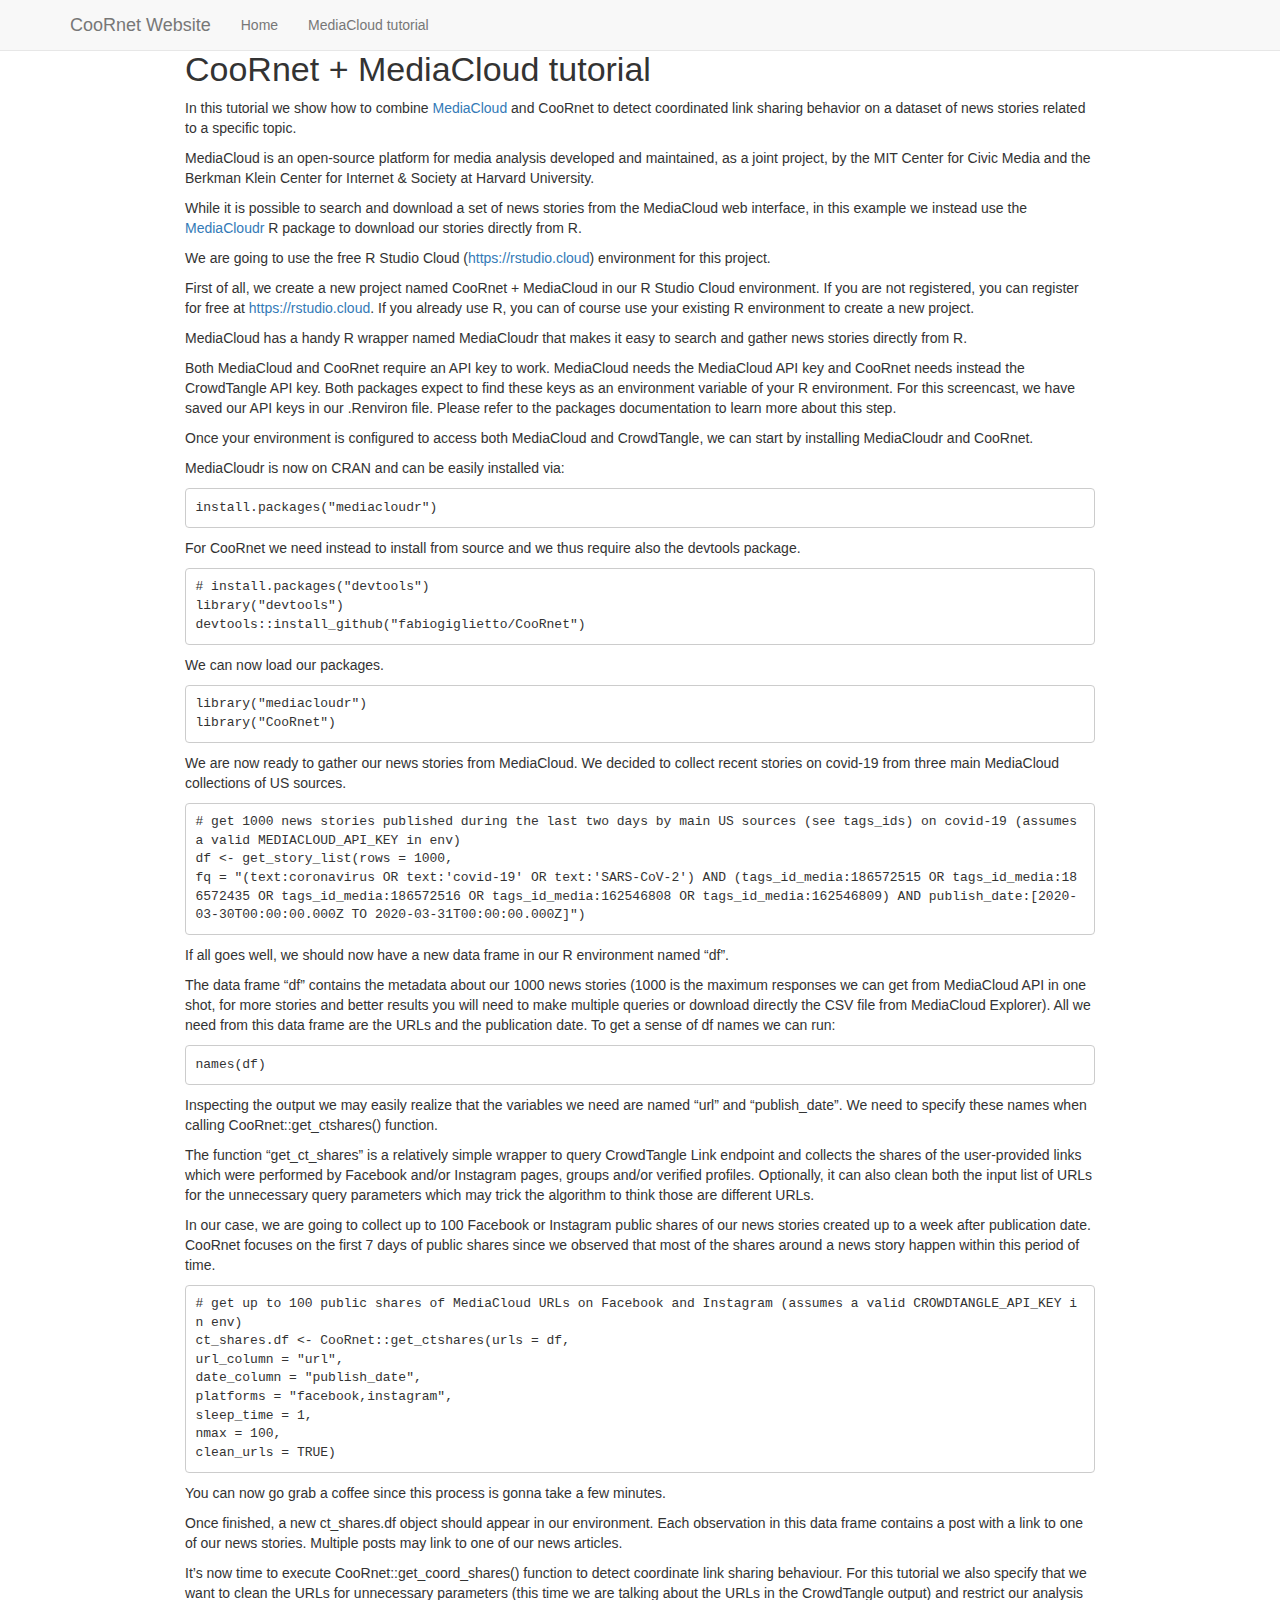
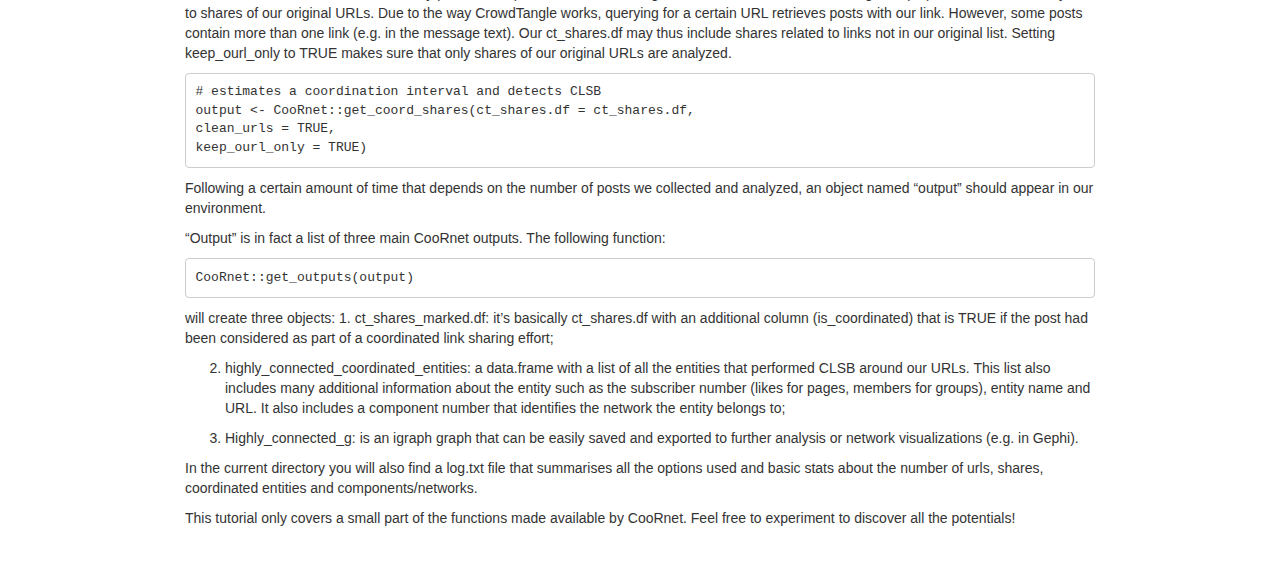
<file: TUTORIAL.html>
<!DOCTYPE html>

<html xmlns="http://www.w3.org/1999/xhtml">

<head>

<meta charset="utf-8" />
<meta http-equiv="Content-Type" content="text/html; charset=utf-8" />
<meta name="generator" content="pandoc" />




<title>TUTORIAL.utf8.md</title>

<script src="site_libs/jquery-1.11.3/jquery.min.js"></script>
<meta name="viewport" content="width=device-width, initial-scale=1" />
<link href="site_libs/bootstrap-3.3.5/css/bootstrap.min.css" rel="stylesheet" />
<script src="site_libs/bootstrap-3.3.5/js/bootstrap.min.js"></script>
<script src="site_libs/bootstrap-3.3.5/shim/html5shiv.min.js"></script>
<script src="site_libs/bootstrap-3.3.5/shim/respond.min.js"></script>
<script src="site_libs/navigation-1.1/tabsets.js"></script>
<link href="site_libs/highlightjs-9.12.0/default.css" rel="stylesheet" />
<script src="site_libs/highlightjs-9.12.0/highlight.js"></script>

<style type="text/css">code{white-space: pre;}</style>
<style type="text/css">
  pre:not([class]) {
    background-color: white;
  }
</style>
<script type="text/javascript">
if (window.hljs) {
  hljs.configure({languages: []});
  hljs.initHighlightingOnLoad();
  if (document.readyState && document.readyState === "complete") {
    window.setTimeout(function() { hljs.initHighlighting(); }, 0);
  }
}
</script>



<style type="text/css">
h1 {
  font-size: 34px;
}
h1.title {
  font-size: 38px;
}
h2 {
  font-size: 30px;
}
h3 {
  font-size: 24px;
}
h4 {
  font-size: 18px;
}
h5 {
  font-size: 16px;
}
h6 {
  font-size: 12px;
}
.table th:not([align]) {
  text-align: left;
}
</style>




<style type = "text/css">
.main-container {
  max-width: 940px;
  margin-left: auto;
  margin-right: auto;
}
code {
  color: inherit;
  background-color: rgba(0, 0, 0, 0.04);
}
img {
  max-width:100%;
  height: auto;
}
.tabbed-pane {
  padding-top: 12px;
}
.html-widget {
  margin-bottom: 20px;
}
button.code-folding-btn:focus {
  outline: none;
}
summary {
  display: list-item;
}
</style>


<style type="text/css">
/* padding for bootstrap navbar */
body {
  padding-top: 51px;
  padding-bottom: 40px;
}
/* offset scroll position for anchor links (for fixed navbar)  */
.section h1 {
  padding-top: 56px;
  margin-top: -56px;
}
.section h2 {
  padding-top: 56px;
  margin-top: -56px;
}
.section h3 {
  padding-top: 56px;
  margin-top: -56px;
}
.section h4 {
  padding-top: 56px;
  margin-top: -56px;
}
.section h5 {
  padding-top: 56px;
  margin-top: -56px;
}
.section h6 {
  padding-top: 56px;
  margin-top: -56px;
}
.dropdown-submenu {
  position: relative;
}
.dropdown-submenu>.dropdown-menu {
  top: 0;
  left: 100%;
  margin-top: -6px;
  margin-left: -1px;
  border-radius: 0 6px 6px 6px;
}
.dropdown-submenu:hover>.dropdown-menu {
  display: block;
}
.dropdown-submenu>a:after {
  display: block;
  content: " ";
  float: right;
  width: 0;
  height: 0;
  border-color: transparent;
  border-style: solid;
  border-width: 5px 0 5px 5px;
  border-left-color: #cccccc;
  margin-top: 5px;
  margin-right: -10px;
}
.dropdown-submenu:hover>a:after {
  border-left-color: #ffffff;
}
.dropdown-submenu.pull-left {
  float: none;
}
.dropdown-submenu.pull-left>.dropdown-menu {
  left: -100%;
  margin-left: 10px;
  border-radius: 6px 0 6px 6px;
}
</style>

<script>
// manage active state of menu based on current page
$(document).ready(function () {
  // active menu anchor
  href = window.location.pathname
  href = href.substr(href.lastIndexOf('/') + 1)
  if (href === "")
    href = "index.html";
  var menuAnchor = $('a[href="' + href + '"]');

  // mark it active
  menuAnchor.parent().addClass('active');

  // if it's got a parent navbar menu mark it active as well
  menuAnchor.closest('li.dropdown').addClass('active');
});
</script>

<!-- tabsets -->

<style type="text/css">
.tabset-dropdown > .nav-tabs {
  display: inline-table;
  max-height: 500px;
  min-height: 44px;
  overflow-y: auto;
  background: white;
  border: 1px solid #ddd;
  border-radius: 4px;
}

.tabset-dropdown > .nav-tabs > li.active:before {
  content: "";
  font-family: 'Glyphicons Halflings';
  display: inline-block;
  padding: 10px;
  border-right: 1px solid #ddd;
}

.tabset-dropdown > .nav-tabs.nav-tabs-open > li.active:before {
  content: "&#xe258;";
  border: none;
}

.tabset-dropdown > .nav-tabs.nav-tabs-open:before {
  content: "";
  font-family: 'Glyphicons Halflings';
  display: inline-block;
  padding: 10px;
  border-right: 1px solid #ddd;
}

.tabset-dropdown > .nav-tabs > li.active {
  display: block;
}

.tabset-dropdown > .nav-tabs > li > a,
.tabset-dropdown > .nav-tabs > li > a:focus,
.tabset-dropdown > .nav-tabs > li > a:hover {
  border: none;
  display: inline-block;
  border-radius: 4px;
}

.tabset-dropdown > .nav-tabs.nav-tabs-open > li {
  display: block;
  float: none;
}

.tabset-dropdown > .nav-tabs > li {
  display: none;
}
</style>

<script>
$(document).ready(function () {
  window.buildTabsets("TOC");
});

$(document).ready(function () {
  $('.tabset-dropdown > .nav-tabs > li').click(function () {
    $(this).parent().toggleClass('nav-tabs-open')
  });
});
</script>

<!-- code folding -->




</head>

<body>


<div class="container-fluid main-container">




<div class="navbar navbar-default  navbar-fixed-top" role="navigation">
  <div class="container">
    <div class="navbar-header">
      <button type="button" class="navbar-toggle collapsed" data-toggle="collapse" data-target="#navbar">
        <span class="icon-bar"></span>
        <span class="icon-bar"></span>
        <span class="icon-bar"></span>
      </button>
      <a class="navbar-brand" href="index.html">CooRnet Website</a>
    </div>
    <div id="navbar" class="navbar-collapse collapse">
      <ul class="nav navbar-nav">
        <li>
  <a href="index.html">Home</a>
</li>
<li>
  <a href="tutorial.html">MediaCloud tutorial</a>
</li>
      </ul>
      <ul class="nav navbar-nav navbar-right">
        
      </ul>
    </div><!--/.nav-collapse -->
  </div><!--/.container -->
</div><!--/.navbar -->

<div class="fluid-row" id="header">




</div>


<div id="coornet-mediacloud-tutorial" class="section level1">
<h1>CooRnet + MediaCloud tutorial</h1>
<p>In this tutorial we show how to combine <a href="https://mediacloud.org/">MediaCloud</a> and CooRnet to detect coordinated link sharing behavior on a dataset of news stories related to a specific topic.</p>
<p>MediaCloud is an open-source platform for media analysis developed and maintained, as a joint project, by the MIT Center for Civic Media and the Berkman Klein Center for Internet &amp; Society at Harvard University.</p>
<p>While it is possible to search and download a set of news stories from the MediaCloud web interface, in this example we instead use the <a href="https://github.com/jandix/mediacloudr">MediaCloudr</a> R package to download our stories directly from R.</p>
<p>We are going to use the free R Studio Cloud (<a href="https://rstudio.cloud">https://rstudio.cloud</a>) environment for this project.</p>
<p>First of all, we create a new project named CooRnet + MediaCloud in our R Studio Cloud environment. If you are not registered, you can register for free at <a href="https://rstudio.cloud">https://rstudio.cloud</a>. If you already use R, you can of course use your existing R environment to create a new project.</p>
<p>MediaCloud has a handy R wrapper named MediaCloudr that makes it easy to search and gather news stories directly from R.</p>
<p>Both MediaCloud and CooRnet require an API key to work. MediaCloud needs the MediaCloud API key and CooRnet needs instead the CrowdTangle API key. Both packages expect to find these keys as an environment variable of your R environment. For this screencast, we have saved our API keys in our .Renviron file. Please refer to the packages documentation to learn more about this step.</p>
<p>Once your environment is configured to access both MediaCloud and CrowdTangle, we can start by installing MediaCloudr and CooRnet.</p>
<p>MediaCloudr is now on CRAN and can be easily installed via:</p>
<pre><code>install.packages(&quot;mediacloudr&quot;)</code></pre>
<p>For CooRnet we need instead to install from source and we thus require also the devtools package.</p>
<pre><code># install.packages(&quot;devtools&quot;)
library(&quot;devtools&quot;)
devtools::install_github(&quot;fabiogiglietto/CooRnet&quot;)</code></pre>
<p>We can now load our packages.</p>
<pre><code>library(&quot;mediacloudr&quot;)
library(&quot;CooRnet&quot;)</code></pre>
<p>We are now ready to gather our news stories from MediaCloud. We decided to collect recent stories on covid-19 from three main MediaCloud collections of US sources.</p>
<pre><code># get 1000 news stories published during the last two days by main US sources (see tags_ids) on covid-19 (assumes a valid MEDIACLOUD_API_KEY in env)
df &lt;- get_story_list(rows = 1000,
fq = &quot;(text:coronavirus OR text:&#39;covid-19&#39; OR text:&#39;SARS-CoV-2&#39;) AND (tags_id_media:186572515 OR tags_id_media:186572435 OR tags_id_media:186572516 OR tags_id_media:162546808 OR tags_id_media:162546809) AND publish_date:[2020-03-30T00:00:00.000Z TO 2020-03-31T00:00:00.000Z]&quot;)</code></pre>
<p>If all goes well, we should now have a new data frame in our R environment named “df”.</p>
<p>The data frame “df” contains the metadata about our 1000 news stories (1000 is the maximum responses we can get from MediaCloud API in one shot, for more stories and better results you will need to make multiple queries or download directly the CSV file from MediaCloud Explorer). All we need from this data frame are the URLs and the publication date. To get a sense of df names we can run:</p>
<pre><code>names(df)</code></pre>
<p>Inspecting the output we may easily realize that the variables we need are named “url” and “publish_date”. We need to specify these names when calling CooRnet::get_ctshares() function.</p>
<p>The function “get_ct_shares” is a relatively simple wrapper to query CrowdTangle Link endpoint and collects the shares of the user-provided links which were performed by Facebook and/or Instagram pages, groups and/or verified profiles. Optionally, it can also clean both the input list of URLs for the unnecessary query parameters which may trick the algorithm to think those are different URLs.</p>
<p>In our case, we are going to collect up to 100 Facebook or Instagram public shares of our news stories created up to a week after publication date. CooRnet focuses on the first 7 days of public shares since we observed that most of the shares around a news story happen within this period of time.</p>
<pre><code># get up to 100 public shares of MediaCloud URLs on Facebook and Instagram (assumes a valid CROWDTANGLE_API_KEY in env)
ct_shares.df &lt;- CooRnet::get_ctshares(urls = df,
url_column = &quot;url&quot;,
date_column = &quot;publish_date&quot;,
platforms = &quot;facebook,instagram&quot;,
sleep_time = 1,
nmax = 100,
clean_urls = TRUE)</code></pre>
<p>You can now go grab a coffee since this process is gonna take a few minutes.</p>
<p>Once finished, a new ct_shares.df object should appear in our environment. Each observation in this data frame contains a post with a link to one of our news stories. Multiple posts may link to one of our news articles.</p>
<p>It’s now time to execute CooRnet::get_coord_shares() function to detect coordinate link sharing behaviour. For this tutorial we also specify that we want to clean the URLs for unnecessary parameters (this time we are talking about the URLs in the CrowdTangle output) and restrict our analysis to shares of our original URLs. Due to the way CrowdTangle works, querying for a certain URL retrieves posts with our link. However, some posts contain more than one link (e.g. in the message text). Our ct_shares.df may thus include shares related to links not in our original list. Setting keep_ourl_only to TRUE makes sure that only shares of our original URLs are analyzed.</p>
<pre><code># estimates a coordination interval and detects CLSB
output &lt;- CooRnet::get_coord_shares(ct_shares.df = ct_shares.df,
clean_urls = TRUE,
keep_ourl_only = TRUE)</code></pre>
<p>Following a certain amount of time that depends on the number of posts we collected and analyzed, an object named “output” should appear in our environment.</p>
<p>“Output” is in fact a list of three main CooRnet outputs. The following function:</p>
<pre><code>CooRnet::get_outputs(output)</code></pre>
<p>will create three objects: 1. ct_shares_marked.df: it’s basically ct_shares.df with an additional column (is_coordinated) that is TRUE if the post had been considered as part of a coordinated link sharing effort;</p>
<ol start="2" style="list-style-type: decimal">
<li><p>highly_connected_coordinated_entities: a data.frame with a list of all the entities that performed CLSB around our URLs. This list also includes many additional information about the entity such as the subscriber number (likes for pages, members for groups), entity name and URL. It also includes a component number that identifies the network the entity belongs to;</p></li>
<li><p>Highly_connected_g: is an igraph graph that can be easily saved and exported to further analysis or network visualizations (e.g. in Gephi).</p></li>
</ol>
<p>In the current directory you will also find a log.txt file that summarises all the options used and basic stats about the number of urls, shares, coordinated entities and components/networks.</p>
<p>This tutorial only covers a small part of the functions made available by CooRnet. Feel free to experiment to discover all the potentials!</p>
</div>




</div>

<script>

// add bootstrap table styles to pandoc tables
function bootstrapStylePandocTables() {
  $('tr.header').parent('thead').parent('table').addClass('table table-condensed');
}
$(document).ready(function () {
  bootstrapStylePandocTables();
});


</script>

<!-- dynamically load mathjax for compatibility with self-contained -->
<script>
  (function () {
    var script = document.createElement("script");
    script.type = "text/javascript";
    script.src  = "https://mathjax.rstudio.com/latest/MathJax.js?config=TeX-AMS-MML_HTMLorMML";
    document.getElementsByTagName("head")[0].appendChild(script);
  })();
</script>

</body>
</html>
</file>
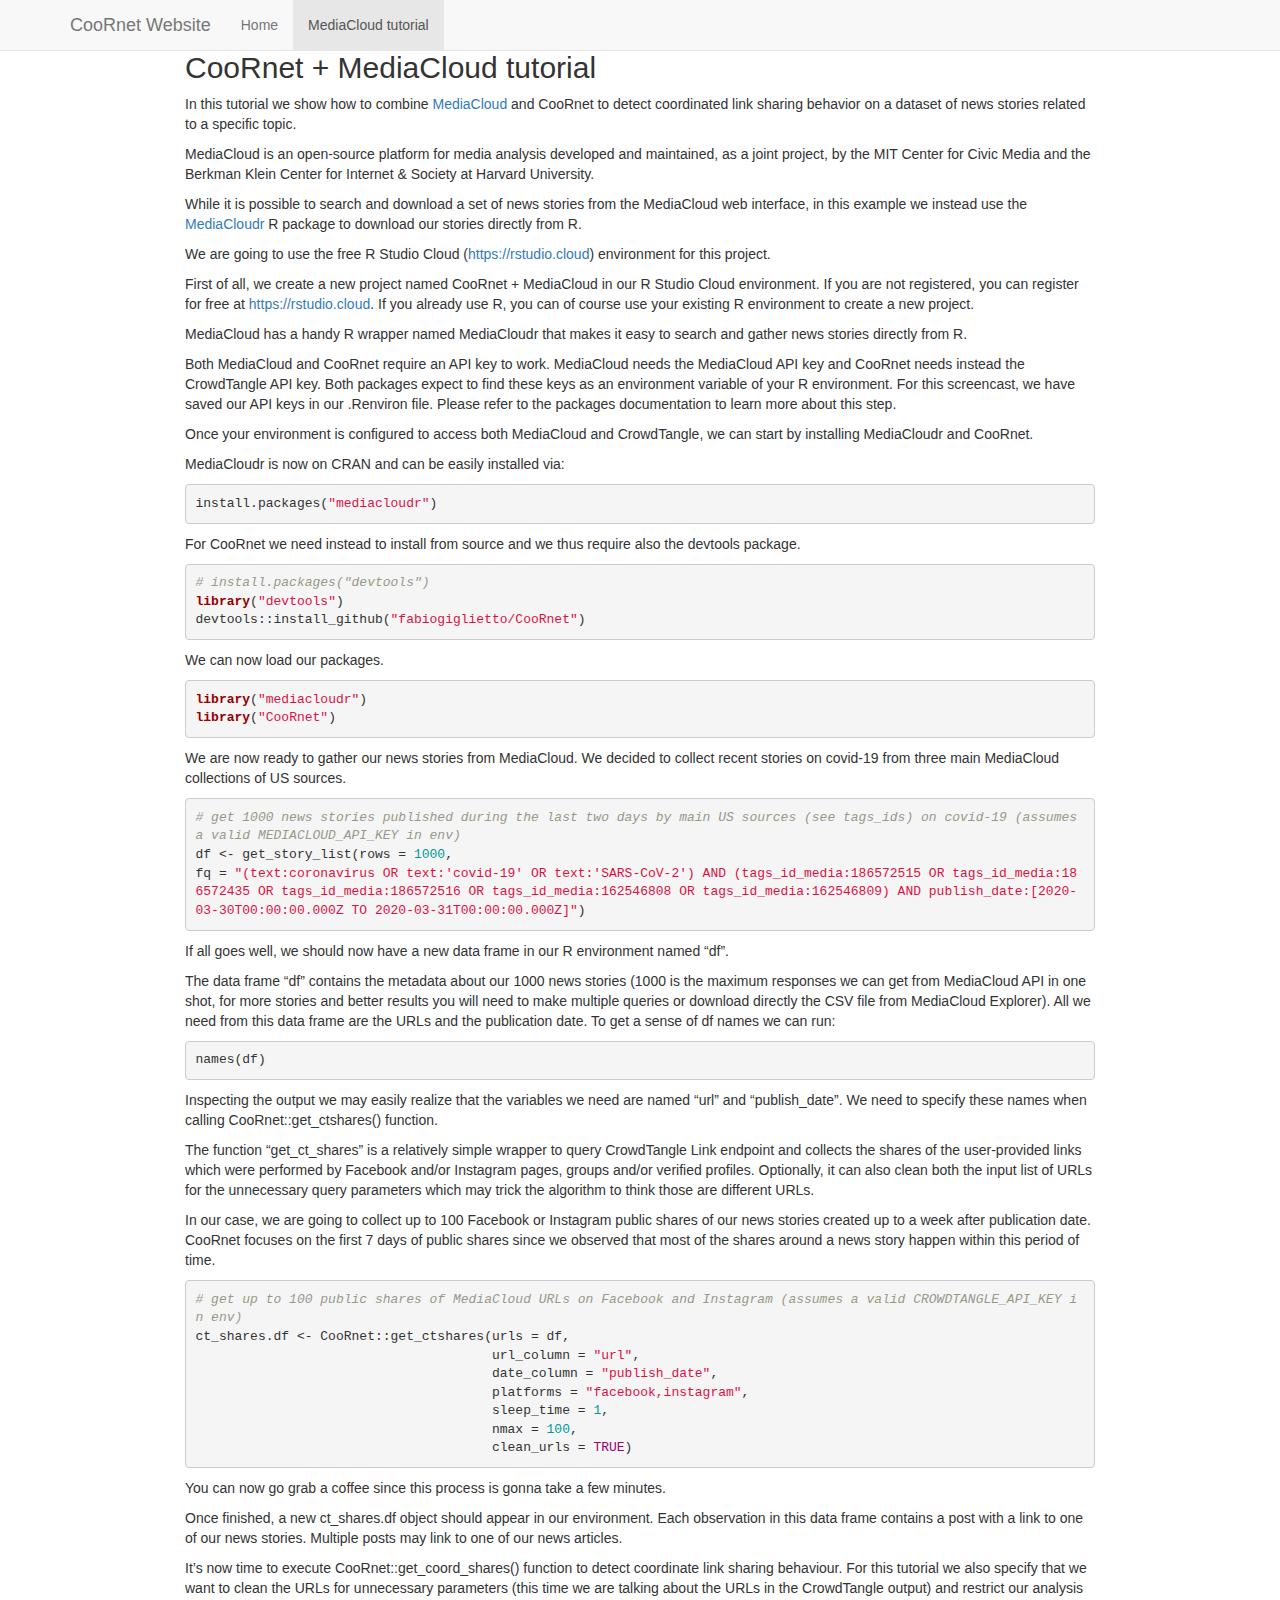
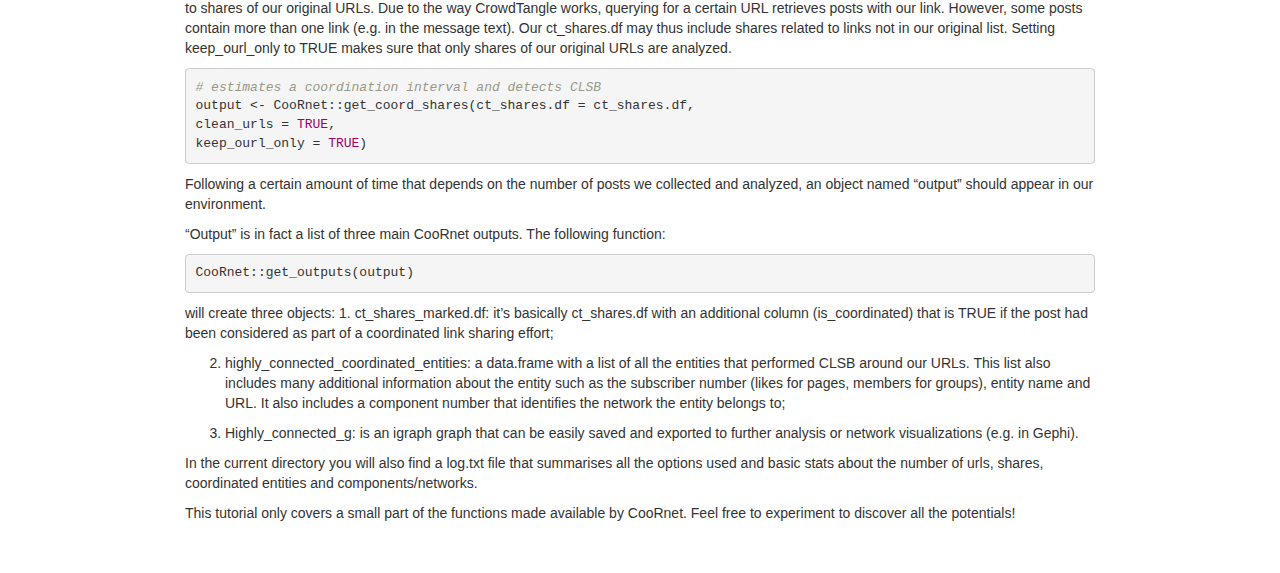
<file: tutorial.html>
<!DOCTYPE html>

<html xmlns="http://www.w3.org/1999/xhtml">

<head>

<meta charset="utf-8" />
<meta http-equiv="Content-Type" content="text/html; charset=utf-8" />
<meta name="generator" content="pandoc" />




<title>tutorial.utf8.md</title>

<script src="site_libs/jquery-1.11.3/jquery.min.js"></script>
<meta name="viewport" content="width=device-width, initial-scale=1" />
<link href="site_libs/bootstrap-3.3.5/css/bootstrap.min.css" rel="stylesheet" />
<script src="site_libs/bootstrap-3.3.5/js/bootstrap.min.js"></script>
<script src="site_libs/bootstrap-3.3.5/shim/html5shiv.min.js"></script>
<script src="site_libs/bootstrap-3.3.5/shim/respond.min.js"></script>
<script src="site_libs/navigation-1.1/tabsets.js"></script>
<link href="site_libs/highlightjs-9.12.0/default.css" rel="stylesheet" />
<script src="site_libs/highlightjs-9.12.0/highlight.js"></script>

<style type="text/css">code{white-space: pre;}</style>
<style type="text/css">
  pre:not([class]) {
    background-color: white;
  }
</style>
<script type="text/javascript">
if (window.hljs) {
  hljs.configure({languages: []});
  hljs.initHighlightingOnLoad();
  if (document.readyState && document.readyState === "complete") {
    window.setTimeout(function() { hljs.initHighlighting(); }, 0);
  }
}
</script>



<style type="text/css">
h1 {
  font-size: 34px;
}
h1.title {
  font-size: 38px;
}
h2 {
  font-size: 30px;
}
h3 {
  font-size: 24px;
}
h4 {
  font-size: 18px;
}
h5 {
  font-size: 16px;
}
h6 {
  font-size: 12px;
}
.table th:not([align]) {
  text-align: left;
}
</style>




<style type = "text/css">
.main-container {
  max-width: 940px;
  margin-left: auto;
  margin-right: auto;
}
code {
  color: inherit;
  background-color: rgba(0, 0, 0, 0.04);
}
img {
  max-width:100%;
  height: auto;
}
.tabbed-pane {
  padding-top: 12px;
}
.html-widget {
  margin-bottom: 20px;
}
button.code-folding-btn:focus {
  outline: none;
}
summary {
  display: list-item;
}
</style>


<style type="text/css">
/* padding for bootstrap navbar */
body {
  padding-top: 51px;
  padding-bottom: 40px;
}
/* offset scroll position for anchor links (for fixed navbar)  */
.section h1 {
  padding-top: 56px;
  margin-top: -56px;
}
.section h2 {
  padding-top: 56px;
  margin-top: -56px;
}
.section h3 {
  padding-top: 56px;
  margin-top: -56px;
}
.section h4 {
  padding-top: 56px;
  margin-top: -56px;
}
.section h5 {
  padding-top: 56px;
  margin-top: -56px;
}
.section h6 {
  padding-top: 56px;
  margin-top: -56px;
}
.dropdown-submenu {
  position: relative;
}
.dropdown-submenu>.dropdown-menu {
  top: 0;
  left: 100%;
  margin-top: -6px;
  margin-left: -1px;
  border-radius: 0 6px 6px 6px;
}
.dropdown-submenu:hover>.dropdown-menu {
  display: block;
}
.dropdown-submenu>a:after {
  display: block;
  content: " ";
  float: right;
  width: 0;
  height: 0;
  border-color: transparent;
  border-style: solid;
  border-width: 5px 0 5px 5px;
  border-left-color: #cccccc;
  margin-top: 5px;
  margin-right: -10px;
}
.dropdown-submenu:hover>a:after {
  border-left-color: #ffffff;
}
.dropdown-submenu.pull-left {
  float: none;
}
.dropdown-submenu.pull-left>.dropdown-menu {
  left: -100%;
  margin-left: 10px;
  border-radius: 6px 0 6px 6px;
}
</style>

<script>
// manage active state of menu based on current page
$(document).ready(function () {
  // active menu anchor
  href = window.location.pathname
  href = href.substr(href.lastIndexOf('/') + 1)
  if (href === "")
    href = "index.html";
  var menuAnchor = $('a[href="' + href + '"]');

  // mark it active
  menuAnchor.parent().addClass('active');

  // if it's got a parent navbar menu mark it active as well
  menuAnchor.closest('li.dropdown').addClass('active');
});
</script>

<!-- tabsets -->

<style type="text/css">
.tabset-dropdown > .nav-tabs {
  display: inline-table;
  max-height: 500px;
  min-height: 44px;
  overflow-y: auto;
  background: white;
  border: 1px solid #ddd;
  border-radius: 4px;
}

.tabset-dropdown > .nav-tabs > li.active:before {
  content: "";
  font-family: 'Glyphicons Halflings';
  display: inline-block;
  padding: 10px;
  border-right: 1px solid #ddd;
}

.tabset-dropdown > .nav-tabs.nav-tabs-open > li.active:before {
  content: "&#xe258;";
  border: none;
}

.tabset-dropdown > .nav-tabs.nav-tabs-open:before {
  content: "";
  font-family: 'Glyphicons Halflings';
  display: inline-block;
  padding: 10px;
  border-right: 1px solid #ddd;
}

.tabset-dropdown > .nav-tabs > li.active {
  display: block;
}

.tabset-dropdown > .nav-tabs > li > a,
.tabset-dropdown > .nav-tabs > li > a:focus,
.tabset-dropdown > .nav-tabs > li > a:hover {
  border: none;
  display: inline-block;
  border-radius: 4px;
}

.tabset-dropdown > .nav-tabs.nav-tabs-open > li {
  display: block;
  float: none;
}

.tabset-dropdown > .nav-tabs > li {
  display: none;
}
</style>

<script>
$(document).ready(function () {
  window.buildTabsets("TOC");
});

$(document).ready(function () {
  $('.tabset-dropdown > .nav-tabs > li').click(function () {
    $(this).parent().toggleClass('nav-tabs-open')
  });
});
</script>

<!-- code folding -->




</head>

<body>


<div class="container-fluid main-container">




<div class="navbar navbar-default  navbar-fixed-top" role="navigation">
  <div class="container">
    <div class="navbar-header">
      <button type="button" class="navbar-toggle collapsed" data-toggle="collapse" data-target="#navbar">
        <span class="icon-bar"></span>
        <span class="icon-bar"></span>
        <span class="icon-bar"></span>
      </button>
      <a class="navbar-brand" href="index.html">CooRnet Website</a>
    </div>
    <div id="navbar" class="navbar-collapse collapse">
      <ul class="nav navbar-nav">
        <li>
  <a href="index.html">Home</a>
</li>
<li>
  <a href="tutorial.html">MediaCloud tutorial</a>
</li>
      </ul>
      <ul class="nav navbar-nav navbar-right">
        
      </ul>
    </div><!--/.nav-collapse -->
  </div><!--/.container -->
</div><!--/.navbar -->

<div class="fluid-row" id="header">




</div>


<div id="coornet-mediacloud-tutorial" class="section level2">
<h2>CooRnet + MediaCloud tutorial</h2>
<p>In this tutorial we show how to combine <a href="https://mediacloud.org/">MediaCloud</a> and CooRnet to detect coordinated link sharing behavior on a dataset of news stories related to a specific topic.</p>
<p>MediaCloud is an open-source platform for media analysis developed and maintained, as a joint project, by the MIT Center for Civic Media and the Berkman Klein Center for Internet &amp; Society at Harvard University.</p>
<p>While it is possible to search and download a set of news stories from the MediaCloud web interface, in this example we instead use the <a href="https://github.com/jandix/mediacloudr">MediaCloudr</a> R package to download our stories directly from R.</p>
<p>We are going to use the free R Studio Cloud (<a href="https://rstudio.cloud">https://rstudio.cloud</a>) environment for this project.</p>
<p>First of all, we create a new project named CooRnet + MediaCloud in our R Studio Cloud environment. If you are not registered, you can register for free at <a href="https://rstudio.cloud">https://rstudio.cloud</a>. If you already use R, you can of course use your existing R environment to create a new project.</p>
<p>MediaCloud has a handy R wrapper named MediaCloudr that makes it easy to search and gather news stories directly from R.</p>
<p>Both MediaCloud and CooRnet require an API key to work. MediaCloud needs the MediaCloud API key and CooRnet needs instead the CrowdTangle API key. Both packages expect to find these keys as an environment variable of your R environment. For this screencast, we have saved our API keys in our .Renviron file. Please refer to the packages documentation to learn more about this step.</p>
<p>Once your environment is configured to access both MediaCloud and CrowdTangle, we can start by installing MediaCloudr and CooRnet.</p>
<p>MediaCloudr is now on CRAN and can be easily installed via:</p>
<pre class="r"><code>install.packages(&quot;mediacloudr&quot;)</code></pre>
<p>For CooRnet we need instead to install from source and we thus require also the devtools package.</p>
<pre class="r"><code># install.packages(&quot;devtools&quot;)
library(&quot;devtools&quot;)
devtools::install_github(&quot;fabiogiglietto/CooRnet&quot;)</code></pre>
<p>We can now load our packages.</p>
<pre class="r"><code>library(&quot;mediacloudr&quot;)
library(&quot;CooRnet&quot;)</code></pre>
<p>We are now ready to gather our news stories from MediaCloud. We decided to collect recent stories on covid-19 from three main MediaCloud collections of US sources.</p>
<pre class="r"><code># get 1000 news stories published during the last two days by main US sources (see tags_ids) on covid-19 (assumes a valid MEDIACLOUD_API_KEY in env)
df &lt;- get_story_list(rows = 1000,
fq = &quot;(text:coronavirus OR text:&#39;covid-19&#39; OR text:&#39;SARS-CoV-2&#39;) AND (tags_id_media:186572515 OR tags_id_media:186572435 OR tags_id_media:186572516 OR tags_id_media:162546808 OR tags_id_media:162546809) AND publish_date:[2020-03-30T00:00:00.000Z TO 2020-03-31T00:00:00.000Z]&quot;)</code></pre>
<p>If all goes well, we should now have a new data frame in our R environment named “df”.</p>
<p>The data frame “df” contains the metadata about our 1000 news stories (1000 is the maximum responses we can get from MediaCloud API in one shot, for more stories and better results you will need to make multiple queries or download directly the CSV file from MediaCloud Explorer). All we need from this data frame are the URLs and the publication date. To get a sense of df names we can run:</p>
<pre class="r"><code>names(df)</code></pre>
<p>Inspecting the output we may easily realize that the variables we need are named “url” and “publish_date”. We need to specify these names when calling CooRnet::get_ctshares() function.</p>
<p>The function “get_ct_shares” is a relatively simple wrapper to query CrowdTangle Link endpoint and collects the shares of the user-provided links which were performed by Facebook and/or Instagram pages, groups and/or verified profiles. Optionally, it can also clean both the input list of URLs for the unnecessary query parameters which may trick the algorithm to think those are different URLs.</p>
<p>In our case, we are going to collect up to 100 Facebook or Instagram public shares of our news stories created up to a week after publication date. CooRnet focuses on the first 7 days of public shares since we observed that most of the shares around a news story happen within this period of time.</p>
<pre class="r"><code># get up to 100 public shares of MediaCloud URLs on Facebook and Instagram (assumes a valid CROWDTANGLE_API_KEY in env)
ct_shares.df &lt;- CooRnet::get_ctshares(urls = df,
                                      url_column = &quot;url&quot;,
                                      date_column = &quot;publish_date&quot;,
                                      platforms = &quot;facebook,instagram&quot;,
                                      sleep_time = 1,
                                      nmax = 100,
                                      clean_urls = TRUE)</code></pre>
<p>You can now go grab a coffee since this process is gonna take a few minutes.</p>
<p>Once finished, a new ct_shares.df object should appear in our environment. Each observation in this data frame contains a post with a link to one of our news stories. Multiple posts may link to one of our news articles.</p>
<p>It’s now time to execute CooRnet::get_coord_shares() function to detect coordinate link sharing behaviour. For this tutorial we also specify that we want to clean the URLs for unnecessary parameters (this time we are talking about the URLs in the CrowdTangle output) and restrict our analysis to shares of our original URLs. Due to the way CrowdTangle works, querying for a certain URL retrieves posts with our link. However, some posts contain more than one link (e.g. in the message text). Our ct_shares.df may thus include shares related to links not in our original list. Setting keep_ourl_only to TRUE makes sure that only shares of our original URLs are analyzed.</p>
<pre class="r"><code># estimates a coordination interval and detects CLSB
output &lt;- CooRnet::get_coord_shares(ct_shares.df = ct_shares.df,
clean_urls = TRUE,
keep_ourl_only = TRUE)</code></pre>
<p>Following a certain amount of time that depends on the number of posts we collected and analyzed, an object named “output” should appear in our environment.</p>
<p>“Output” is in fact a list of three main CooRnet outputs. The following function:</p>
<pre class="r"><code>CooRnet::get_outputs(output)</code></pre>
<p>will create three objects: 1. ct_shares_marked.df: it’s basically ct_shares.df with an additional column (is_coordinated) that is TRUE if the post had been considered as part of a coordinated link sharing effort;</p>
<ol start="2" style="list-style-type: decimal">
<li><p>highly_connected_coordinated_entities: a data.frame with a list of all the entities that performed CLSB around our URLs. This list also includes many additional information about the entity such as the subscriber number (likes for pages, members for groups), entity name and URL. It also includes a component number that identifies the network the entity belongs to;</p></li>
<li><p>Highly_connected_g: is an igraph graph that can be easily saved and exported to further analysis or network visualizations (e.g. in Gephi).</p></li>
</ol>
<p>In the current directory you will also find a log.txt file that summarises all the options used and basic stats about the number of urls, shares, coordinated entities and components/networks.</p>
<p>This tutorial only covers a small part of the functions made available by CooRnet. Feel free to experiment to discover all the potentials!</p>
</div>




</div>

<script>

// add bootstrap table styles to pandoc tables
function bootstrapStylePandocTables() {
  $('tr.header').parent('thead').parent('table').addClass('table table-condensed');
}
$(document).ready(function () {
  bootstrapStylePandocTables();
});


</script>

<!-- dynamically load mathjax for compatibility with self-contained -->
<script>
  (function () {
    var script = document.createElement("script");
    script.type = "text/javascript";
    script.src  = "https://mathjax.rstudio.com/latest/MathJax.js?config=TeX-AMS-MML_HTMLorMML";
    document.getElementsByTagName("head")[0].appendChild(script);
  })();
</script>

</body>
</html>
</file>
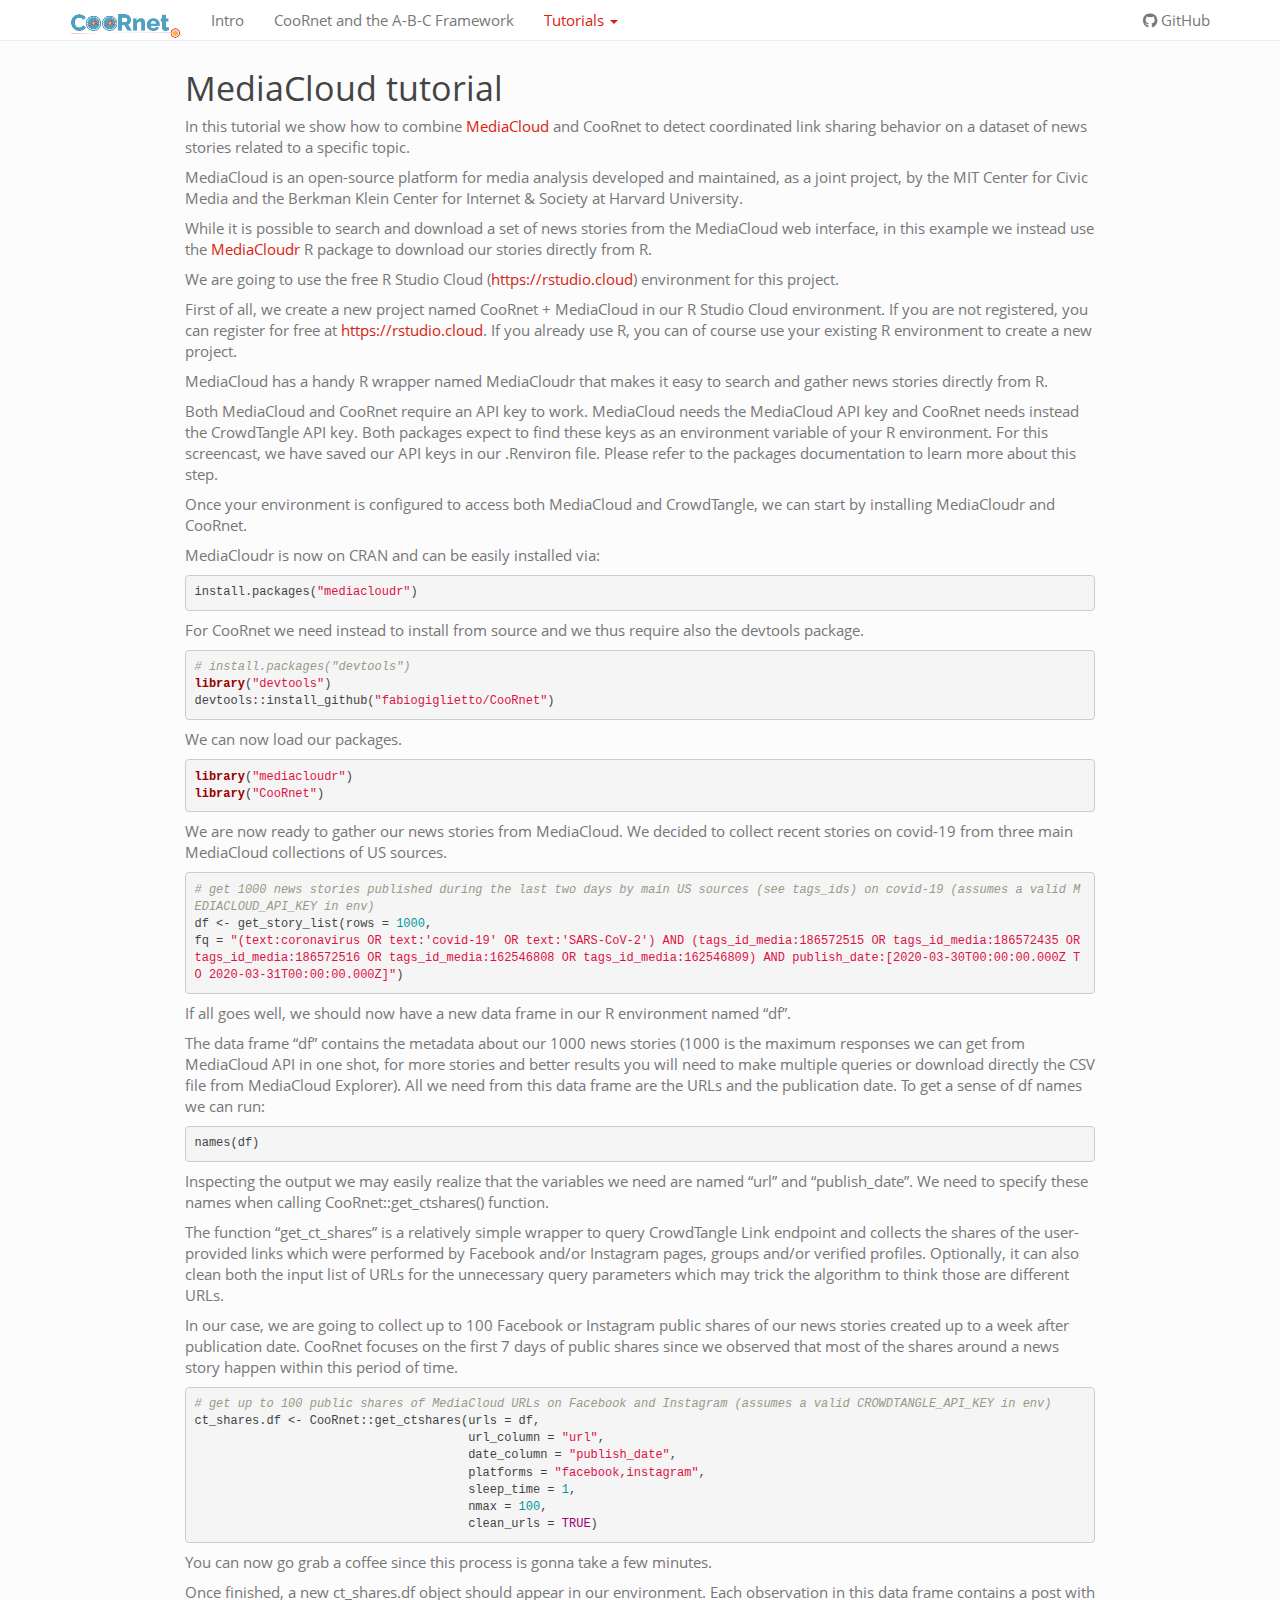
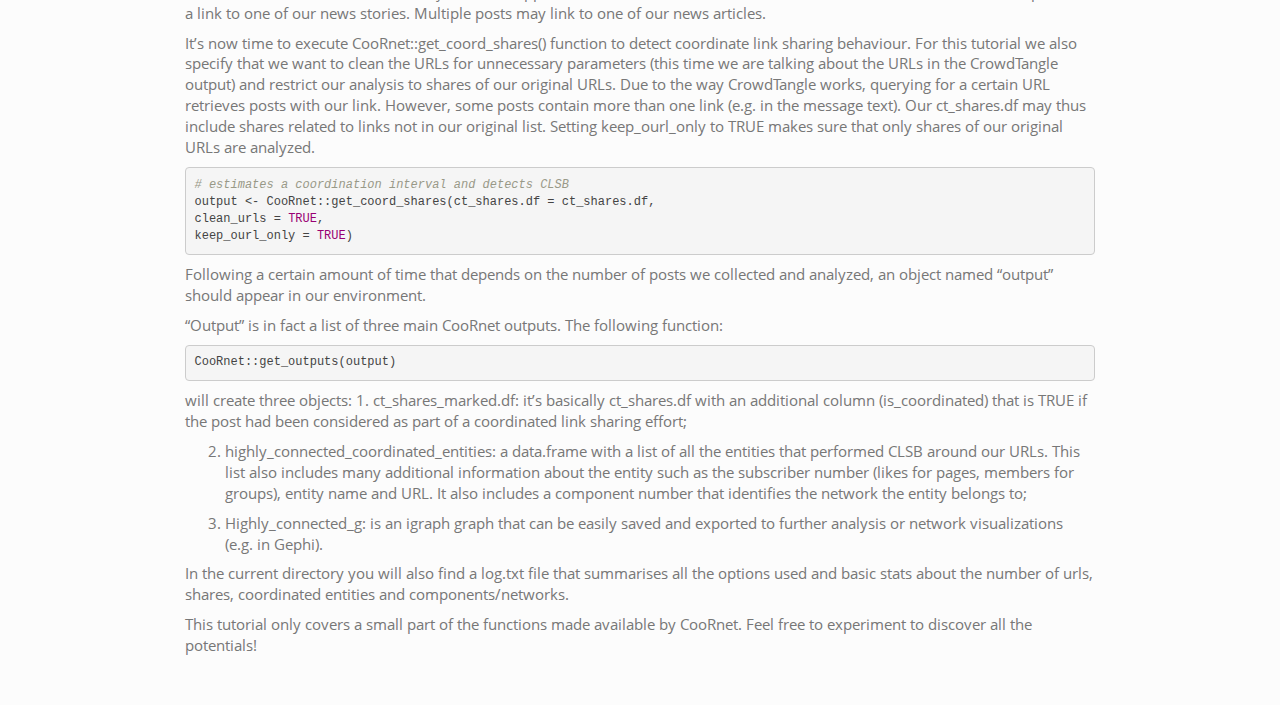
<file: tutorial00.html>
<!DOCTYPE html>

<html>

<head>

<meta charset="utf-8" />
<meta name="generator" content="pandoc" />
<meta http-equiv="X-UA-Compatible" content="IE=EDGE" />


<meta name="author" content="Fabio Giglietto" />


<title>MediaCloud tutorial</title>

<script src="site_libs/header-attrs-2.18/header-attrs.js"></script>
<script src="site_libs/jquery-3.6.0/jquery-3.6.0.min.js"></script>
<meta name="viewport" content="width=device-width, initial-scale=1" />
<link href="site_libs/bootstrap-3.3.5/css/simplex.min.css" rel="stylesheet" />
<script src="site_libs/bootstrap-3.3.5/js/bootstrap.min.js"></script>
<script src="site_libs/bootstrap-3.3.5/shim/html5shiv.min.js"></script>
<script src="site_libs/bootstrap-3.3.5/shim/respond.min.js"></script>
<style>h1 {font-size: 34px;}
       h1.title {font-size: 38px;}
       h2 {font-size: 30px;}
       h3 {font-size: 24px;}
       h4 {font-size: 18px;}
       h5 {font-size: 16px;}
       h6 {font-size: 12px;}
       code {color: inherit; background-color: rgba(0, 0, 0, 0.04);}
       pre:not([class]) { background-color: white }</style>
<script src="site_libs/navigation-1.1/tabsets.js"></script>
<link href="site_libs/highlightjs-9.12.0/default.css" rel="stylesheet" />
<script src="site_libs/highlightjs-9.12.0/highlight.js"></script>
<link href="site_libs/font-awesome-5.1.0/css/all.css" rel="stylesheet" />
<link href="site_libs/font-awesome-5.1.0/css/v4-shims.css" rel="stylesheet" />

<style type="text/css">
  code{white-space: pre-wrap;}
  span.smallcaps{font-variant: small-caps;}
  span.underline{text-decoration: underline;}
  div.column{display: inline-block; vertical-align: top; width: 50%;}
  div.hanging-indent{margin-left: 1.5em; text-indent: -1.5em;}
  ul.task-list{list-style: none;}
    </style>

<style type="text/css">code{white-space: pre;}</style>
<script type="text/javascript">
if (window.hljs) {
  hljs.configure({languages: []});
  hljs.initHighlightingOnLoad();
  if (document.readyState && document.readyState === "complete") {
    window.setTimeout(function() { hljs.initHighlighting(); }, 0);
  }
}
</script>






<link rel="stylesheet" href="style.css" type="text/css" />



<style type = "text/css">
.main-container {
  max-width: 940px;
  margin-left: auto;
  margin-right: auto;
}
img {
  max-width:100%;
}
.tabbed-pane {
  padding-top: 12px;
}
.html-widget {
  margin-bottom: 20px;
}
button.code-folding-btn:focus {
  outline: none;
}
summary {
  display: list-item;
}
details > summary > p:only-child {
  display: inline;
}
pre code {
  padding: 0;
}
</style>


<style type="text/css">
.dropdown-submenu {
  position: relative;
}
.dropdown-submenu>.dropdown-menu {
  top: 0;
  left: 100%;
  margin-top: -6px;
  margin-left: -1px;
  border-radius: 0 6px 6px 6px;
}
.dropdown-submenu:hover>.dropdown-menu {
  display: block;
}
.dropdown-submenu>a:after {
  display: block;
  content: " ";
  float: right;
  width: 0;
  height: 0;
  border-color: transparent;
  border-style: solid;
  border-width: 5px 0 5px 5px;
  border-left-color: #cccccc;
  margin-top: 5px;
  margin-right: -10px;
}
.dropdown-submenu:hover>a:after {
  border-left-color: #adb5bd;
}
.dropdown-submenu.pull-left {
  float: none;
}
.dropdown-submenu.pull-left>.dropdown-menu {
  left: -100%;
  margin-left: 10px;
  border-radius: 6px 0 6px 6px;
}
</style>

<script type="text/javascript">
// manage active state of menu based on current page
$(document).ready(function () {
  // active menu anchor
  href = window.location.pathname
  href = href.substr(href.lastIndexOf('/') + 1)
  if (href === "")
    href = "index.html";
  var menuAnchor = $('a[href="' + href + '"]');

  // mark the anchor link active (and if it's in a dropdown, also mark that active)
  var dropdown = menuAnchor.closest('li.dropdown');
  if (window.bootstrap) { // Bootstrap 4+
    menuAnchor.addClass('active');
    dropdown.find('> .dropdown-toggle').addClass('active');
  } else { // Bootstrap 3
    menuAnchor.parent().addClass('active');
    dropdown.addClass('active');
  }

  // Navbar adjustments
  var navHeight = $(".navbar").first().height() + 15;
  var style = document.createElement('style');
  var pt = "padding-top: " + navHeight + "px; ";
  var mt = "margin-top: -" + navHeight + "px; ";
  var css = "";
  // offset scroll position for anchor links (for fixed navbar)
  for (var i = 1; i <= 6; i++) {
    css += ".section h" + i + "{ " + pt + mt + "}\n";
  }
  style.innerHTML = "body {" + pt + "padding-bottom: 40px; }\n" + css;
  document.head.appendChild(style);
});
</script>

<!-- tabsets -->

<style type="text/css">
.tabset-dropdown > .nav-tabs {
  display: inline-table;
  max-height: 500px;
  min-height: 44px;
  overflow-y: auto;
  border: 1px solid #ddd;
  border-radius: 4px;
}

.tabset-dropdown > .nav-tabs > li.active:before, .tabset-dropdown > .nav-tabs.nav-tabs-open:before {
  content: "\e259";
  font-family: 'Glyphicons Halflings';
  display: inline-block;
  padding: 10px;
  border-right: 1px solid #ddd;
}

.tabset-dropdown > .nav-tabs.nav-tabs-open > li.active:before {
  content: "\e258";
  font-family: 'Glyphicons Halflings';
  border: none;
}

.tabset-dropdown > .nav-tabs > li.active {
  display: block;
}

.tabset-dropdown > .nav-tabs > li > a,
.tabset-dropdown > .nav-tabs > li > a:focus,
.tabset-dropdown > .nav-tabs > li > a:hover {
  border: none;
  display: inline-block;
  border-radius: 4px;
  background-color: transparent;
}

.tabset-dropdown > .nav-tabs.nav-tabs-open > li {
  display: block;
  float: none;
}

.tabset-dropdown > .nav-tabs > li {
  display: none;
}
</style>

<!-- code folding -->




</head>

<body>


<div class="container-fluid main-container">




<div class="navbar navbar-default  navbar-fixed-top" role="navigation">
  <div class="container">
    <div class="navbar-header">
      <button type="button" class="navbar-toggle collapsed" data-toggle="collapse" data-bs-toggle="collapse" data-target="#navbar" data-bs-target="#navbar">
        <span class="icon-bar"></span>
        <span class="icon-bar"></span>
        <span class="icon-bar"></span>
      </button>
      <a class="navbar-brand" href="index.html"><img id='coornet-logo' src='logo_small.png'/></a>
    </div>
    <div id="navbar" class="navbar-collapse collapse">
      <ul class="nav navbar-nav">
        <li>
  <a href="index.html">Intro</a>
</li>
<li>
  <a href="abc.html">CooRnet and the A-B-C Framework</a>
</li>
<li class="dropdown">
  <a href="#" class="dropdown-toggle" data-toggle="dropdown" role="button" data-bs-toggle="dropdown" aria-expanded="false">
    Tutorials
     
    <span class="caret"></span>
  </a>
  <ul class="dropdown-menu" role="menu">
    <li>
      <a href="tutorial00.html">MediaCloud</a>
    </li>
    <li>
      <a href="tutorial01.html">CT Historical tutorial</a>
    </li>
    <li>
      <a href="tutorial_websci22.html">WebSci 2022 tutorial</a>
    </li>
    <li>
      <a href="https://github.com/fabiogiglietto/CooRnet_at_DMI_WS_2023">DMI Winter School 2023</a>
    </li>
  </ul>
</li>
      </ul>
      <ul class="nav navbar-nav navbar-right">
        <li>
  <a href="https://github.com/fabiogiglietto/CooRnet/">
    <span class="fa fa-github"></span>
     
    GitHub
  </a>
</li>
      </ul>
    </div><!--/.nav-collapse -->
  </div><!--/.container -->
</div><!--/.navbar -->

<div id="header">




</div>


<div style="margin-top:15px;">
<div id="mediacloud-tutorial" class="section level1">
<h1>MediaCloud tutorial</h1>
<p>In this tutorial we show how to combine <a
href="https://mediacloud.org/">MediaCloud</a> and CooRnet to detect
coordinated link sharing behavior on a dataset of news stories related
to a specific topic.</p>
<p>MediaCloud is an open-source platform for media analysis developed
and maintained, as a joint project, by the MIT Center for Civic Media
and the Berkman Klein Center for Internet &amp; Society at Harvard
University.</p>
<p>While it is possible to search and download a set of news stories
from the MediaCloud web interface, in this example we instead use the <a
href="https://github.com/jandix/mediacloudr">MediaCloudr</a> R package
to download our stories directly from R.</p>
<p>We are going to use the free R Studio Cloud (<a
href="https://rstudio.cloud">https://rstudio.cloud</a>) environment for
this project.</p>
<p>First of all, we create a new project named CooRnet + MediaCloud in
our R Studio Cloud environment. If you are not registered, you can
register for free at <a
href="https://rstudio.cloud">https://rstudio.cloud</a>. If you already
use R, you can of course use your existing R environment to create a new
project.</p>
<p>MediaCloud has a handy R wrapper named MediaCloudr that makes it easy
to search and gather news stories directly from R.</p>
<p>Both MediaCloud and CooRnet require an API key to work. MediaCloud
needs the MediaCloud API key and CooRnet needs instead the CrowdTangle
API key. Both packages expect to find these keys as an environment
variable of your R environment. For this screencast, we have saved our
API keys in our .Renviron file. Please refer to the packages
documentation to learn more about this step.</p>
<p>Once your environment is configured to access both MediaCloud and
CrowdTangle, we can start by installing MediaCloudr and CooRnet.</p>
<p>MediaCloudr is now on CRAN and can be easily installed via:</p>
<pre class="r"><code>install.packages(&quot;mediacloudr&quot;)</code></pre>
<p>For CooRnet we need instead to install from source and we thus
require also the devtools package.</p>
<pre class="r"><code># install.packages(&quot;devtools&quot;)
library(&quot;devtools&quot;)
devtools::install_github(&quot;fabiogiglietto/CooRnet&quot;)</code></pre>
<p>We can now load our packages.</p>
<pre class="r"><code>library(&quot;mediacloudr&quot;)
library(&quot;CooRnet&quot;)</code></pre>
<p>We are now ready to gather our news stories from MediaCloud. We
decided to collect recent stories on covid-19 from three main MediaCloud
collections of US sources.</p>
<pre class="r"><code># get 1000 news stories published during the last two days by main US sources (see tags_ids) on covid-19 (assumes a valid MEDIACLOUD_API_KEY in env)
df &lt;- get_story_list(rows = 1000,
fq = &quot;(text:coronavirus OR text:&#39;covid-19&#39; OR text:&#39;SARS-CoV-2&#39;) AND (tags_id_media:186572515 OR tags_id_media:186572435 OR tags_id_media:186572516 OR tags_id_media:162546808 OR tags_id_media:162546809) AND publish_date:[2020-03-30T00:00:00.000Z TO 2020-03-31T00:00:00.000Z]&quot;)</code></pre>
<p>If all goes well, we should now have a new data frame in our R
environment named “df”.</p>
<p>The data frame “df” contains the metadata about our 1000 news stories
(1000 is the maximum responses we can get from MediaCloud API in one
shot, for more stories and better results you will need to make multiple
queries or download directly the CSV file from MediaCloud Explorer). All
we need from this data frame are the URLs and the publication date. To
get a sense of df names we can run:</p>
<pre class="r"><code>names(df)</code></pre>
<p>Inspecting the output we may easily realize that the variables we
need are named “url” and “publish_date”. We need to specify these names
when calling CooRnet::get_ctshares() function.</p>
<p>The function “get_ct_shares” is a relatively simple wrapper to query
CrowdTangle Link endpoint and collects the shares of the user-provided
links which were performed by Facebook and/or Instagram pages, groups
and/or verified profiles. Optionally, it can also clean both the input
list of URLs for the unnecessary query parameters which may trick the
algorithm to think those are different URLs.</p>
<p>In our case, we are going to collect up to 100 Facebook or Instagram
public shares of our news stories created up to a week after publication
date. CooRnet focuses on the first 7 days of public shares since we
observed that most of the shares around a news story happen within this
period of time.</p>
<pre class="r"><code># get up to 100 public shares of MediaCloud URLs on Facebook and Instagram (assumes a valid CROWDTANGLE_API_KEY in env)
ct_shares.df &lt;- CooRnet::get_ctshares(urls = df,
                                      url_column = &quot;url&quot;,
                                      date_column = &quot;publish_date&quot;,
                                      platforms = &quot;facebook,instagram&quot;,
                                      sleep_time = 1,
                                      nmax = 100,
                                      clean_urls = TRUE)</code></pre>
<p>You can now go grab a coffee since this process is gonna take a few
minutes.</p>
<p>Once finished, a new ct_shares.df object should appear in our
environment. Each observation in this data frame contains a post with a
link to one of our news stories. Multiple posts may link to one of our
news articles.</p>
<p>It’s now time to execute CooRnet::get_coord_shares() function to
detect coordinate link sharing behaviour. For this tutorial we also
specify that we want to clean the URLs for unnecessary parameters (this
time we are talking about the URLs in the CrowdTangle output) and
restrict our analysis to shares of our original URLs. Due to the way
CrowdTangle works, querying for a certain URL retrieves posts with our
link. However, some posts contain more than one link (e.g. in the
message text). Our ct_shares.df may thus include shares related to links
not in our original list. Setting keep_ourl_only to TRUE makes sure that
only shares of our original URLs are analyzed.</p>
<pre class="r"><code># estimates a coordination interval and detects CLSB
output &lt;- CooRnet::get_coord_shares(ct_shares.df = ct_shares.df,
clean_urls = TRUE,
keep_ourl_only = TRUE)</code></pre>
<p>Following a certain amount of time that depends on the number of
posts we collected and analyzed, an object named “output” should appear
in our environment.</p>
<p>“Output” is in fact a list of three main CooRnet outputs. The
following function:</p>
<pre class="r"><code>CooRnet::get_outputs(output)</code></pre>
<p>will create three objects: 1. ct_shares_marked.df: it’s basically
ct_shares.df with an additional column (is_coordinated) that is TRUE if
the post had been considered as part of a coordinated link sharing
effort;</p>
<ol start="2" style="list-style-type: decimal">
<li><p>highly_connected_coordinated_entities: a data.frame with a list
of all the entities that performed CLSB around our URLs. This list also
includes many additional information about the entity such as the
subscriber number (likes for pages, members for groups), entity name and
URL. It also includes a component number that identifies the network the
entity belongs to;</p></li>
<li><p>Highly_connected_g: is an igraph graph that can be easily saved
and exported to further analysis or network visualizations (e.g. in
Gephi).</p></li>
</ol>
<p>In the current directory you will also find a log.txt file that
summarises all the options used and basic stats about the number of
urls, shares, coordinated entities and components/networks.</p>
<p>This tutorial only covers a small part of the functions made
available by CooRnet. Feel free to experiment to discover all the
potentials!</p>
</div>




</div>

<script>

// add bootstrap table styles to pandoc tables
function bootstrapStylePandocTables() {
  $('tr.odd').parent('tbody').parent('table').addClass('table table-condensed');
}
$(document).ready(function () {
  bootstrapStylePandocTables();
});


</script>

<!-- tabsets -->

<script>
$(document).ready(function () {
  window.buildTabsets("TOC");
});

$(document).ready(function () {
  $('.tabset-dropdown > .nav-tabs > li').click(function () {
    $(this).parent().toggleClass('nav-tabs-open');
  });
});
</script>

<!-- code folding -->


<!-- dynamically load mathjax for compatibility with self-contained -->
<script>
  (function () {
    var script = document.createElement("script");
    script.type = "text/javascript";
    script.src  = "https://mathjax.rstudio.com/latest/MathJax.js?config=TeX-AMS-MML_HTMLorMML";
    document.getElementsByTagName("head")[0].appendChild(script);
  })();
</script>

</body>
</html>
</file>
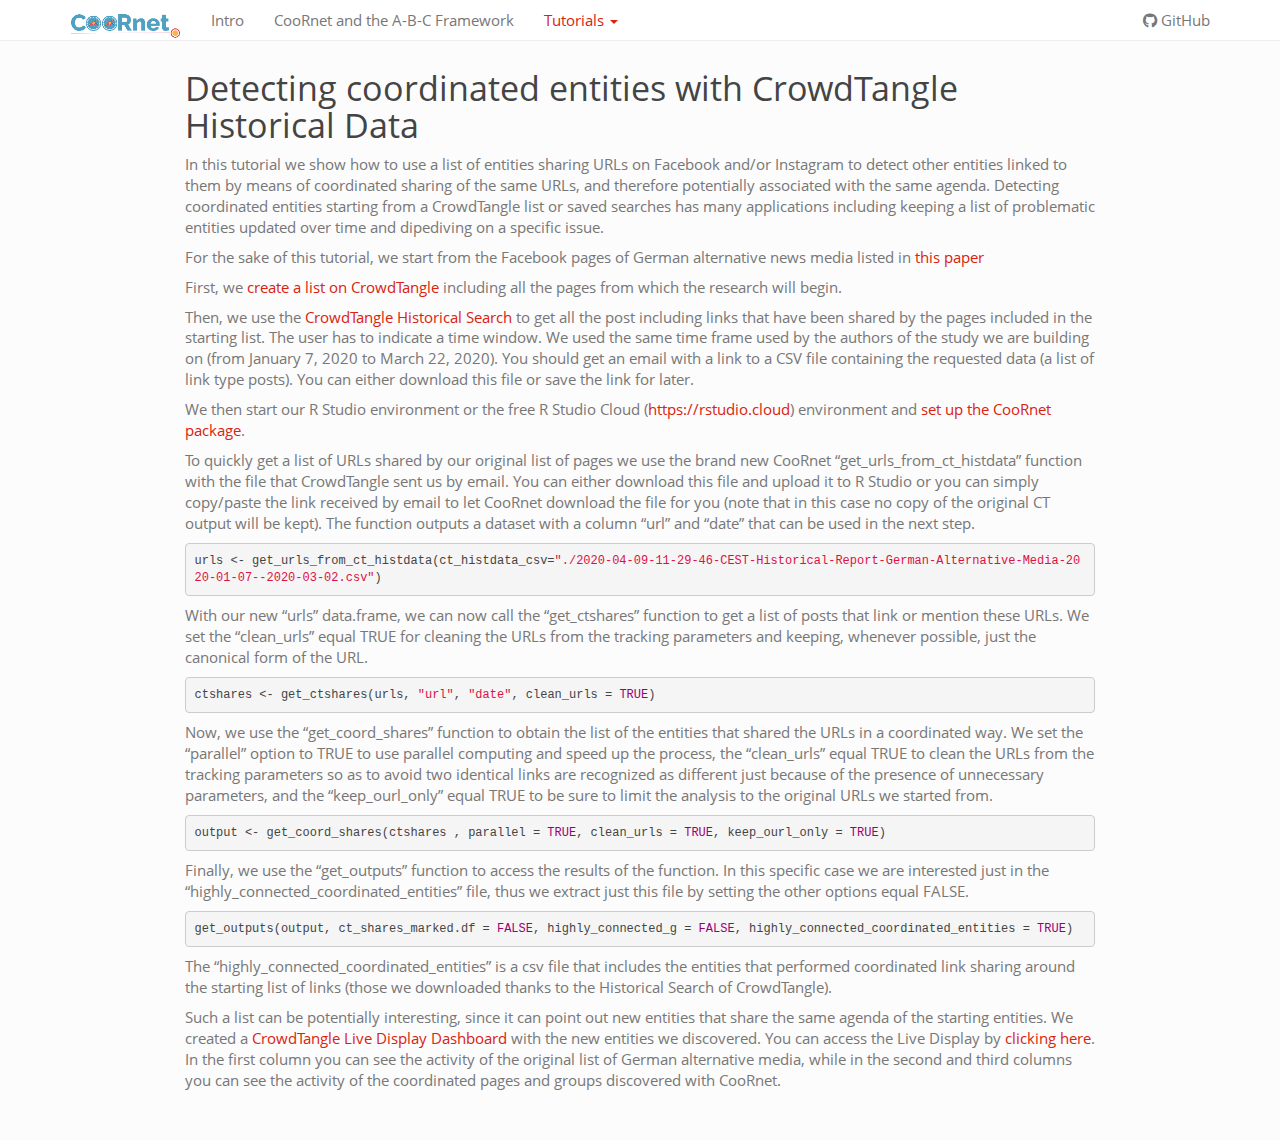
<file: tutorial01.html>
<!DOCTYPE html>

<html>

<head>

<meta charset="utf-8" />
<meta name="generator" content="pandoc" />
<meta http-equiv="X-UA-Compatible" content="IE=EDGE" />


<meta name="author" content="Nicola Righetti" />


<title>Tutorial CrowdTangle Historical Data</title>

<script src="site_libs/header-attrs-2.18/header-attrs.js"></script>
<script src="site_libs/jquery-3.6.0/jquery-3.6.0.min.js"></script>
<meta name="viewport" content="width=device-width, initial-scale=1" />
<link href="site_libs/bootstrap-3.3.5/css/simplex.min.css" rel="stylesheet" />
<script src="site_libs/bootstrap-3.3.5/js/bootstrap.min.js"></script>
<script src="site_libs/bootstrap-3.3.5/shim/html5shiv.min.js"></script>
<script src="site_libs/bootstrap-3.3.5/shim/respond.min.js"></script>
<style>h1 {font-size: 34px;}
       h1.title {font-size: 38px;}
       h2 {font-size: 30px;}
       h3 {font-size: 24px;}
       h4 {font-size: 18px;}
       h5 {font-size: 16px;}
       h6 {font-size: 12px;}
       code {color: inherit; background-color: rgba(0, 0, 0, 0.04);}
       pre:not([class]) { background-color: white }</style>
<script src="site_libs/navigation-1.1/tabsets.js"></script>
<link href="site_libs/highlightjs-9.12.0/default.css" rel="stylesheet" />
<script src="site_libs/highlightjs-9.12.0/highlight.js"></script>
<link href="site_libs/font-awesome-5.1.0/css/all.css" rel="stylesheet" />
<link href="site_libs/font-awesome-5.1.0/css/v4-shims.css" rel="stylesheet" />

<style type="text/css">
  code{white-space: pre-wrap;}
  span.smallcaps{font-variant: small-caps;}
  span.underline{text-decoration: underline;}
  div.column{display: inline-block; vertical-align: top; width: 50%;}
  div.hanging-indent{margin-left: 1.5em; text-indent: -1.5em;}
  ul.task-list{list-style: none;}
    </style>

<style type="text/css">code{white-space: pre;}</style>
<script type="text/javascript">
if (window.hljs) {
  hljs.configure({languages: []});
  hljs.initHighlightingOnLoad();
  if (document.readyState && document.readyState === "complete") {
    window.setTimeout(function() { hljs.initHighlighting(); }, 0);
  }
}
</script>






<link rel="stylesheet" href="style.css" type="text/css" />



<style type = "text/css">
.main-container {
  max-width: 940px;
  margin-left: auto;
  margin-right: auto;
}
img {
  max-width:100%;
}
.tabbed-pane {
  padding-top: 12px;
}
.html-widget {
  margin-bottom: 20px;
}
button.code-folding-btn:focus {
  outline: none;
}
summary {
  display: list-item;
}
details > summary > p:only-child {
  display: inline;
}
pre code {
  padding: 0;
}
</style>


<style type="text/css">
.dropdown-submenu {
  position: relative;
}
.dropdown-submenu>.dropdown-menu {
  top: 0;
  left: 100%;
  margin-top: -6px;
  margin-left: -1px;
  border-radius: 0 6px 6px 6px;
}
.dropdown-submenu:hover>.dropdown-menu {
  display: block;
}
.dropdown-submenu>a:after {
  display: block;
  content: " ";
  float: right;
  width: 0;
  height: 0;
  border-color: transparent;
  border-style: solid;
  border-width: 5px 0 5px 5px;
  border-left-color: #cccccc;
  margin-top: 5px;
  margin-right: -10px;
}
.dropdown-submenu:hover>a:after {
  border-left-color: #adb5bd;
}
.dropdown-submenu.pull-left {
  float: none;
}
.dropdown-submenu.pull-left>.dropdown-menu {
  left: -100%;
  margin-left: 10px;
  border-radius: 6px 0 6px 6px;
}
</style>

<script type="text/javascript">
// manage active state of menu based on current page
$(document).ready(function () {
  // active menu anchor
  href = window.location.pathname
  href = href.substr(href.lastIndexOf('/') + 1)
  if (href === "")
    href = "index.html";
  var menuAnchor = $('a[href="' + href + '"]');

  // mark the anchor link active (and if it's in a dropdown, also mark that active)
  var dropdown = menuAnchor.closest('li.dropdown');
  if (window.bootstrap) { // Bootstrap 4+
    menuAnchor.addClass('active');
    dropdown.find('> .dropdown-toggle').addClass('active');
  } else { // Bootstrap 3
    menuAnchor.parent().addClass('active');
    dropdown.addClass('active');
  }

  // Navbar adjustments
  var navHeight = $(".navbar").first().height() + 15;
  var style = document.createElement('style');
  var pt = "padding-top: " + navHeight + "px; ";
  var mt = "margin-top: -" + navHeight + "px; ";
  var css = "";
  // offset scroll position for anchor links (for fixed navbar)
  for (var i = 1; i <= 6; i++) {
    css += ".section h" + i + "{ " + pt + mt + "}\n";
  }
  style.innerHTML = "body {" + pt + "padding-bottom: 40px; }\n" + css;
  document.head.appendChild(style);
});
</script>

<!-- tabsets -->

<style type="text/css">
.tabset-dropdown > .nav-tabs {
  display: inline-table;
  max-height: 500px;
  min-height: 44px;
  overflow-y: auto;
  border: 1px solid #ddd;
  border-radius: 4px;
}

.tabset-dropdown > .nav-tabs > li.active:before, .tabset-dropdown > .nav-tabs.nav-tabs-open:before {
  content: "\e259";
  font-family: 'Glyphicons Halflings';
  display: inline-block;
  padding: 10px;
  border-right: 1px solid #ddd;
}

.tabset-dropdown > .nav-tabs.nav-tabs-open > li.active:before {
  content: "\e258";
  font-family: 'Glyphicons Halflings';
  border: none;
}

.tabset-dropdown > .nav-tabs > li.active {
  display: block;
}

.tabset-dropdown > .nav-tabs > li > a,
.tabset-dropdown > .nav-tabs > li > a:focus,
.tabset-dropdown > .nav-tabs > li > a:hover {
  border: none;
  display: inline-block;
  border-radius: 4px;
  background-color: transparent;
}

.tabset-dropdown > .nav-tabs.nav-tabs-open > li {
  display: block;
  float: none;
}

.tabset-dropdown > .nav-tabs > li {
  display: none;
}
</style>

<!-- code folding -->




</head>

<body>


<div class="container-fluid main-container">




<div class="navbar navbar-default  navbar-fixed-top" role="navigation">
  <div class="container">
    <div class="navbar-header">
      <button type="button" class="navbar-toggle collapsed" data-toggle="collapse" data-bs-toggle="collapse" data-target="#navbar" data-bs-target="#navbar">
        <span class="icon-bar"></span>
        <span class="icon-bar"></span>
        <span class="icon-bar"></span>
      </button>
      <a class="navbar-brand" href="index.html"><img id='coornet-logo' src='logo_small.png'/></a>
    </div>
    <div id="navbar" class="navbar-collapse collapse">
      <ul class="nav navbar-nav">
        <li>
  <a href="index.html">Intro</a>
</li>
<li>
  <a href="abc.html">CooRnet and the A-B-C Framework</a>
</li>
<li class="dropdown">
  <a href="#" class="dropdown-toggle" data-toggle="dropdown" role="button" data-bs-toggle="dropdown" aria-expanded="false">
    Tutorials
     
    <span class="caret"></span>
  </a>
  <ul class="dropdown-menu" role="menu">
    <li>
      <a href="tutorial00.html">MediaCloud</a>
    </li>
    <li>
      <a href="tutorial01.html">CT Historical tutorial</a>
    </li>
    <li>
      <a href="tutorial_websci22.html">WebSci 2022 tutorial</a>
    </li>
    <li>
      <a href="https://github.com/fabiogiglietto/CooRnet_at_DMI_WS_2023">DMI Winter School 2023</a>
    </li>
  </ul>
</li>
      </ul>
      <ul class="nav navbar-nav navbar-right">
        <li>
  <a href="https://github.com/fabiogiglietto/CooRnet/">
    <span class="fa fa-github"></span>
     
    GitHub
  </a>
</li>
      </ul>
    </div><!--/.nav-collapse -->
  </div><!--/.container -->
</div><!--/.navbar -->

<div id="header">




</div>


<div style="margin-top:15px;">
<div
id="detecting-coordinated-entities-with-crowdtangle-historical-data"
class="section level1">
<h1>Detecting coordinated entities with CrowdTangle Historical Data</h1>
<p>In this tutorial we show how to use a list of entities sharing URLs
on Facebook and/or Instagram to detect other entities linked to them by
means of coordinated sharing of the same URLs, and therefore potentially
associated with the same agenda. Detecting coordinated entities starting
from a CrowdTangle list or saved searches has many applications
including keeping a list of problematic entities updated over time and
dipediving on a specific issue.</p>
<p>For the sake of this tutorial, we start from the Facebook pages of
German alternative news media listed in <a
href="https://arxiv.org/abs/2004.02566?fbclid=IwAR1oxVcJnngUsMnhihK7nlanh1MAcnxlDTc1pp32mVe5ZgBkPBsf_9aVNfg">this
paper</a></p>
<p>First, we <a
href="https://help.crowdtangle.com/en/articles/1140912-what-is-a-list">create
a list on CrowdTangle</a> including all the pages from which the
research will begin.</p>
<p>Then, we use the <a
href="https://help.crowdtangle.com/en/articles/1194215-using-crowdtangle-s-historical-data">CrowdTangle
Historical Search</a> to get all the post including links that have been
shared by the pages included in the starting list. The user has to
indicate a time window. We used the same time frame used by the authors
of the study we are building on (from January 7, 2020 to March 22,
2020). You should get an email with a link to a CSV file containing the
requested data (a list of link type posts). You can either download this
file or save the link for later.</p>
<p>We then start our R Studio environment or the free R Studio Cloud (<a
href="https://rstudio.cloud">https://rstudio.cloud</a>) environment and
<a href="http://coornet.org/">set up the CooRnet package</a>.</p>
<p>To quickly get a list of URLs shared by our original list of pages we
use the brand new CooRnet “get_urls_from_ct_histdata” function with the
file that CrowdTangle sent us by email. You can either download this
file and upload it to R Studio or you can simply copy/paste the link
received by email to let CooRnet download the file for you (note that in
this case no copy of the original CT output will be kept). The function
outputs a dataset with a column “url” and “date” that can be used in the
next step.</p>
<pre class="r"><code>urls &lt;- get_urls_from_ct_histdata(ct_histdata_csv=&quot;./2020-04-09-11-29-46-CEST-Historical-Report-German-Alternative-Media-2020-01-07--2020-03-02.csv&quot;)</code></pre>
<p>With our new “urls” data.frame, we can now call the “get_ctshares”
function to get a list of posts that link or mention these URLs. We set
the “clean_urls” equal TRUE for cleaning the URLs from the tracking
parameters and keeping, whenever possible, just the canonical form of
the URL.</p>
<pre class="r"><code>ctshares &lt;- get_ctshares(urls, &quot;url&quot;, &quot;date&quot;, clean_urls = TRUE)</code></pre>
<p>Now, we use the “get_coord_shares” function to obtain the list of the
entities that shared the URLs in a coordinated way. We set the
“parallel” option to TRUE to use parallel computing and speed up the
process, the “clean_urls” equal TRUE to clean the URLs from the tracking
parameters so as to avoid two identical links are recognized as
different just because of the presence of unnecessary parameters, and
the “keep_ourl_only” equal TRUE to be sure to limit the analysis to the
original URLs we started from.</p>
<pre class="r"><code>output &lt;- get_coord_shares(ctshares , parallel = TRUE, clean_urls = TRUE, keep_ourl_only = TRUE)</code></pre>
<p>Finally, we use the “get_outputs” function to access the results of
the function. In this specific case we are interested just in the
“highly_connected_coordinated_entities” file, thus we extract just this
file by setting the other options equal FALSE.</p>
<pre class="r"><code>get_outputs(output, ct_shares_marked.df = FALSE, highly_connected_g = FALSE, highly_connected_coordinated_entities = TRUE)</code></pre>
<p>The “highly_connected_coordinated_entities” is a csv file that
includes the entities that performed coordinated link sharing around the
starting list of links (those we downloaded thanks to the Historical
Search of CrowdTangle).</p>
<p>Such a list can be potentially interesting, since it can point out
new entities that share the same agenda of the starting entities. We
created a <a
href="https://www.crowdtangle.com/resources/livedisplays">CrowdTangle
Live Display Dashboard</a> with the new entities we discovered. You can
access the Live Display by <a
href="https://apps.crowdtangle.com/mine2018/boards/germancoordinatedentities?fbclid=IwAR2F7BDsAzuSzHaxkGill9k_kG59sNzoexnO9AK1UXZOzP1x_CvvZVpFPCA">clicking
here</a>. In the first column you can see the activity of the original
list of German alternative media, while in the second and third columns
you can see the activity of the coordinated pages and groups discovered
with CooRnet.</p>
</div>




</div>

<script>

// add bootstrap table styles to pandoc tables
function bootstrapStylePandocTables() {
  $('tr.odd').parent('tbody').parent('table').addClass('table table-condensed');
}
$(document).ready(function () {
  bootstrapStylePandocTables();
});


</script>

<!-- tabsets -->

<script>
$(document).ready(function () {
  window.buildTabsets("TOC");
});

$(document).ready(function () {
  $('.tabset-dropdown > .nav-tabs > li').click(function () {
    $(this).parent().toggleClass('nav-tabs-open');
  });
});
</script>

<!-- code folding -->


<!-- dynamically load mathjax for compatibility with self-contained -->
<script>
  (function () {
    var script = document.createElement("script");
    script.type = "text/javascript";
    script.src  = "https://mathjax.rstudio.com/latest/MathJax.js?config=TeX-AMS-MML_HTMLorMML";
    document.getElementsByTagName("head")[0].appendChild(script);
  })();
</script>

</body>
</html>
</file>
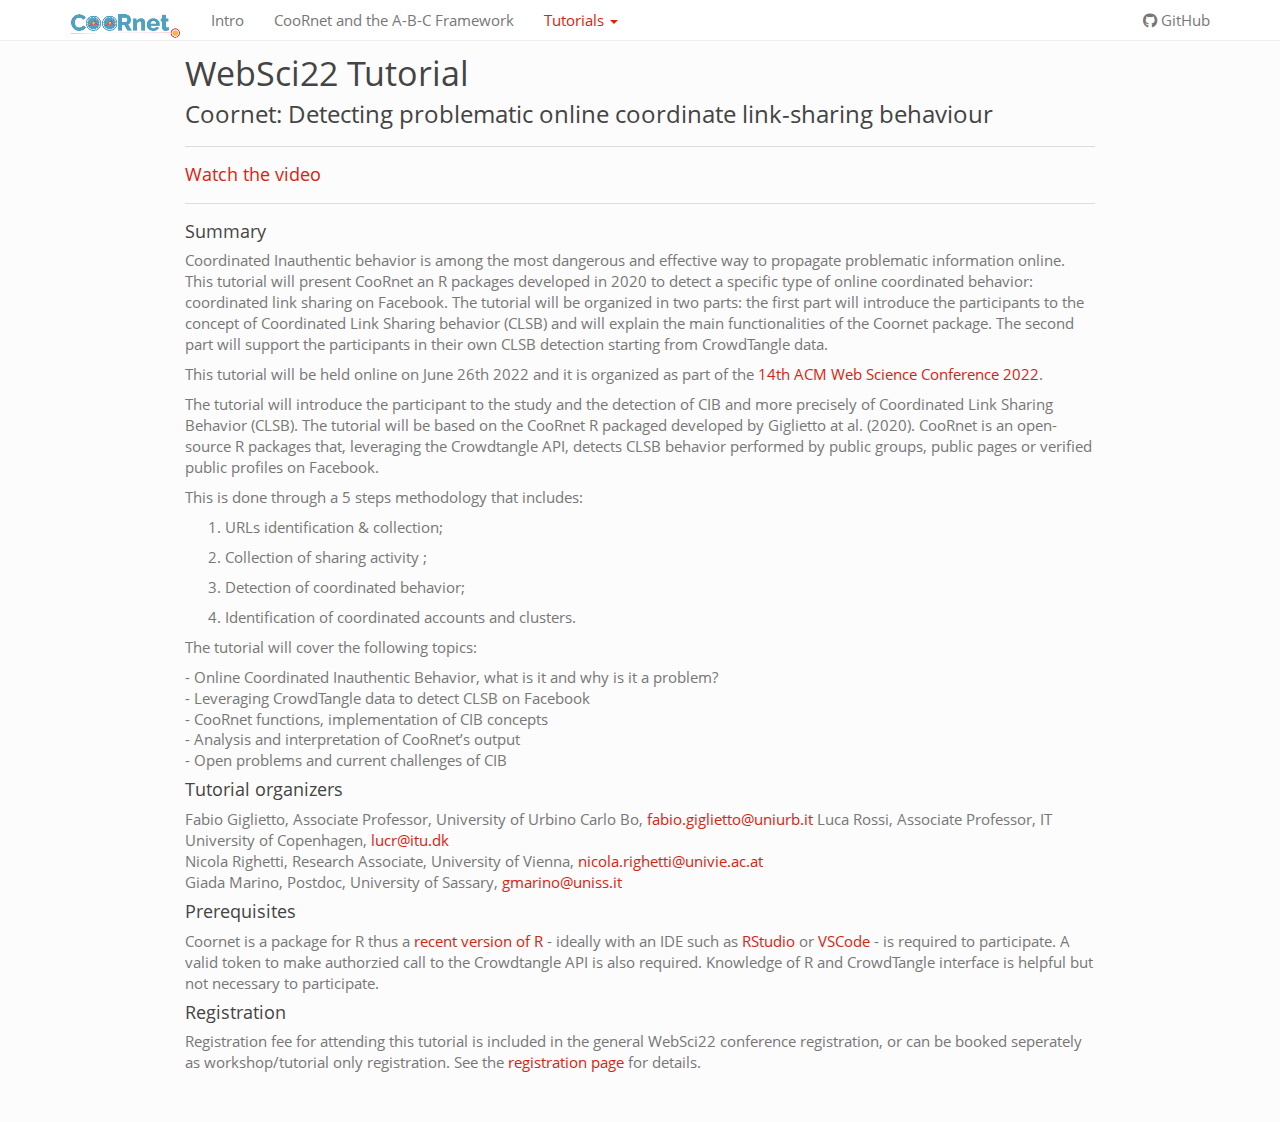
<file: tutorial_websci22.html>
<!DOCTYPE html>

<html>

<head>

<meta charset="utf-8" />
<meta name="generator" content="pandoc" />
<meta http-equiv="X-UA-Compatible" content="IE=EDGE" />


<meta name="author" content="Luca Rossi" />


<title>CoorNet Tutoria <span class="citation">@WebSci2022</span></title>

<script src="site_libs/header-attrs-2.18/header-attrs.js"></script>
<script src="site_libs/jquery-3.6.0/jquery-3.6.0.min.js"></script>
<meta name="viewport" content="width=device-width, initial-scale=1" />
<link href="site_libs/bootstrap-3.3.5/css/simplex.min.css" rel="stylesheet" />
<script src="site_libs/bootstrap-3.3.5/js/bootstrap.min.js"></script>
<script src="site_libs/bootstrap-3.3.5/shim/html5shiv.min.js"></script>
<script src="site_libs/bootstrap-3.3.5/shim/respond.min.js"></script>
<style>h1 {font-size: 34px;}
       h1.title {font-size: 38px;}
       h2 {font-size: 30px;}
       h3 {font-size: 24px;}
       h4 {font-size: 18px;}
       h5 {font-size: 16px;}
       h6 {font-size: 12px;}
       code {color: inherit; background-color: rgba(0, 0, 0, 0.04);}
       pre:not([class]) { background-color: white }</style>
<script src="site_libs/navigation-1.1/tabsets.js"></script>
<link href="site_libs/highlightjs-9.12.0/default.css" rel="stylesheet" />
<script src="site_libs/highlightjs-9.12.0/highlight.js"></script>
<link href="site_libs/font-awesome-5.1.0/css/all.css" rel="stylesheet" />
<link href="site_libs/font-awesome-5.1.0/css/v4-shims.css" rel="stylesheet" />

<style type="text/css">
  code{white-space: pre-wrap;}
  span.smallcaps{font-variant: small-caps;}
  span.underline{text-decoration: underline;}
  div.column{display: inline-block; vertical-align: top; width: 50%;}
  div.hanging-indent{margin-left: 1.5em; text-indent: -1.5em;}
  ul.task-list{list-style: none;}
    </style>

<style type="text/css">code{white-space: pre;}</style>
<script type="text/javascript">
if (window.hljs) {
  hljs.configure({languages: []});
  hljs.initHighlightingOnLoad();
  if (document.readyState && document.readyState === "complete") {
    window.setTimeout(function() { hljs.initHighlighting(); }, 0);
  }
}
</script>






<link rel="stylesheet" href="style.css" type="text/css" />



<style type = "text/css">
.main-container {
  max-width: 940px;
  margin-left: auto;
  margin-right: auto;
}
img {
  max-width:100%;
}
.tabbed-pane {
  padding-top: 12px;
}
.html-widget {
  margin-bottom: 20px;
}
button.code-folding-btn:focus {
  outline: none;
}
summary {
  display: list-item;
}
details > summary > p:only-child {
  display: inline;
}
pre code {
  padding: 0;
}
</style>


<style type="text/css">
.dropdown-submenu {
  position: relative;
}
.dropdown-submenu>.dropdown-menu {
  top: 0;
  left: 100%;
  margin-top: -6px;
  margin-left: -1px;
  border-radius: 0 6px 6px 6px;
}
.dropdown-submenu:hover>.dropdown-menu {
  display: block;
}
.dropdown-submenu>a:after {
  display: block;
  content: " ";
  float: right;
  width: 0;
  height: 0;
  border-color: transparent;
  border-style: solid;
  border-width: 5px 0 5px 5px;
  border-left-color: #cccccc;
  margin-top: 5px;
  margin-right: -10px;
}
.dropdown-submenu:hover>a:after {
  border-left-color: #adb5bd;
}
.dropdown-submenu.pull-left {
  float: none;
}
.dropdown-submenu.pull-left>.dropdown-menu {
  left: -100%;
  margin-left: 10px;
  border-radius: 6px 0 6px 6px;
}
</style>

<script type="text/javascript">
// manage active state of menu based on current page
$(document).ready(function () {
  // active menu anchor
  href = window.location.pathname
  href = href.substr(href.lastIndexOf('/') + 1)
  if (href === "")
    href = "index.html";
  var menuAnchor = $('a[href="' + href + '"]');

  // mark the anchor link active (and if it's in a dropdown, also mark that active)
  var dropdown = menuAnchor.closest('li.dropdown');
  if (window.bootstrap) { // Bootstrap 4+
    menuAnchor.addClass('active');
    dropdown.find('> .dropdown-toggle').addClass('active');
  } else { // Bootstrap 3
    menuAnchor.parent().addClass('active');
    dropdown.addClass('active');
  }

  // Navbar adjustments
  var navHeight = $(".navbar").first().height() + 15;
  var style = document.createElement('style');
  var pt = "padding-top: " + navHeight + "px; ";
  var mt = "margin-top: -" + navHeight + "px; ";
  var css = "";
  // offset scroll position for anchor links (for fixed navbar)
  for (var i = 1; i <= 6; i++) {
    css += ".section h" + i + "{ " + pt + mt + "}\n";
  }
  style.innerHTML = "body {" + pt + "padding-bottom: 40px; }\n" + css;
  document.head.appendChild(style);
});
</script>

<!-- tabsets -->

<style type="text/css">
.tabset-dropdown > .nav-tabs {
  display: inline-table;
  max-height: 500px;
  min-height: 44px;
  overflow-y: auto;
  border: 1px solid #ddd;
  border-radius: 4px;
}

.tabset-dropdown > .nav-tabs > li.active:before, .tabset-dropdown > .nav-tabs.nav-tabs-open:before {
  content: "\e259";
  font-family: 'Glyphicons Halflings';
  display: inline-block;
  padding: 10px;
  border-right: 1px solid #ddd;
}

.tabset-dropdown > .nav-tabs.nav-tabs-open > li.active:before {
  content: "\e258";
  font-family: 'Glyphicons Halflings';
  border: none;
}

.tabset-dropdown > .nav-tabs > li.active {
  display: block;
}

.tabset-dropdown > .nav-tabs > li > a,
.tabset-dropdown > .nav-tabs > li > a:focus,
.tabset-dropdown > .nav-tabs > li > a:hover {
  border: none;
  display: inline-block;
  border-radius: 4px;
  background-color: transparent;
}

.tabset-dropdown > .nav-tabs.nav-tabs-open > li {
  display: block;
  float: none;
}

.tabset-dropdown > .nav-tabs > li {
  display: none;
}
</style>

<!-- code folding -->




</head>

<body>


<div class="container-fluid main-container">




<div class="navbar navbar-default  navbar-fixed-top" role="navigation">
  <div class="container">
    <div class="navbar-header">
      <button type="button" class="navbar-toggle collapsed" data-toggle="collapse" data-bs-toggle="collapse" data-target="#navbar" data-bs-target="#navbar">
        <span class="icon-bar"></span>
        <span class="icon-bar"></span>
        <span class="icon-bar"></span>
      </button>
      <a class="navbar-brand" href="index.html"><img id='coornet-logo' src='logo_small.png'/></a>
    </div>
    <div id="navbar" class="navbar-collapse collapse">
      <ul class="nav navbar-nav">
        <li>
  <a href="index.html">Intro</a>
</li>
<li>
  <a href="abc.html">CooRnet and the A-B-C Framework</a>
</li>
<li class="dropdown">
  <a href="#" class="dropdown-toggle" data-toggle="dropdown" role="button" data-bs-toggle="dropdown" aria-expanded="false">
    Tutorials
     
    <span class="caret"></span>
  </a>
  <ul class="dropdown-menu" role="menu">
    <li>
      <a href="tutorial00.html">MediaCloud</a>
    </li>
    <li>
      <a href="tutorial01.html">CT Historical tutorial</a>
    </li>
    <li>
      <a href="tutorial_websci22.html">WebSci 2022 tutorial</a>
    </li>
    <li>
      <a href="https://github.com/fabiogiglietto/CooRnet_at_DMI_WS_2023">DMI Winter School 2023</a>
    </li>
  </ul>
</li>
      </ul>
      <ul class="nav navbar-nav navbar-right">
        <li>
  <a href="https://github.com/fabiogiglietto/CooRnet/">
    <span class="fa fa-github"></span>
     
    GitHub
  </a>
</li>
      </ul>
    </div><!--/.nav-collapse -->
  </div><!--/.container -->
</div><!--/.navbar -->

<div id="header">




</div>


<div id="websci22-tutorial" class="section level1">
<h1>WebSci22 Tutorial</h1>
<div
id="coornet-detecting-problematic-online-coordinate-link-sharing-behaviour"
class="section level3">
<h3>Coornet: Detecting problematic online coordinate link-sharing
behaviour</h3>
<hr />
<div id="watch-the-video" class="section level4">
<h4><a href="https://www.youtube.com/watch?v=uezja4iL6yM"
title="Link to YouTube video recording of the tutorial session">Watch
the video</a></h4>
<hr />
</div>
<div id="summary" class="section level4">
<h4>Summary</h4>
<p>Coordinated Inauthentic behavior is among the most dangerous and
effective way to propagate problematic information online. This tutorial
will present CooRnet an R packages developed in 2020 to detect a
specific type of online coordinated behavior: coordinated link sharing
on Facebook. The tutorial will be organized in two parts: the first part
will introduce the participants to the concept of Coordinated Link
Sharing behavior (CLSB) and will explain the main functionalities of the
Coornet package. The second part will support the participants in their
own CLSB detection starting from CrowdTangle data.</p>
<p>This tutorial will be held online on June 26th 2022 and it is
organized as part of the <a href="https://websci22.webscience.org/">14th
ACM Web Science Conference 2022</a>.</p>
<p>The tutorial will introduce the participant to the study and the
detection of CIB and more precisely of Coordinated Link Sharing Behavior
(CLSB). The tutorial will be based on the CooRnet R packaged developed
by Giglietto at al. (2020). CooRnet is an open-source R packages that,
leveraging the Crowdtangle API, detects CLSB behavior performed by
public groups, public pages or verified public profiles on Facebook.</p>
<p>This is done through a 5 steps methodology that includes:</p>
<ol style="list-style-type: decimal">
<li><p>URLs identification &amp; collection;</p></li>
<li><p>Collection of sharing activity ;</p></li>
<li><p>Detection of coordinated behavior;</p></li>
<li><p>Identification of coordinated accounts and clusters.</p></li>
</ol>
<p>The tutorial will cover the following topics:</p>
<p>- Online Coordinated Inauthentic Behavior, what is it and why is it a
problem?<br />
- Leveraging CrowdTangle data to detect CLSB on Facebook<br />
- CooRnet functions, implementation of CIB concepts<br />
- Analysis and interpretation of CooRnet’s output<br />
- Open problems and current challenges of CIB</p>
</div>
<div id="tutorial-organizers" class="section level4">
<h4>Tutorial organizers</h4>
<p>Fabio Giglietto, Associate Professor, University of Urbino Carlo Bo,
<a href="mailto:fabio.giglietto@uniurb.it">fabio.giglietto@uniurb.it</a>
Luca Rossi, Associate Professor, IT University of Copenhagen, <a
href="mailto:lucr@itu.dk">lucr@itu.dk</a><br />
Nicola Righetti, Research Associate, University of Vienna, <a
href="mailto:nicola.righetti@univie.ac.at">nicola.righetti@univie.ac.at</a><br />
Giada Marino, Postdoc, University of Sassary, <a
href="mailto:gmarino@uniss.it">gmarino@uniss.it</a></p>
</div>
<div id="prerequisites" class="section level4">
<h4>Prerequisites</h4>
<p>Coornet is a package for R thus a <a
href="https://cran.r-project.org/bin/">recent version of R</a> - ideally
with an IDE such as <a
href="https://www.rstudio.com/products/rstudio/download/">RStudio</a> or
<a href="https://code.visualstudio.com/download">VSCode</a> - is
required to participate. A valid token to make authorzied call to the
Crowdtangle API is also required. Knowledge of R and CrowdTangle
interface is helpful but not necessary to participate.</p>
</div>
<div id="registration" class="section level4">
<h4>Registration</h4>
<p>Registration fee for attending this tutorial is included in the
general WebSci22 conference registration, or can be booked seperately as
workshop/tutorial only registration. See the <a
href="https://websci22.webscience.org/registration/">registration
page</a> for details.</p>
</div>
</div>
</div>




</div>

<script>

// add bootstrap table styles to pandoc tables
function bootstrapStylePandocTables() {
  $('tr.odd').parent('tbody').parent('table').addClass('table table-condensed');
}
$(document).ready(function () {
  bootstrapStylePandocTables();
});


</script>

<!-- tabsets -->

<script>
$(document).ready(function () {
  window.buildTabsets("TOC");
});

$(document).ready(function () {
  $('.tabset-dropdown > .nav-tabs > li').click(function () {
    $(this).parent().toggleClass('nav-tabs-open');
  });
});
</script>

<!-- code folding -->


<!-- dynamically load mathjax for compatibility with self-contained -->
<script>
  (function () {
    var script = document.createElement("script");
    script.type = "text/javascript";
    script.src  = "https://mathjax.rstudio.com/latest/MathJax.js?config=TeX-AMS-MML_HTMLorMML";
    document.getElementsByTagName("head")[0].appendChild(script);
  })();
</script>

</body>
</html>
</file>
<file: site_libs/highlightjs-9.12.0/default.css>
.hljs-literal {
  color: #990073;
}

.hljs-number {
  color: #099;
}

.hljs-comment {
  color: #998;
  font-style: italic;
}

.hljs-keyword {
  color: #900;
  font-weight: bold;
}

.hljs-string {
  color: #d14;
}
</file>
<file: style.css>
/* Whole document: */
body{
  font-size: 11pt;
}
</file>
<file: site_libs/bootstrap-3.3.5/css/simplex.min.css>
@font-face {
  font-family: 'Open Sans';
  font-style: normal;
  font-weight: 400;
  src: url(fonts/OpenSans.ttf) format('truetype');
}
@font-face {
  font-family: 'Open Sans';
  font-style: normal;
  font-weight: 700;
  src: url(fonts/OpenSansBold.ttf) format('truetype');
}

/*!
 * bootswatch v3.3.6
 * Homepage: http://bootswatch.com
 * Copyright 2012-2015 Thomas Park
 * Licensed under MIT
 * Based on Bootstrap
*//*!
 * Bootstrap v3.3.6 (http://getbootstrap.com)
 * Copyright 2011-2015 Twitter, Inc.
 * Licensed under MIT (https://github.com/twbs/bootstrap/blob/master/LICENSE)
 *//*! normalize.css v3.0.3 | MIT License | github.com/necolas/normalize.css */html{font-family:sans-serif;-ms-text-size-adjust:100%;-webkit-text-size-adjust:100%}body{margin:0}article,aside,details,figcaption,figure,footer,header,hgroup,main,menu,nav,section,summary{display:block}audio,canvas,progress,video{display:inline-block;vertical-align:baseline}audio:not([controls]){display:none;height:0}[hidden],template{display:none}a{background-color:transparent}a:active,a:hover{outline:0}abbr[title]{border-bottom:1px dotted}b,strong{font-weight:bold}dfn{font-style:italic}h1{font-size:2em;margin:0.67em 0}mark{background:#ff0;color:#000}small{font-size:80%}sub,sup{font-size:75%;line-height:0;position:relative;vertical-align:baseline}sup{top:-0.5em}sub{bottom:-0.25em}img{border:0}svg:not(:root){overflow:hidden}figure{margin:1em 40px}hr{-webkit-box-sizing:content-box;-moz-box-sizing:content-box;box-sizing:content-box;height:0}pre{overflow:auto}code,kbd,pre,samp{font-family:monospace, monospace;font-size:1em}button,input,optgroup,select,textarea{color:inherit;font:inherit;margin:0}button{overflow:visible}button,select{text-transform:none}button,html input[type="button"],input[type="reset"],input[type="submit"]{-webkit-appearance:button;cursor:pointer}button[disabled],html input[disabled]{cursor:default}button::-moz-focus-inner,input::-moz-focus-inner{border:0;padding:0}input{line-height:normal}input[type="checkbox"],input[type="radio"]{-webkit-box-sizing:border-box;-moz-box-sizing:border-box;box-sizing:border-box;padding:0}input[type="number"]::-webkit-inner-spin-button,input[type="number"]::-webkit-outer-spin-button{height:auto}input[type="search"]{-webkit-appearance:textfield;-webkit-box-sizing:content-box;-moz-box-sizing:content-box;box-sizing:content-box}input[type="search"]::-webkit-search-cancel-button,input[type="search"]::-webkit-search-decoration{-webkit-appearance:none}fieldset{border:1px solid #c0c0c0;margin:0 2px;padding:0.35em 0.625em 0.75em}legend{border:0;padding:0}textarea{overflow:auto}optgroup{font-weight:bold}table{border-collapse:collapse;border-spacing:0}td,th{padding:0}/*! Source: https://github.com/h5bp/html5-boilerplate/blob/master/src/css/main.css */@media print{*,*:before,*:after{background:transparent !important;color:#000 !important;-webkit-box-shadow:none !important;box-shadow:none !important;text-shadow:none !important}a,a:visited{text-decoration:underline}a[href]:after{content:" (" attr(href) ")"}abbr[title]:after{content:" (" attr(title) ")"}a[href^="#"]:after,a[href^="javascript:"]:after{content:""}pre,blockquote{border:1px solid #999;page-break-inside:avoid}thead{display:table-header-group}tr,img{page-break-inside:avoid}img{max-width:100% !important}p,h2,h3{orphans:3;widows:3}h2,h3{page-break-after:avoid}.navbar{display:none}.btn>.caret,.dropup>.btn>.caret{border-top-color:#000 !important}.label{border:1px solid #000}.table{border-collapse:collapse !important}.table td,.table th{background-color:#fff !important}.table-bordered th,.table-bordered td{border:1px solid #ddd !important}}@font-face{font-family:'Glyphicons Halflings';src:url('../fonts/glyphicons-halflings-regular.eot');src:url('../fonts/glyphicons-halflings-regular.eot?#iefix') format('embedded-opentype'),url('../fonts/glyphicons-halflings-regular.woff') format('woff'),url('../fonts/glyphicons-halflings-regular.ttf') format('truetype'),url('../fonts/glyphicons-halflings-regular.svg#glyphicons_halflingsregular') format('svg')}.glyphicon{position:relative;top:1px;display:inline-block;font-family:'Glyphicons Halflings';font-style:normal;font-weight:normal;line-height:1;-webkit-font-smoothing:antialiased;-moz-osx-font-smoothing:grayscale}.glyphicon-asterisk:before{content:"\002a"}.glyphicon-plus:before{content:"\002b"}.glyphicon-euro:before,.glyphicon-eur:before{content:"\20ac"}.glyphicon-minus:before{content:"\2212"}.glyphicon-cloud:before{content:"\2601"}.glyphicon-envelope:before{content:"\2709"}.glyphicon-pencil:before{content:"\270f"}.glyphicon-glass:before{content:"\e001"}.glyphicon-music:before{content:"\e002"}.glyphicon-search:before{content:"\e003"}.glyphicon-heart:before{content:"\e005"}.glyphicon-star:before{content:"\e006"}.glyphicon-star-empty:before{content:"\e007"}.glyphicon-user:before{content:"\e008"}.glyphicon-film:before{content:"\e009"}.glyphicon-th-large:before{content:"\e010"}.glyphicon-th:before{content:"\e011"}.glyphicon-th-list:before{content:"\e012"}.glyphicon-ok:before{content:"\e013"}.glyphicon-remove:before{content:"\e014"}.glyphicon-zoom-in:before{content:"\e015"}.glyphicon-zoom-out:before{content:"\e016"}.glyphicon-off:before{content:"\e017"}.glyphicon-signal:before{content:"\e018"}.glyphicon-cog:before{content:"\e019"}.glyphicon-trash:before{content:"\e020"}.glyphicon-home:before{content:"\e021"}.glyphicon-file:before{content:"\e022"}.glyphicon-time:before{content:"\e023"}.glyphicon-road:before{content:"\e024"}.glyphicon-download-alt:before{content:"\e025"}.glyphicon-download:before{content:"\e026"}.glyphicon-upload:before{content:"\e027"}.glyphicon-inbox:before{content:"\e028"}.glyphicon-play-circle:before{content:"\e029"}.glyphicon-repeat:before{content:"\e030"}.glyphicon-refresh:before{content:"\e031"}.glyphicon-list-alt:before{content:"\e032"}.glyphicon-lock:before{content:"\e033"}.glyphicon-flag:before{content:"\e034"}.glyphicon-headphones:before{content:"\e035"}.glyphicon-volume-off:before{content:"\e036"}.glyphicon-volume-down:before{content:"\e037"}.glyphicon-volume-up:before{content:"\e038"}.glyphicon-qrcode:before{content:"\e039"}.glyphicon-barcode:before{content:"\e040"}.glyphicon-tag:before{content:"\e041"}.glyphicon-tags:before{content:"\e042"}.glyphicon-book:before{content:"\e043"}.glyphicon-bookmark:before{content:"\e044"}.glyphicon-print:before{content:"\e045"}.glyphicon-camera:before{content:"\e046"}.glyphicon-font:before{content:"\e047"}.glyphicon-bold:before{content:"\e048"}.glyphicon-italic:before{content:"\e049"}.glyphicon-text-height:before{content:"\e050"}.glyphicon-text-width:before{content:"\e051"}.glyphicon-align-left:before{content:"\e052"}.glyphicon-align-center:before{content:"\e053"}.glyphicon-align-right:before{content:"\e054"}.glyphicon-align-justify:before{content:"\e055"}.glyphicon-list:before{content:"\e056"}.glyphicon-indent-left:before{content:"\e057"}.glyphicon-indent-right:before{content:"\e058"}.glyphicon-facetime-video:before{content:"\e059"}.glyphicon-picture:before{content:"\e060"}.glyphicon-map-marker:before{content:"\e062"}.glyphicon-adjust:before{content:"\e063"}.glyphicon-tint:before{content:"\e064"}.glyphicon-edit:before{content:"\e065"}.glyphicon-share:before{content:"\e066"}.glyphicon-check:before{content:"\e067"}.glyphicon-move:before{content:"\e068"}.glyphicon-step-backward:before{content:"\e069"}.glyphicon-fast-backward:before{content:"\e070"}.glyphicon-backward:before{content:"\e071"}.glyphicon-play:before{content:"\e072"}.glyphicon-pause:before{content:"\e073"}.glyphicon-stop:before{content:"\e074"}.glyphicon-forward:before{content:"\e075"}.glyphicon-fast-forward:before{content:"\e076"}.glyphicon-step-forward:before{content:"\e077"}.glyphicon-eject:before{content:"\e078"}.glyphicon-chevron-left:before{content:"\e079"}.glyphicon-chevron-right:before{content:"\e080"}.glyphicon-plus-sign:before{content:"\e081"}.glyphicon-minus-sign:before{content:"\e082"}.glyphicon-remove-sign:before{content:"\e083"}.glyphicon-ok-sign:before{content:"\e084"}.glyphicon-question-sign:before{content:"\e085"}.glyphicon-info-sign:before{content:"\e086"}.glyphicon-screenshot:before{content:"\e087"}.glyphicon-remove-circle:before{content:"\e088"}.glyphicon-ok-circle:before{content:"\e089"}.glyphicon-ban-circle:before{content:"\e090"}.glyphicon-arrow-left:before{content:"\e091"}.glyphicon-arrow-right:before{content:"\e092"}.glyphicon-arrow-up:before{content:"\e093"}.glyphicon-arrow-down:before{content:"\e094"}.glyphicon-share-alt:before{content:"\e095"}.glyphicon-resize-full:before{content:"\e096"}.glyphicon-resize-small:before{content:"\e097"}.glyphicon-exclamation-sign:before{content:"\e101"}.glyphicon-gift:before{content:"\e102"}.glyphicon-leaf:before{content:"\e103"}.glyphicon-fire:before{content:"\e104"}.glyphicon-eye-open:before{content:"\e105"}.glyphicon-eye-close:before{content:"\e106"}.glyphicon-warning-sign:before{content:"\e107"}.glyphicon-plane:before{content:"\e108"}.glyphicon-calendar:before{content:"\e109"}.glyphicon-random:before{content:"\e110"}.glyphicon-comment:before{content:"\e111"}.glyphicon-magnet:before{content:"\e112"}.glyphicon-chevron-up:before{content:"\e113"}.glyphicon-chevron-down:before{content:"\e114"}.glyphicon-retweet:before{content:"\e115"}.glyphicon-shopping-cart:before{content:"\e116"}.glyphicon-folder-close:before{content:"\e117"}.glyphicon-folder-open:before{content:"\e118"}.glyphicon-resize-vertical:before{content:"\e119"}.glyphicon-resize-horizontal:before{content:"\e120"}.glyphicon-hdd:before{content:"\e121"}.glyphicon-bullhorn:before{content:"\e122"}.glyphicon-bell:before{content:"\e123"}.glyphicon-certificate:before{content:"\e124"}.glyphicon-thumbs-up:before{content:"\e125"}.glyphicon-thumbs-down:before{content:"\e126"}.glyphicon-hand-right:before{content:"\e127"}.glyphicon-hand-left:before{content:"\e128"}.glyphicon-hand-up:before{content:"\e129"}.glyphicon-hand-down:before{content:"\e130"}.glyphicon-circle-arrow-right:before{content:"\e131"}.glyphicon-circle-arrow-left:before{content:"\e132"}.glyphicon-circle-arrow-up:before{content:"\e133"}.glyphicon-circle-arrow-down:before{content:"\e134"}.glyphicon-globe:before{content:"\e135"}.glyphicon-wrench:before{content:"\e136"}.glyphicon-tasks:before{content:"\e137"}.glyphicon-filter:before{content:"\e138"}.glyphicon-briefcase:before{content:"\e139"}.glyphicon-fullscreen:before{content:"\e140"}.glyphicon-dashboard:before{content:"\e141"}.glyphicon-paperclip:before{content:"\e142"}.glyphicon-heart-empty:before{content:"\e143"}.glyphicon-link:before{content:"\e144"}.glyphicon-phone:before{content:"\e145"}.glyphicon-pushpin:before{content:"\e146"}.glyphicon-usd:before{content:"\e148"}.glyphicon-gbp:before{content:"\e149"}.glyphicon-sort:before{content:"\e150"}.glyphicon-sort-by-alphabet:before{content:"\e151"}.glyphicon-sort-by-alphabet-alt:before{content:"\e152"}.glyphicon-sort-by-order:before{content:"\e153"}.glyphicon-sort-by-order-alt:before{content:"\e154"}.glyphicon-sort-by-attributes:before{content:"\e155"}.glyphicon-sort-by-attributes-alt:before{content:"\e156"}.glyphicon-unchecked:before{content:"\e157"}.glyphicon-expand:before{content:"\e158"}.glyphicon-collapse-down:before{content:"\e159"}.glyphicon-collapse-up:before{content:"\e160"}.glyphicon-log-in:before{content:"\e161"}.glyphicon-flash:before{content:"\e162"}.glyphicon-log-out:before{content:"\e163"}.glyphicon-new-window:before{content:"\e164"}.glyphicon-record:before{content:"\e165"}.glyphicon-save:before{content:"\e166"}.glyphicon-open:before{content:"\e167"}.glyphicon-saved:before{content:"\e168"}.glyphicon-import:before{content:"\e169"}.glyphicon-export:before{content:"\e170"}.glyphicon-send:before{content:"\e171"}.glyphicon-floppy-disk:before{content:"\e172"}.glyphicon-floppy-saved:before{content:"\e173"}.glyphicon-floppy-remove:before{content:"\e174"}.glyphicon-floppy-save:before{content:"\e175"}.glyphicon-floppy-open:before{content:"\e176"}.glyphicon-credit-card:before{content:"\e177"}.glyphicon-transfer:before{content:"\e178"}.glyphicon-cutlery:before{content:"\e179"}.glyphicon-header:before{content:"\e180"}.glyphicon-compressed:before{content:"\e181"}.glyphicon-earphone:before{content:"\e182"}.glyphicon-phone-alt:before{content:"\e183"}.glyphicon-tower:before{content:"\e184"}.glyphicon-stats:before{content:"\e185"}.glyphicon-sd-video:before{content:"\e186"}.glyphicon-hd-video:before{content:"\e187"}.glyphicon-subtitles:before{content:"\e188"}.glyphicon-sound-stereo:before{content:"\e189"}.glyphicon-sound-dolby:before{content:"\e190"}.glyphicon-sound-5-1:before{content:"\e191"}.glyphicon-sound-6-1:before{content:"\e192"}.glyphicon-sound-7-1:before{content:"\e193"}.glyphicon-copyright-mark:before{content:"\e194"}.glyphicon-registration-mark:before{content:"\e195"}.glyphicon-cloud-download:before{content:"\e197"}.glyphicon-cloud-upload:before{content:"\e198"}.glyphicon-tree-conifer:before{content:"\e199"}.glyphicon-tree-deciduous:before{content:"\e200"}.glyphicon-cd:before{content:"\e201"}.glyphicon-save-file:before{content:"\e202"}.glyphicon-open-file:before{content:"\e203"}.glyphicon-level-up:before{content:"\e204"}.glyphicon-copy:before{content:"\e205"}.glyphicon-paste:before{content:"\e206"}.glyphicon-alert:before{content:"\e209"}.glyphicon-equalizer:before{content:"\e210"}.glyphicon-king:before{content:"\e211"}.glyphicon-queen:before{content:"\e212"}.glyphicon-pawn:before{content:"\e213"}.glyphicon-bishop:before{content:"\e214"}.glyphicon-knight:before{content:"\e215"}.glyphicon-baby-formula:before{content:"\e216"}.glyphicon-tent:before{content:"\26fa"}.glyphicon-blackboard:before{content:"\e218"}.glyphicon-bed:before{content:"\e219"}.glyphicon-apple:before{content:"\f8ff"}.glyphicon-erase:before{content:"\e221"}.glyphicon-hourglass:before{content:"\231b"}.glyphicon-lamp:before{content:"\e223"}.glyphicon-duplicate:before{content:"\e224"}.glyphicon-piggy-bank:before{content:"\e225"}.glyphicon-scissors:before{content:"\e226"}.glyphicon-bitcoin:before{content:"\e227"}.glyphicon-btc:before{content:"\e227"}.glyphicon-xbt:before{content:"\e227"}.glyphicon-yen:before{content:"\00a5"}.glyphicon-jpy:before{content:"\00a5"}.glyphicon-ruble:before{content:"\20bd"}.glyphicon-rub:before{content:"\20bd"}.glyphicon-scale:before{content:"\e230"}.glyphicon-ice-lolly:before{content:"\e231"}.glyphicon-ice-lolly-tasted:before{content:"\e232"}.glyphicon-education:before{content:"\e233"}.glyphicon-option-horizontal:before{content:"\e234"}.glyphicon-option-vertical:before{content:"\e235"}.glyphicon-menu-hamburger:before{content:"\e236"}.glyphicon-modal-window:before{content:"\e237"}.glyphicon-oil:before{content:"\e238"}.glyphicon-grain:before{content:"\e239"}.glyphicon-sunglasses:before{content:"\e240"}.glyphicon-text-size:before{content:"\e241"}.glyphicon-text-color:before{content:"\e242"}.glyphicon-text-background:before{content:"\e243"}.glyphicon-object-align-top:before{content:"\e244"}.glyphicon-object-align-bottom:before{content:"\e245"}.glyphicon-object-align-horizontal:before{content:"\e246"}.glyphicon-object-align-left:before{content:"\e247"}.glyphicon-object-align-vertical:before{content:"\e248"}.glyphicon-object-align-right:before{content:"\e249"}.glyphicon-triangle-right:before{content:"\e250"}.glyphicon-triangle-left:before{content:"\e251"}.glyphicon-triangle-bottom:before{content:"\e252"}.glyphicon-triangle-top:before{content:"\e253"}.glyphicon-console:before{content:"\e254"}.glyphicon-superscript:before{content:"\e255"}.glyphicon-subscript:before{content:"\e256"}.glyphicon-menu-left:before{content:"\e257"}.glyphicon-menu-right:before{content:"\e258"}.glyphicon-menu-down:before{content:"\e259"}.glyphicon-menu-up:before{content:"\e260"}*{-webkit-box-sizing:border-box;-moz-box-sizing:border-box;box-sizing:border-box}*:before,*:after{-webkit-box-sizing:border-box;-moz-box-sizing:border-box;box-sizing:border-box}html{font-size:10px;-webkit-tap-highlight-color:rgba(0,0,0,0)}body{font-family:"Open Sans","Helvetica Neue",Helvetica,Arial,sans-serif;font-size:13px;line-height:1.42857143;color:#777777;background-color:#fcfcfc}input,button,select,textarea{font-family:inherit;font-size:inherit;line-height:inherit}a{color:#d9230f;text-decoration:none}a:hover,a:focus{color:#91170a;text-decoration:underline}a:focus{outline:thin dotted;outline:5px auto -webkit-focus-ring-color;outline-offset:-2px}figure{margin:0}img{vertical-align:middle}.img-responsive,.thumbnail>img,.thumbnail a>img,.carousel-inner>.item>img,.carousel-inner>.item>a>img{display:block;max-width:100%;height:auto}.img-rounded{border-radius:6px}.img-thumbnail{padding:4px;line-height:1.42857143;background-color:#fcfcfc;border:1px solid #dddddd;border-radius:4px;-webkit-transition:all .2s ease-in-out;-o-transition:all .2s ease-in-out;transition:all .2s ease-in-out;display:inline-block;max-width:100%;height:auto}.img-circle{border-radius:50%}hr{margin-top:18px;margin-bottom:18px;border:0;border-top:1px solid #dddddd}.sr-only{position:absolute;width:1px;height:1px;margin:-1px;padding:0;overflow:hidden;clip:rect(0, 0, 0, 0);border:0}.sr-only-focusable:active,.sr-only-focusable:focus{position:static;width:auto;height:auto;margin:0;overflow:visible;clip:auto}[role="button"]{cursor:pointer}h1,h2,h3,h4,h5,h6,.h1,.h2,.h3,.h4,.h5,.h6{font-family:"Open Sans","Helvetica Neue",Helvetica,Arial,sans-serif;font-weight:300;line-height:1.1;color:#444444}h1 small,h2 small,h3 small,h4 small,h5 small,h6 small,.h1 small,.h2 small,.h3 small,.h4 small,.h5 small,.h6 small,h1 .small,h2 .small,h3 .small,h4 .small,h5 .small,h6 .small,.h1 .small,.h2 .small,.h3 .small,.h4 .small,.h5 .small,.h6 .small{font-weight:normal;line-height:1;color:#808080}h1,.h1,h2,.h2,h3,.h3{margin-top:18px;margin-bottom:9px}h1 small,.h1 small,h2 small,.h2 small,h3 small,.h3 small,h1 .small,.h1 .small,h2 .small,.h2 .small,h3 .small,.h3 .small{font-size:65%}h4,.h4,h5,.h5,h6,.h6{margin-top:9px;margin-bottom:9px}h4 small,.h4 small,h5 small,.h5 small,h6 small,.h6 small,h4 .small,.h4 .small,h5 .small,.h5 .small,h6 .small,.h6 .small{font-size:75%}h1,.h1{font-size:33px}h2,.h2{font-size:27px}h3,.h3{font-size:23px}h4,.h4{font-size:17px}h5,.h5{font-size:13px}h6,.h6{font-size:12px}p{margin:0 0 9px}.lead{margin-bottom:18px;font-size:14px;font-weight:300;line-height:1.4}@media (min-width:768px){.lead{font-size:19.5px}}small,.small{font-size:92%}mark,.mark{background-color:#fcf8e3;padding:.2em}.text-left{text-align:left}.text-right{text-align:right}.text-center{text-align:center}.text-justify{text-align:justify}.text-nowrap{white-space:nowrap}.text-lowercase{text-transform:lowercase}.text-uppercase{text-transform:uppercase}.text-capitalize{text-transform:capitalize}.text-muted{color:#808080}.text-primary{color:#d9230f}a.text-primary:hover,a.text-primary:focus{color:#a91b0c}.text-success{color:#468847}a.text-success:hover,a.text-success:focus{color:#356635}.text-info{color:#3a87ad}a.text-info:hover,a.text-info:focus{color:#2d6987}.text-warning{color:#c09853}a.text-warning:hover,a.text-warning:focus{color:#a47e3c}.text-danger{color:#b94a48}a.text-danger:hover,a.text-danger:focus{color:#953b39}.bg-primary{color:#fff;background-color:#d9230f}a.bg-primary:hover,a.bg-primary:focus{background-color:#a91b0c}.bg-success{background-color:#dff0d8}a.bg-success:hover,a.bg-success:focus{background-color:#c1e2b3}.bg-info{background-color:#d9edf7}a.bg-info:hover,a.bg-info:focus{background-color:#afd9ee}.bg-warning{background-color:#fcf8e3}a.bg-warning:hover,a.bg-warning:focus{background-color:#f7ecb5}.bg-danger{background-color:#f2dede}a.bg-danger:hover,a.bg-danger:focus{background-color:#e4b9b9}.page-header{padding-bottom:8px;margin:36px 0 18px;border-bottom:1px solid #dddddd}ul,ol{margin-top:0;margin-bottom:9px}ul ul,ol ul,ul ol,ol ol{margin-bottom:0}.list-unstyled{padding-left:0;list-style:none}.list-inline{padding-left:0;list-style:none;margin-left:-5px}.list-inline>li{display:inline-block;padding-left:5px;padding-right:5px}dl{margin-top:0;margin-bottom:18px}dt,dd{line-height:1.42857143}dt{font-weight:bold}dd{margin-left:0}@media (min-width:768px){.dl-horizontal dt{float:left;width:160px;clear:left;text-align:right;overflow:hidden;text-overflow:ellipsis;white-space:nowrap}.dl-horizontal dd{margin-left:180px}}abbr[title],abbr[data-original-title]{cursor:help;border-bottom:1px dotted #808080}.initialism{font-size:90%;text-transform:uppercase}blockquote{padding:9px 18px;margin:0 0 18px;font-size:16.25px;border-left:5px solid #dddddd}blockquote p:last-child,blockquote ul:last-child,blockquote ol:last-child{margin-bottom:0}blockquote footer,blockquote small,blockquote .small{display:block;font-size:80%;line-height:1.42857143;color:#808080}blockquote footer:before,blockquote small:before,blockquote .small:before{content:'\2014 \00A0'}.blockquote-reverse,blockquote.pull-right{padding-right:15px;padding-left:0;border-right:5px solid #dddddd;border-left:0;text-align:right}.blockquote-reverse footer:before,blockquote.pull-right footer:before,.blockquote-reverse small:before,blockquote.pull-right small:before,.blockquote-reverse .small:before,blockquote.pull-right .small:before{content:''}.blockquote-reverse footer:after,blockquote.pull-right footer:after,.blockquote-reverse small:after,blockquote.pull-right small:after,.blockquote-reverse .small:after,blockquote.pull-right .small:after{content:'\00A0 \2014'}address{margin-bottom:18px;font-style:normal;line-height:1.42857143}code,kbd,pre,samp{font-family:monospace}code{padding:2px 4px;font-size:90%;color:#c7254e;background-color:#f9f2f4;border-radius:4px}kbd{padding:2px 4px;font-size:90%;color:#ffffff;background-color:#333333;border-radius:3px;-webkit-box-shadow:inset 0 -1px 0 rgba(0,0,0,0.25);box-shadow:inset 0 -1px 0 rgba(0,0,0,0.25)}kbd kbd{padding:0;font-size:100%;font-weight:bold;-webkit-box-shadow:none;box-shadow:none}pre{display:block;padding:8.5px;margin:0 0 9px;font-size:12px;line-height:1.42857143;word-break:break-all;word-wrap:break-word;color:#444444;background-color:#f5f5f5;border:1px solid #cccccc;border-radius:4px}pre code{padding:0;font-size:inherit;color:inherit;white-space:pre-wrap;background-color:transparent;border-radius:0}.pre-scrollable{max-height:340px;overflow-y:scroll}.container{margin-right:auto;margin-left:auto;padding-left:15px;padding-right:15px}@media (min-width:768px){.container{width:750px}}@media (min-width:992px){.container{width:970px}}@media (min-width:1200px){.container{width:1170px}}.container-fluid{margin-right:auto;margin-left:auto;padding-left:15px;padding-right:15px}.row{margin-left:-15px;margin-right:-15px}.col-xs-1,.col-sm-1,.col-md-1,.col-lg-1,.col-xs-2,.col-sm-2,.col-md-2,.col-lg-2,.col-xs-3,.col-sm-3,.col-md-3,.col-lg-3,.col-xs-4,.col-sm-4,.col-md-4,.col-lg-4,.col-xs-5,.col-sm-5,.col-md-5,.col-lg-5,.col-xs-6,.col-sm-6,.col-md-6,.col-lg-6,.col-xs-7,.col-sm-7,.col-md-7,.col-lg-7,.col-xs-8,.col-sm-8,.col-md-8,.col-lg-8,.col-xs-9,.col-sm-9,.col-md-9,.col-lg-9,.col-xs-10,.col-sm-10,.col-md-10,.col-lg-10,.col-xs-11,.col-sm-11,.col-md-11,.col-lg-11,.col-xs-12,.col-sm-12,.col-md-12,.col-lg-12{position:relative;min-height:1px;padding-left:15px;padding-right:15px}.col-xs-1,.col-xs-2,.col-xs-3,.col-xs-4,.col-xs-5,.col-xs-6,.col-xs-7,.col-xs-8,.col-xs-9,.col-xs-10,.col-xs-11,.col-xs-12{float:left}.col-xs-12{width:100%}.col-xs-11{width:91.66666667%}.col-xs-10{width:83.33333333%}.col-xs-9{width:75%}.col-xs-8{width:66.66666667%}.col-xs-7{width:58.33333333%}.col-xs-6{width:50%}.col-xs-5{width:41.66666667%}.col-xs-4{width:33.33333333%}.col-xs-3{width:25%}.col-xs-2{width:16.66666667%}.col-xs-1{width:8.33333333%}.col-xs-pull-12{right:100%}.col-xs-pull-11{right:91.66666667%}.col-xs-pull-10{right:83.33333333%}.col-xs-pull-9{right:75%}.col-xs-pull-8{right:66.66666667%}.col-xs-pull-7{right:58.33333333%}.col-xs-pull-6{right:50%}.col-xs-pull-5{right:41.66666667%}.col-xs-pull-4{right:33.33333333%}.col-xs-pull-3{right:25%}.col-xs-pull-2{right:16.66666667%}.col-xs-pull-1{right:8.33333333%}.col-xs-pull-0{right:auto}.col-xs-push-12{left:100%}.col-xs-push-11{left:91.66666667%}.col-xs-push-10{left:83.33333333%}.col-xs-push-9{left:75%}.col-xs-push-8{left:66.66666667%}.col-xs-push-7{left:58.33333333%}.col-xs-push-6{left:50%}.col-xs-push-5{left:41.66666667%}.col-xs-push-4{left:33.33333333%}.col-xs-push-3{left:25%}.col-xs-push-2{left:16.66666667%}.col-xs-push-1{left:8.33333333%}.col-xs-push-0{left:auto}.col-xs-offset-12{margin-left:100%}.col-xs-offset-11{margin-left:91.66666667%}.col-xs-offset-10{margin-left:83.33333333%}.col-xs-offset-9{margin-left:75%}.col-xs-offset-8{margin-left:66.66666667%}.col-xs-offset-7{margin-left:58.33333333%}.col-xs-offset-6{margin-left:50%}.col-xs-offset-5{margin-left:41.66666667%}.col-xs-offset-4{margin-left:33.33333333%}.col-xs-offset-3{margin-left:25%}.col-xs-offset-2{margin-left:16.66666667%}.col-xs-offset-1{margin-left:8.33333333%}.col-xs-offset-0{margin-left:0%}@media (min-width:768px){.col-sm-1,.col-sm-2,.col-sm-3,.col-sm-4,.col-sm-5,.col-sm-6,.col-sm-7,.col-sm-8,.col-sm-9,.col-sm-10,.col-sm-11,.col-sm-12{float:left}.col-sm-12{width:100%}.col-sm-11{width:91.66666667%}.col-sm-10{width:83.33333333%}.col-sm-9{width:75%}.col-sm-8{width:66.66666667%}.col-sm-7{width:58.33333333%}.col-sm-6{width:50%}.col-sm-5{width:41.66666667%}.col-sm-4{width:33.33333333%}.col-sm-3{width:25%}.col-sm-2{width:16.66666667%}.col-sm-1{width:8.33333333%}.col-sm-pull-12{right:100%}.col-sm-pull-11{right:91.66666667%}.col-sm-pull-10{right:83.33333333%}.col-sm-pull-9{right:75%}.col-sm-pull-8{right:66.66666667%}.col-sm-pull-7{right:58.33333333%}.col-sm-pull-6{right:50%}.col-sm-pull-5{right:41.66666667%}.col-sm-pull-4{right:33.33333333%}.col-sm-pull-3{right:25%}.col-sm-pull-2{right:16.66666667%}.col-sm-pull-1{right:8.33333333%}.col-sm-pull-0{right:auto}.col-sm-push-12{left:100%}.col-sm-push-11{left:91.66666667%}.col-sm-push-10{left:83.33333333%}.col-sm-push-9{left:75%}.col-sm-push-8{left:66.66666667%}.col-sm-push-7{left:58.33333333%}.col-sm-push-6{left:50%}.col-sm-push-5{left:41.66666667%}.col-sm-push-4{left:33.33333333%}.col-sm-push-3{left:25%}.col-sm-push-2{left:16.66666667%}.col-sm-push-1{left:8.33333333%}.col-sm-push-0{left:auto}.col-sm-offset-12{margin-left:100%}.col-sm-offset-11{margin-left:91.66666667%}.col-sm-offset-10{margin-left:83.33333333%}.col-sm-offset-9{margin-left:75%}.col-sm-offset-8{margin-left:66.66666667%}.col-sm-offset-7{margin-left:58.33333333%}.col-sm-offset-6{margin-left:50%}.col-sm-offset-5{margin-left:41.66666667%}.col-sm-offset-4{margin-left:33.33333333%}.col-sm-offset-3{margin-left:25%}.col-sm-offset-2{margin-left:16.66666667%}.col-sm-offset-1{margin-left:8.33333333%}.col-sm-offset-0{margin-left:0%}}@media (min-width:992px){.col-md-1,.col-md-2,.col-md-3,.col-md-4,.col-md-5,.col-md-6,.col-md-7,.col-md-8,.col-md-9,.col-md-10,.col-md-11,.col-md-12{float:left}.col-md-12{width:100%}.col-md-11{width:91.66666667%}.col-md-10{width:83.33333333%}.col-md-9{width:75%}.col-md-8{width:66.66666667%}.col-md-7{width:58.33333333%}.col-md-6{width:50%}.col-md-5{width:41.66666667%}.col-md-4{width:33.33333333%}.col-md-3{width:25%}.col-md-2{width:16.66666667%}.col-md-1{width:8.33333333%}.col-md-pull-12{right:100%}.col-md-pull-11{right:91.66666667%}.col-md-pull-10{right:83.33333333%}.col-md-pull-9{right:75%}.col-md-pull-8{right:66.66666667%}.col-md-pull-7{right:58.33333333%}.col-md-pull-6{right:50%}.col-md-pull-5{right:41.66666667%}.col-md-pull-4{right:33.33333333%}.col-md-pull-3{right:25%}.col-md-pull-2{right:16.66666667%}.col-md-pull-1{right:8.33333333%}.col-md-pull-0{right:auto}.col-md-push-12{left:100%}.col-md-push-11{left:91.66666667%}.col-md-push-10{left:83.33333333%}.col-md-push-9{left:75%}.col-md-push-8{left:66.66666667%}.col-md-push-7{left:58.33333333%}.col-md-push-6{left:50%}.col-md-push-5{left:41.66666667%}.col-md-push-4{left:33.33333333%}.col-md-push-3{left:25%}.col-md-push-2{left:16.66666667%}.col-md-push-1{left:8.33333333%}.col-md-push-0{left:auto}.col-md-offset-12{margin-left:100%}.col-md-offset-11{margin-left:91.66666667%}.col-md-offset-10{margin-left:83.33333333%}.col-md-offset-9{margin-left:75%}.col-md-offset-8{margin-left:66.66666667%}.col-md-offset-7{margin-left:58.33333333%}.col-md-offset-6{margin-left:50%}.col-md-offset-5{margin-left:41.66666667%}.col-md-offset-4{margin-left:33.33333333%}.col-md-offset-3{margin-left:25%}.col-md-offset-2{margin-left:16.66666667%}.col-md-offset-1{margin-left:8.33333333%}.col-md-offset-0{margin-left:0%}}@media (min-width:1200px){.col-lg-1,.col-lg-2,.col-lg-3,.col-lg-4,.col-lg-5,.col-lg-6,.col-lg-7,.col-lg-8,.col-lg-9,.col-lg-10,.col-lg-11,.col-lg-12{float:left}.col-lg-12{width:100%}.col-lg-11{width:91.66666667%}.col-lg-10{width:83.33333333%}.col-lg-9{width:75%}.col-lg-8{width:66.66666667%}.col-lg-7{width:58.33333333%}.col-lg-6{width:50%}.col-lg-5{width:41.66666667%}.col-lg-4{width:33.33333333%}.col-lg-3{width:25%}.col-lg-2{width:16.66666667%}.col-lg-1{width:8.33333333%}.col-lg-pull-12{right:100%}.col-lg-pull-11{right:91.66666667%}.col-lg-pull-10{right:83.33333333%}.col-lg-pull-9{right:75%}.col-lg-pull-8{right:66.66666667%}.col-lg-pull-7{right:58.33333333%}.col-lg-pull-6{right:50%}.col-lg-pull-5{right:41.66666667%}.col-lg-pull-4{right:33.33333333%}.col-lg-pull-3{right:25%}.col-lg-pull-2{right:16.66666667%}.col-lg-pull-1{right:8.33333333%}.col-lg-pull-0{right:auto}.col-lg-push-12{left:100%}.col-lg-push-11{left:91.66666667%}.col-lg-push-10{left:83.33333333%}.col-lg-push-9{left:75%}.col-lg-push-8{left:66.66666667%}.col-lg-push-7{left:58.33333333%}.col-lg-push-6{left:50%}.col-lg-push-5{left:41.66666667%}.col-lg-push-4{left:33.33333333%}.col-lg-push-3{left:25%}.col-lg-push-2{left:16.66666667%}.col-lg-push-1{left:8.33333333%}.col-lg-push-0{left:auto}.col-lg-offset-12{margin-left:100%}.col-lg-offset-11{margin-left:91.66666667%}.col-lg-offset-10{margin-left:83.33333333%}.col-lg-offset-9{margin-left:75%}.col-lg-offset-8{margin-left:66.66666667%}.col-lg-offset-7{margin-left:58.33333333%}.col-lg-offset-6{margin-left:50%}.col-lg-offset-5{margin-left:41.66666667%}.col-lg-offset-4{margin-left:33.33333333%}.col-lg-offset-3{margin-left:25%}.col-lg-offset-2{margin-left:16.66666667%}.col-lg-offset-1{margin-left:8.33333333%}.col-lg-offset-0{margin-left:0%}}table{background-color:transparent}caption{padding-top:8px;padding-bottom:8px;color:#808080;text-align:left}th{}.table{width:100%;max-width:100%;margin-bottom:18px}.table>thead>tr>th,.table>tbody>tr>th,.table>tfoot>tr>th,.table>thead>tr>td,.table>tbody>tr>td,.table>tfoot>tr>td{padding:8px;line-height:1.42857143;vertical-align:top;border-top:1px solid #dddddd}.table>thead>tr>th{vertical-align:bottom;border-bottom:2px solid #dddddd}.table>caption+thead>tr:first-child>th,.table>colgroup+thead>tr:first-child>th,.table>thead:first-child>tr:first-child>th,.table>caption+thead>tr:first-child>td,.table>colgroup+thead>tr:first-child>td,.table>thead:first-child>tr:first-child>td{border-top:0}.table>tbody+tbody{border-top:2px solid #dddddd}.table .table{background-color:#fcfcfc}.table-condensed>thead>tr>th,.table-condensed>tbody>tr>th,.table-condensed>tfoot>tr>th,.table-condensed>thead>tr>td,.table-condensed>tbody>tr>td,.table-condensed>tfoot>tr>td{padding:5px}.table-bordered{border:1px solid #dddddd}.table-bordered>thead>tr>th,.table-bordered>tbody>tr>th,.table-bordered>tfoot>tr>th,.table-bordered>thead>tr>td,.table-bordered>tbody>tr>td,.table-bordered>tfoot>tr>td{border:1px solid #dddddd}.table-bordered>thead>tr>th,.table-bordered>thead>tr>td{border-bottom-width:2px}.table-striped>tbody>tr:nth-of-type(odd){background-color:#f9f9f9}.table-hover>tbody>tr:hover{background-color:#f5f5f5}table col[class*="col-"]{position:static;float:none;display:table-column}table td[class*="col-"],table th[class*="col-"]{position:static;float:none;display:table-cell}.table>thead>tr>td.active,.table>tbody>tr>td.active,.table>tfoot>tr>td.active,.table>thead>tr>th.active,.table>tbody>tr>th.active,.table>tfoot>tr>th.active,.table>thead>tr.active>td,.table>tbody>tr.active>td,.table>tfoot>tr.active>td,.table>thead>tr.active>th,.table>tbody>tr.active>th,.table>tfoot>tr.active>th{background-color:#f5f5f5}.table-hover>tbody>tr>td.active:hover,.table-hover>tbody>tr>th.active:hover,.table-hover>tbody>tr.active:hover>td,.table-hover>tbody>tr:hover>.active,.table-hover>tbody>tr.active:hover>th{background-color:#e8e8e8}.table>thead>tr>td.success,.table>tbody>tr>td.success,.table>tfoot>tr>td.success,.table>thead>tr>th.success,.table>tbody>tr>th.success,.table>tfoot>tr>th.success,.table>thead>tr.success>td,.table>tbody>tr.success>td,.table>tfoot>tr.success>td,.table>thead>tr.success>th,.table>tbody>tr.success>th,.table>tfoot>tr.success>th{background-color:#dff0d8}.table-hover>tbody>tr>td.success:hover,.table-hover>tbody>tr>th.success:hover,.table-hover>tbody>tr.success:hover>td,.table-hover>tbody>tr:hover>.success,.table-hover>tbody>tr.success:hover>th{background-color:#d0e9c6}.table>thead>tr>td.info,.table>tbody>tr>td.info,.table>tfoot>tr>td.info,.table>thead>tr>th.info,.table>tbody>tr>th.info,.table>tfoot>tr>th.info,.table>thead>tr.info>td,.table>tbody>tr.info>td,.table>tfoot>tr.info>td,.table>thead>tr.info>th,.table>tbody>tr.info>th,.table>tfoot>tr.info>th{background-color:#d9edf7}.table-hover>tbody>tr>td.info:hover,.table-hover>tbody>tr>th.info:hover,.table-hover>tbody>tr.info:hover>td,.table-hover>tbody>tr:hover>.info,.table-hover>tbody>tr.info:hover>th{background-color:#c4e3f3}.table>thead>tr>td.warning,.table>tbody>tr>td.warning,.table>tfoot>tr>td.warning,.table>thead>tr>th.warning,.table>tbody>tr>th.warning,.table>tfoot>tr>th.warning,.table>thead>tr.warning>td,.table>tbody>tr.warning>td,.table>tfoot>tr.warning>td,.table>thead>tr.warning>th,.table>tbody>tr.warning>th,.table>tfoot>tr.warning>th{background-color:#fcf8e3}.table-hover>tbody>tr>td.warning:hover,.table-hover>tbody>tr>th.warning:hover,.table-hover>tbody>tr.warning:hover>td,.table-hover>tbody>tr:hover>.warning,.table-hover>tbody>tr.warning:hover>th{background-color:#faf2cc}.table>thead>tr>td.danger,.table>tbody>tr>td.danger,.table>tfoot>tr>td.danger,.table>thead>tr>th.danger,.table>tbody>tr>th.danger,.table>tfoot>tr>th.danger,.table>thead>tr.danger>td,.table>tbody>tr.danger>td,.table>tfoot>tr.danger>td,.table>thead>tr.danger>th,.table>tbody>tr.danger>th,.table>tfoot>tr.danger>th{background-color:#f2dede}.table-hover>tbody>tr>td.danger:hover,.table-hover>tbody>tr>th.danger:hover,.table-hover>tbody>tr.danger:hover>td,.table-hover>tbody>tr:hover>.danger,.table-hover>tbody>tr.danger:hover>th{background-color:#ebcccc}.table-responsive{overflow-x:auto;min-height:0.01%}@media screen and (max-width:767px){.table-responsive{width:100%;margin-bottom:13.5px;overflow-y:hidden;-ms-overflow-style:-ms-autohiding-scrollbar;border:1px solid #dddddd}.table-responsive>.table{margin-bottom:0}.table-responsive>.table>thead>tr>th,.table-responsive>.table>tbody>tr>th,.table-responsive>.table>tfoot>tr>th,.table-responsive>.table>thead>tr>td,.table-responsive>.table>tbody>tr>td,.table-responsive>.table>tfoot>tr>td{white-space:nowrap}.table-responsive>.table-bordered{border:0}.table-responsive>.table-bordered>thead>tr>th:first-child,.table-responsive>.table-bordered>tbody>tr>th:first-child,.table-responsive>.table-bordered>tfoot>tr>th:first-child,.table-responsive>.table-bordered>thead>tr>td:first-child,.table-responsive>.table-bordered>tbody>tr>td:first-child,.table-responsive>.table-bordered>tfoot>tr>td:first-child{border-left:0}.table-responsive>.table-bordered>thead>tr>th:last-child,.table-responsive>.table-bordered>tbody>tr>th:last-child,.table-responsive>.table-bordered>tfoot>tr>th:last-child,.table-responsive>.table-bordered>thead>tr>td:last-child,.table-responsive>.table-bordered>tbody>tr>td:last-child,.table-responsive>.table-bordered>tfoot>tr>td:last-child{border-right:0}.table-responsive>.table-bordered>tbody>tr:last-child>th,.table-responsive>.table-bordered>tfoot>tr:last-child>th,.table-responsive>.table-bordered>tbody>tr:last-child>td,.table-responsive>.table-bordered>tfoot>tr:last-child>td{border-bottom:0}}fieldset{padding:0;margin:0;border:0;min-width:0}legend{display:block;width:100%;padding:0;margin-bottom:18px;font-size:19.5px;line-height:inherit;color:#777777;border:0;border-bottom:1px solid #e5e5e5}label{display:inline-block;max-width:100%;margin-bottom:5px;font-weight:bold}input[type="search"]{-webkit-box-sizing:border-box;-moz-box-sizing:border-box;box-sizing:border-box}input[type="radio"],input[type="checkbox"]{margin:4px 0 0;margin-top:1px \9;line-height:normal}input[type="file"]{display:block}input[type="range"]{display:block;width:100%}select[multiple],select[size]{height:auto}input[type="file"]:focus,input[type="radio"]:focus,input[type="checkbox"]:focus{outline:thin dotted;outline:5px auto -webkit-focus-ring-color;outline-offset:-2px}output{display:block;padding-top:9px;font-size:13px;line-height:1.42857143;color:#777777}.form-control{display:block;width:100%;height:36px;padding:8px 12px;font-size:13px;line-height:1.42857143;color:#777777;background-color:#ffffff;background-image:none;border:1px solid #dddddd;border-radius:4px;-webkit-box-shadow:inset 0 1px 1px rgba(0,0,0,0.075);box-shadow:inset 0 1px 1px rgba(0,0,0,0.075);-webkit-transition:border-color ease-in-out .15s,-webkit-box-shadow ease-in-out .15s;-o-transition:border-color ease-in-out .15s,box-shadow ease-in-out .15s;transition:border-color ease-in-out .15s,box-shadow ease-in-out .15s}.form-control:focus{border-color:#66afe9;outline:0;-webkit-box-shadow:inset 0 1px 1px rgba(0,0,0,0.075),0 0 8px rgba(102,175,233,0.6);box-shadow:inset 0 1px 1px rgba(0,0,0,0.075),0 0 8px rgba(102,175,233,0.6)}.form-control::-moz-placeholder{color:#dddddd;opacity:1}.form-control:-ms-input-placeholder{color:#dddddd}.form-control::-webkit-input-placeholder{color:#dddddd}.form-control::-ms-expand{border:0;background-color:transparent}.form-control[disabled],.form-control[readonly],fieldset[disabled] .form-control{background-color:#dddddd;opacity:1}.form-control[disabled],fieldset[disabled] .form-control{cursor:not-allowed}textarea.form-control{height:auto}input[type="search"]{-webkit-appearance:none}@media screen and (-webkit-min-device-pixel-ratio:0){input[type="date"].form-control,input[type="time"].form-control,input[type="datetime-local"].form-control,input[type="month"].form-control{line-height:36px}input[type="date"].input-sm,input[type="time"].input-sm,input[type="datetime-local"].input-sm,input[type="month"].input-sm,.input-group-sm input[type="date"],.input-group-sm input[type="time"],.input-group-sm input[type="datetime-local"],.input-group-sm input[type="month"]{line-height:30px}input[type="date"].input-lg,input[type="time"].input-lg,input[type="datetime-local"].input-lg,input[type="month"].input-lg,.input-group-lg input[type="date"],.input-group-lg input[type="time"],.input-group-lg input[type="datetime-local"],.input-group-lg input[type="month"]{line-height:53px}}.form-group{margin-bottom:15px}.radio,.checkbox{position:relative;display:block;margin-top:10px;margin-bottom:10px}.radio label,.checkbox label{min-height:18px;padding-left:20px;margin-bottom:0;font-weight:normal;cursor:pointer}.radio input[type="radio"],.radio-inline input[type="radio"],.checkbox input[type="checkbox"],.checkbox-inline input[type="checkbox"]{position:absolute;margin-left:-20px;margin-top:4px \9}.radio+.radio,.checkbox+.checkbox{margin-top:-5px}.radio-inline,.checkbox-inline{position:relative;display:inline-block;padding-left:20px;margin-bottom:0;vertical-align:middle;font-weight:normal;cursor:pointer}.radio-inline+.radio-inline,.checkbox-inline+.checkbox-inline{margin-top:0;margin-left:10px}input[type="radio"][disabled],input[type="checkbox"][disabled],input[type="radio"].disabled,input[type="checkbox"].disabled,fieldset[disabled] input[type="radio"],fieldset[disabled] input[type="checkbox"]{cursor:not-allowed}.radio-inline.disabled,.checkbox-inline.disabled,fieldset[disabled] .radio-inline,fieldset[disabled] .checkbox-inline{cursor:not-allowed}.radio.disabled label,.checkbox.disabled label,fieldset[disabled] .radio label,fieldset[disabled] .checkbox label{cursor:not-allowed}.form-control-static{padding-top:9px;padding-bottom:9px;margin-bottom:0;min-height:31px}.form-control-static.input-lg,.form-control-static.input-sm{padding-left:0;padding-right:0}.input-sm{height:30px;padding:5px 10px;font-size:12px;line-height:1.5;border-radius:3px}select.input-sm{height:30px;line-height:30px}textarea.input-sm,select[multiple].input-sm{height:auto}.form-group-sm .form-control{height:30px;padding:5px 10px;font-size:12px;line-height:1.5;border-radius:3px}.form-group-sm select.form-control{height:30px;line-height:30px}.form-group-sm textarea.form-control,.form-group-sm select[multiple].form-control{height:auto}.form-group-sm .form-control-static{height:30px;min-height:30px;padding:6px 10px;font-size:12px;line-height:1.5}.input-lg{height:53px;padding:14px 16px;font-size:17px;line-height:1.3333333;border-radius:6px}select.input-lg{height:53px;line-height:53px}textarea.input-lg,select[multiple].input-lg{height:auto}.form-group-lg .form-control{height:53px;padding:14px 16px;font-size:17px;line-height:1.3333333;border-radius:6px}.form-group-lg select.form-control{height:53px;line-height:53px}.form-group-lg textarea.form-control,.form-group-lg select[multiple].form-control{height:auto}.form-group-lg .form-control-static{height:53px;min-height:35px;padding:15px 16px;font-size:17px;line-height:1.3333333}.has-feedback{position:relative}.has-feedback .form-control{padding-right:45px}.form-control-feedback{position:absolute;top:0;right:0;z-index:2;display:block;width:36px;height:36px;line-height:36px;text-align:center;pointer-events:none}.input-lg+.form-control-feedback,.input-group-lg+.form-control-feedback,.form-group-lg .form-control+.form-control-feedback{width:53px;height:53px;line-height:53px}.input-sm+.form-control-feedback,.input-group-sm+.form-control-feedback,.form-group-sm .form-control+.form-control-feedback{width:30px;height:30px;line-height:30px}.has-success .help-block,.has-success .control-label,.has-success .radio,.has-success .checkbox,.has-success .radio-inline,.has-success .checkbox-inline,.has-success.radio label,.has-success.checkbox label,.has-success.radio-inline label,.has-success.checkbox-inline label{color:#468847}.has-success .form-control{border-color:#468847;-webkit-box-shadow:inset 0 1px 1px rgba(0,0,0,0.075);box-shadow:inset 0 1px 1px rgba(0,0,0,0.075)}.has-success .form-control:focus{border-color:#356635;-webkit-box-shadow:inset 0 1px 1px rgba(0,0,0,0.075),0 0 6px #7aba7b;box-shadow:inset 0 1px 1px rgba(0,0,0,0.075),0 0 6px #7aba7b}.has-success .input-group-addon{color:#468847;border-color:#468847;background-color:#dff0d8}.has-success .form-control-feedback{color:#468847}.has-warning .help-block,.has-warning .control-label,.has-warning .radio,.has-warning .checkbox,.has-warning .radio-inline,.has-warning .checkbox-inline,.has-warning.radio label,.has-warning.checkbox label,.has-warning.radio-inline label,.has-warning.checkbox-inline label{color:#c09853}.has-warning .form-control{border-color:#c09853;-webkit-box-shadow:inset 0 1px 1px rgba(0,0,0,0.075);box-shadow:inset 0 1px 1px rgba(0,0,0,0.075)}.has-warning .form-control:focus{border-color:#a47e3c;-webkit-box-shadow:inset 0 1px 1px rgba(0,0,0,0.075),0 0 6px #dbc59e;box-shadow:inset 0 1px 1px rgba(0,0,0,0.075),0 0 6px #dbc59e}.has-warning .input-group-addon{color:#c09853;border-color:#c09853;background-color:#fcf8e3}.has-warning .form-control-feedback{color:#c09853}.has-error .help-block,.has-error .control-label,.has-error .radio,.has-error .checkbox,.has-error .radio-inline,.has-error .checkbox-inline,.has-error.radio label,.has-error.checkbox label,.has-error.radio-inline label,.has-error.checkbox-inline label{color:#b94a48}.has-error .form-control{border-color:#b94a48;-webkit-box-shadow:inset 0 1px 1px rgba(0,0,0,0.075);box-shadow:inset 0 1px 1px rgba(0,0,0,0.075)}.has-error .form-control:focus{border-color:#953b39;-webkit-box-shadow:inset 0 1px 1px rgba(0,0,0,0.075),0 0 6px #d59392;box-shadow:inset 0 1px 1px rgba(0,0,0,0.075),0 0 6px #d59392}.has-error .input-group-addon{color:#b94a48;border-color:#b94a48;background-color:#f2dede}.has-error .form-control-feedback{color:#b94a48}.has-feedback label~.form-control-feedback{top:23px}.has-feedback label.sr-only~.form-control-feedback{top:0}.help-block{display:block;margin-top:5px;margin-bottom:10px;color:#b7b7b7}@media (min-width:768px){.form-inline .form-group{display:inline-block;margin-bottom:0;vertical-align:middle}.form-inline .form-control{display:inline-block;width:auto;vertical-align:middle}.form-inline .form-control-static{display:inline-block}.form-inline .input-group{display:inline-table;vertical-align:middle}.form-inline .input-group .input-group-addon,.form-inline .input-group .input-group-btn,.form-inline .input-group .form-control{width:auto}.form-inline .input-group>.form-control{width:100%}.form-inline .control-label{margin-bottom:0;vertical-align:middle}.form-inline .radio,.form-inline .checkbox{display:inline-block;margin-top:0;margin-bottom:0;vertical-align:middle}.form-inline .radio label,.form-inline .checkbox label{padding-left:0}.form-inline .radio input[type="radio"],.form-inline .checkbox input[type="checkbox"]{position:relative;margin-left:0}.form-inline .has-feedback .form-control-feedback{top:0}}.form-horizontal .radio,.form-horizontal .checkbox,.form-horizontal .radio-inline,.form-horizontal .checkbox-inline{margin-top:0;margin-bottom:0;padding-top:9px}.form-horizontal .radio,.form-horizontal .checkbox{min-height:27px}.form-horizontal .form-group{margin-left:-15px;margin-right:-15px}@media (min-width:768px){.form-horizontal .control-label{text-align:right;margin-bottom:0;padding-top:9px}}.form-horizontal .has-feedback .form-control-feedback{right:15px}@media (min-width:768px){.form-horizontal .form-group-lg .control-label{padding-top:15px;font-size:17px}}@media (min-width:768px){.form-horizontal .form-group-sm .control-label{padding-top:6px;font-size:12px}}.btn{display:inline-block;margin-bottom:0;font-weight:normal;text-align:center;vertical-align:middle;-ms-touch-action:manipulation;touch-action:manipulation;cursor:pointer;background-image:none;border:1px solid transparent;white-space:nowrap;padding:8px 12px;font-size:13px;line-height:1.42857143;border-radius:4px;-webkit-user-select:none;-moz-user-select:none;-ms-user-select:none;user-select:none}.btn:focus,.btn:active:focus,.btn.active:focus,.btn.focus,.btn:active.focus,.btn.active.focus{outline:thin dotted;outline:5px auto -webkit-focus-ring-color;outline-offset:-2px}.btn:hover,.btn:focus,.btn.focus{color:#ffffff;text-decoration:none}.btn:active,.btn.active{outline:0;background-image:none;-webkit-box-shadow:inset 0 3px 5px rgba(0,0,0,0.125);box-shadow:inset 0 3px 5px rgba(0,0,0,0.125)}.btn.disabled,.btn[disabled],fieldset[disabled] .btn{cursor:not-allowed;opacity:0.65;filter:alpha(opacity=65);-webkit-box-shadow:none;box-shadow:none}a.btn.disabled,fieldset[disabled] a.btn{pointer-events:none}.btn-default{color:#ffffff;background-color:#474949;border-color:#474949}.btn-default:focus,.btn-default.focus{color:#ffffff;background-color:#2e2f2f;border-color:#080808}.btn-default:hover{color:#ffffff;background-color:#2e2f2f;border-color:#292a2a}.btn-default:active,.btn-default.active,.open>.dropdown-toggle.btn-default{color:#ffffff;background-color:#2e2f2f;border-color:#292a2a}.btn-default:active:hover,.btn-default.active:hover,.open>.dropdown-toggle.btn-default:hover,.btn-default:active:focus,.btn-default.active:focus,.open>.dropdown-toggle.btn-default:focus,.btn-default:active.focus,.btn-default.active.focus,.open>.dropdown-toggle.btn-default.focus{color:#ffffff;background-color:#1c1d1d;border-color:#080808}.btn-default:active,.btn-default.active,.open>.dropdown-toggle.btn-default{background-image:none}.btn-default.disabled:hover,.btn-default[disabled]:hover,fieldset[disabled] .btn-default:hover,.btn-default.disabled:focus,.btn-default[disabled]:focus,fieldset[disabled] .btn-default:focus,.btn-default.disabled.focus,.btn-default[disabled].focus,fieldset[disabled] .btn-default.focus{background-color:#474949;border-color:#474949}.btn-default .badge{color:#474949;background-color:#ffffff}.btn-primary{color:#ffffff;background-color:#d9230f;border-color:#d9230f}.btn-primary:focus,.btn-primary.focus{color:#ffffff;background-color:#a91b0c;border-color:#621007}.btn-primary:hover{color:#ffffff;background-color:#a91b0c;border-color:#a01a0b}.btn-primary:active,.btn-primary.active,.open>.dropdown-toggle.btn-primary{color:#ffffff;background-color:#a91b0c;border-color:#a01a0b}.btn-primary:active:hover,.btn-primary.active:hover,.open>.dropdown-toggle.btn-primary:hover,.btn-primary:active:focus,.btn-primary.active:focus,.open>.dropdown-toggle.btn-primary:focus,.btn-primary:active.focus,.btn-primary.active.focus,.open>.dropdown-toggle.btn-primary.focus{color:#ffffff;background-color:#881609;border-color:#621007}.btn-primary:active,.btn-primary.active,.open>.dropdown-toggle.btn-primary{background-image:none}.btn-primary.disabled:hover,.btn-primary[disabled]:hover,fieldset[disabled] .btn-primary:hover,.btn-primary.disabled:focus,.btn-primary[disabled]:focus,fieldset[disabled] .btn-primary:focus,.btn-primary.disabled.focus,.btn-primary[disabled].focus,fieldset[disabled] .btn-primary.focus{background-color:#d9230f;border-color:#d9230f}.btn-primary .badge{color:#d9230f;background-color:#ffffff}.btn-success{color:#ffffff;background-color:#469408;border-color:#469408}.btn-success:focus,.btn-success.focus{color:#ffffff;background-color:#2f6405;border-color:#0d1b01}.btn-success:hover{color:#ffffff;background-color:#2f6405;border-color:#2b5a05}.btn-success:active,.btn-success.active,.open>.dropdown-toggle.btn-success{color:#ffffff;background-color:#2f6405;border-color:#2b5a05}.btn-success:active:hover,.btn-success.active:hover,.open>.dropdown-toggle.btn-success:hover,.btn-success:active:focus,.btn-success.active:focus,.open>.dropdown-toggle.btn-success:focus,.btn-success:active.focus,.btn-success.active.focus,.open>.dropdown-toggle.btn-success.focus{color:#ffffff;background-color:#1f4204;border-color:#0d1b01}.btn-success:active,.btn-success.active,.open>.dropdown-toggle.btn-success{background-image:none}.btn-success.disabled:hover,.btn-success[disabled]:hover,fieldset[disabled] .btn-success:hover,.btn-success.disabled:focus,.btn-success[disabled]:focus,fieldset[disabled] .btn-success:focus,.btn-success.disabled.focus,.btn-success[disabled].focus,fieldset[disabled] .btn-success.focus{background-color:#469408;border-color:#469408}.btn-success .badge{color:#469408;background-color:#ffffff}.btn-info{color:#ffffff;background-color:#029acf;border-color:#029acf}.btn-info:focus,.btn-info.focus{color:#ffffff;background-color:#02749c;border-color:#013c51}.btn-info:hover{color:#ffffff;background-color:#02749c;border-color:#016d92}.btn-info:active,.btn-info.active,.open>.dropdown-toggle.btn-info{color:#ffffff;background-color:#02749c;border-color:#016d92}.btn-info:active:hover,.btn-info.active:hover,.open>.dropdown-toggle.btn-info:hover,.btn-info:active:focus,.btn-info.active:focus,.open>.dropdown-toggle.btn-info:focus,.btn-info:active.focus,.btn-info.active.focus,.open>.dropdown-toggle.btn-info.focus{color:#ffffff;background-color:#015a79;border-color:#013c51}.btn-info:active,.btn-info.active,.open>.dropdown-toggle.btn-info{background-image:none}.btn-info.disabled:hover,.btn-info[disabled]:hover,fieldset[disabled] .btn-info:hover,.btn-info.disabled:focus,.btn-info[disabled]:focus,fieldset[disabled] .btn-info:focus,.btn-info.disabled.focus,.btn-info[disabled].focus,fieldset[disabled] .btn-info.focus{background-color:#029acf;border-color:#029acf}.btn-info .badge{color:#029acf;background-color:#ffffff}.btn-warning{color:#ffffff;background-color:#9b479f;border-color:#9b479f}.btn-warning:focus,.btn-warning.focus{color:#ffffff;background-color:#79377c;border-color:#452047}.btn-warning:hover{color:#ffffff;background-color:#79377c;border-color:#723475}.btn-warning:active,.btn-warning.active,.open>.dropdown-toggle.btn-warning{color:#ffffff;background-color:#79377c;border-color:#723475}.btn-warning:active:hover,.btn-warning.active:hover,.open>.dropdown-toggle.btn-warning:hover,.btn-warning:active:focus,.btn-warning.active:focus,.open>.dropdown-toggle.btn-warning:focus,.btn-warning:active.focus,.btn-warning.active.focus,.open>.dropdown-toggle.btn-warning.focus{color:#ffffff;background-color:#612c63;border-color:#452047}.btn-warning:active,.btn-warning.active,.open>.dropdown-toggle.btn-warning{background-image:none}.btn-warning.disabled:hover,.btn-warning[disabled]:hover,fieldset[disabled] .btn-warning:hover,.btn-warning.disabled:focus,.btn-warning[disabled]:focus,fieldset[disabled] .btn-warning:focus,.btn-warning.disabled.focus,.btn-warning[disabled].focus,fieldset[disabled] .btn-warning.focus{background-color:#9b479f;border-color:#9b479f}.btn-warning .badge{color:#9b479f;background-color:#ffffff}.btn-danger{color:#ffffff;background-color:#d9831f;border-color:#d9831f}.btn-danger:focus,.btn-danger.focus{color:#ffffff;background-color:#ac6819;border-color:#69400f}.btn-danger:hover{color:#ffffff;background-color:#ac6819;border-color:#a36317}.btn-danger:active,.btn-danger.active,.open>.dropdown-toggle.btn-danger{color:#ffffff;background-color:#ac6819;border-color:#a36317}.btn-danger:active:hover,.btn-danger.active:hover,.open>.dropdown-toggle.btn-danger:hover,.btn-danger:active:focus,.btn-danger.active:focus,.open>.dropdown-toggle.btn-danger:focus,.btn-danger:active.focus,.btn-danger.active.focus,.open>.dropdown-toggle.btn-danger.focus{color:#ffffff;background-color:#8d5514;border-color:#69400f}.btn-danger:active,.btn-danger.active,.open>.dropdown-toggle.btn-danger{background-image:none}.btn-danger.disabled:hover,.btn-danger[disabled]:hover,fieldset[disabled] .btn-danger:hover,.btn-danger.disabled:focus,.btn-danger[disabled]:focus,fieldset[disabled] .btn-danger:focus,.btn-danger.disabled.focus,.btn-danger[disabled].focus,fieldset[disabled] .btn-danger.focus{background-color:#d9831f;border-color:#d9831f}.btn-danger .badge{color:#d9831f;background-color:#ffffff}.btn-link{color:#d9230f;font-weight:normal;border-radius:0}.btn-link,.btn-link:active,.btn-link.active,.btn-link[disabled],fieldset[disabled] .btn-link{background-color:transparent;-webkit-box-shadow:none;box-shadow:none}.btn-link,.btn-link:hover,.btn-link:focus,.btn-link:active{border-color:transparent}.btn-link:hover,.btn-link:focus{color:#91170a;text-decoration:underline;background-color:transparent}.btn-link[disabled]:hover,fieldset[disabled] .btn-link:hover,.btn-link[disabled]:focus,fieldset[disabled] .btn-link:focus{color:#808080;text-decoration:none}.btn-lg,.btn-group-lg>.btn{padding:14px 16px;font-size:17px;line-height:1.3333333;border-radius:6px}.btn-sm,.btn-group-sm>.btn{padding:5px 10px;font-size:12px;line-height:1.5;border-radius:3px}.btn-xs,.btn-group-xs>.btn{padding:1px 5px;font-size:12px;line-height:1.5;border-radius:3px}.btn-block{display:block;width:100%}.btn-block+.btn-block{margin-top:5px}input[type="submit"].btn-block,input[type="reset"].btn-block,input[type="button"].btn-block{width:100%}.fade{opacity:0;-webkit-transition:opacity 0.15s linear;-o-transition:opacity 0.15s linear;transition:opacity 0.15s linear}.fade.in{opacity:1}.collapse{display:none}.collapse.in{display:block}tr.collapse.in{display:table-row}tbody.collapse.in{display:table-row-group}.collapsing{position:relative;height:0;overflow:hidden;-webkit-transition-property:height, visibility;-o-transition-property:height, visibility;transition-property:height, visibility;-webkit-transition-duration:0.35s;-o-transition-duration:0.35s;transition-duration:0.35s;-webkit-transition-timing-function:ease;-o-transition-timing-function:ease;transition-timing-function:ease}.caret{display:inline-block;width:0;height:0;margin-left:2px;vertical-align:middle;border-top:4px dashed;border-top:4px solid \9;border-right:4px solid transparent;border-left:4px solid transparent}.dropup,.dropdown{position:relative}.dropdown-toggle:focus{outline:0}.dropdown-menu{position:absolute;top:100%;left:0;z-index:1000;display:none;float:left;min-width:160px;padding:5px 0;margin:2px 0 0;list-style:none;font-size:13px;text-align:left;background-color:#ffffff;border:1px solid #cccccc;border:1px solid rgba(0,0,0,0.15);border-radius:4px;-webkit-box-shadow:0 6px 12px rgba(0,0,0,0.175);box-shadow:0 6px 12px rgba(0,0,0,0.175);-webkit-background-clip:padding-box;background-clip:padding-box}.dropdown-menu.pull-right{right:0;left:auto}.dropdown-menu .divider{height:1px;margin:8px 0;overflow:hidden;background-color:#e5e5e5}.dropdown-menu>li>a{display:block;padding:3px 20px;clear:both;font-weight:normal;line-height:1.42857143;color:#444444;white-space:nowrap}.dropdown-menu>li>a:hover,.dropdown-menu>li>a:focus{text-decoration:none;color:#ffffff;background-color:#d9230f}.dropdown-menu>.active>a,.dropdown-menu>.active>a:hover,.dropdown-menu>.active>a:focus{color:#ffffff;text-decoration:none;outline:0;background-color:#d9230f}.dropdown-menu>.disabled>a,.dropdown-menu>.disabled>a:hover,.dropdown-menu>.disabled>a:focus{color:#808080}.dropdown-menu>.disabled>a:hover,.dropdown-menu>.disabled>a:focus{text-decoration:none;background-color:transparent;background-image:none;filter:progid:DXImageTransform.Microsoft.gradient(enabled=false);cursor:not-allowed}.open>.dropdown-menu{display:block}.open>a{outline:0}.dropdown-menu-right{left:auto;right:0}.dropdown-menu-left{left:0;right:auto}.dropdown-header{display:block;padding:3px 20px;font-size:12px;line-height:1.42857143;color:#808080;white-space:nowrap}.dropdown-backdrop{position:fixed;left:0;right:0;bottom:0;top:0;z-index:990}.pull-right>.dropdown-menu{right:0;left:auto}.dropup .caret,.navbar-fixed-bottom .dropdown .caret{border-top:0;border-bottom:4px dashed;border-bottom:4px solid \9;content:""}.dropup .dropdown-menu,.navbar-fixed-bottom .dropdown .dropdown-menu{top:auto;bottom:100%;margin-bottom:2px}@media (min-width:768px){.navbar-right .dropdown-menu{left:auto;right:0}.navbar-right .dropdown-menu-left{left:0;right:auto}}.btn-group,.btn-group-vertical{position:relative;display:inline-block;vertical-align:middle}.btn-group>.btn,.btn-group-vertical>.btn{position:relative;float:left}.btn-group>.btn:hover,.btn-group-vertical>.btn:hover,.btn-group>.btn:focus,.btn-group-vertical>.btn:focus,.btn-group>.btn:active,.btn-group-vertical>.btn:active,.btn-group>.btn.active,.btn-group-vertical>.btn.active{z-index:2}.btn-group .btn+.btn,.btn-group .btn+.btn-group,.btn-group .btn-group+.btn,.btn-group .btn-group+.btn-group{margin-left:-1px}.btn-toolbar{margin-left:-5px}.btn-toolbar .btn,.btn-toolbar .btn-group,.btn-toolbar .input-group{float:left}.btn-toolbar>.btn,.btn-toolbar>.btn-group,.btn-toolbar>.input-group{margin-left:5px}.btn-group>.btn:not(:first-child):not(:last-child):not(.dropdown-toggle){border-radius:0}.btn-group>.btn:first-child{margin-left:0}.btn-group>.btn:first-child:not(:last-child):not(.dropdown-toggle){border-bottom-right-radius:0;border-top-right-radius:0}.btn-group>.btn:last-child:not(:first-child),.btn-group>.dropdown-toggle:not(:first-child){border-bottom-left-radius:0;border-top-left-radius:0}.btn-group>.btn-group{float:left}.btn-group>.btn-group:not(:first-child):not(:last-child)>.btn{border-radius:0}.btn-group>.btn-group:first-child:not(:last-child)>.btn:last-child,.btn-group>.btn-group:first-child:not(:last-child)>.dropdown-toggle{border-bottom-right-radius:0;border-top-right-radius:0}.btn-group>.btn-group:last-child:not(:first-child)>.btn:first-child{border-bottom-left-radius:0;border-top-left-radius:0}.btn-group .dropdown-toggle:active,.btn-group.open .dropdown-toggle{outline:0}.btn-group>.btn+.dropdown-toggle{padding-left:8px;padding-right:8px}.btn-group>.btn-lg+.dropdown-toggle{padding-left:12px;padding-right:12px}.btn-group.open .dropdown-toggle{-webkit-box-shadow:inset 0 3px 5px rgba(0,0,0,0.125);box-shadow:inset 0 3px 5px rgba(0,0,0,0.125)}.btn-group.open .dropdown-toggle.btn-link{-webkit-box-shadow:none;box-shadow:none}.btn .caret{margin-left:0}.btn-lg .caret{border-width:5px 5px 0;border-bottom-width:0}.dropup .btn-lg .caret{border-width:0 5px 5px}.btn-group-vertical>.btn,.btn-group-vertical>.btn-group,.btn-group-vertical>.btn-group>.btn{display:block;float:none;width:100%;max-width:100%}.btn-group-vertical>.btn-group>.btn{float:none}.btn-group-vertical>.btn+.btn,.btn-group-vertical>.btn+.btn-group,.btn-group-vertical>.btn-group+.btn,.btn-group-vertical>.btn-group+.btn-group{margin-top:-1px;margin-left:0}.btn-group-vertical>.btn:not(:first-child):not(:last-child){border-radius:0}.btn-group-vertical>.btn:first-child:not(:last-child){border-top-right-radius:4px;border-top-left-radius:4px;border-bottom-right-radius:0;border-bottom-left-radius:0}.btn-group-vertical>.btn:last-child:not(:first-child){border-top-right-radius:0;border-top-left-radius:0;border-bottom-right-radius:4px;border-bottom-left-radius:4px}.btn-group-vertical>.btn-group:not(:first-child):not(:last-child)>.btn{border-radius:0}.btn-group-vertical>.btn-group:first-child:not(:last-child)>.btn:last-child,.btn-group-vertical>.btn-group:first-child:not(:last-child)>.dropdown-toggle{border-bottom-right-radius:0;border-bottom-left-radius:0}.btn-group-vertical>.btn-group:last-child:not(:first-child)>.btn:first-child{border-top-right-radius:0;border-top-left-radius:0}.btn-group-justified{display:table;width:100%;table-layout:fixed;border-collapse:separate}.btn-group-justified>.btn,.btn-group-justified>.btn-group{float:none;display:table-cell;width:1%}.btn-group-justified>.btn-group .btn{width:100%}.btn-group-justified>.btn-group .dropdown-menu{left:auto}[data-toggle="buttons"]>.btn input[type="radio"],[data-toggle="buttons"]>.btn-group>.btn input[type="radio"],[data-toggle="buttons"]>.btn input[type="checkbox"],[data-toggle="buttons"]>.btn-group>.btn input[type="checkbox"]{position:absolute;clip:rect(0, 0, 0, 0);pointer-events:none}.input-group{position:relative;display:table;border-collapse:separate}.input-group[class*="col-"]{float:none;padding-left:0;padding-right:0}.input-group .form-control{position:relative;z-index:2;float:left;width:100%;margin-bottom:0}.input-group .form-control:focus{z-index:3}.input-group-lg>.form-control,.input-group-lg>.input-group-addon,.input-group-lg>.input-group-btn>.btn{height:53px;padding:14px 16px;font-size:17px;line-height:1.3333333;border-radius:6px}select.input-group-lg>.form-control,select.input-group-lg>.input-group-addon,select.input-group-lg>.input-group-btn>.btn{height:53px;line-height:53px}textarea.input-group-lg>.form-control,textarea.input-group-lg>.input-group-addon,textarea.input-group-lg>.input-group-btn>.btn,select[multiple].input-group-lg>.form-control,select[multiple].input-group-lg>.input-group-addon,select[multiple].input-group-lg>.input-group-btn>.btn{height:auto}.input-group-sm>.form-control,.input-group-sm>.input-group-addon,.input-group-sm>.input-group-btn>.btn{height:30px;padding:5px 10px;font-size:12px;line-height:1.5;border-radius:3px}select.input-group-sm>.form-control,select.input-group-sm>.input-group-addon,select.input-group-sm>.input-group-btn>.btn{height:30px;line-height:30px}textarea.input-group-sm>.form-control,textarea.input-group-sm>.input-group-addon,textarea.input-group-sm>.input-group-btn>.btn,select[multiple].input-group-sm>.form-control,select[multiple].input-group-sm>.input-group-addon,select[multiple].input-group-sm>.input-group-btn>.btn{height:auto}.input-group-addon,.input-group-btn,.input-group .form-control{display:table-cell}.input-group-addon:not(:first-child):not(:last-child),.input-group-btn:not(:first-child):not(:last-child),.input-group .form-control:not(:first-child):not(:last-child){border-radius:0}.input-group-addon,.input-group-btn{width:1%;white-space:nowrap;vertical-align:middle}.input-group-addon{padding:8px 12px;font-size:13px;font-weight:normal;line-height:1;color:#777777;text-align:center;background-color:#dddddd;border:1px solid #dddddd;border-radius:4px}.input-group-addon.input-sm{padding:5px 10px;font-size:12px;border-radius:3px}.input-group-addon.input-lg{padding:14px 16px;font-size:17px;border-radius:6px}.input-group-addon input[type="radio"],.input-group-addon input[type="checkbox"]{margin-top:0}.input-group .form-control:first-child,.input-group-addon:first-child,.input-group-btn:first-child>.btn,.input-group-btn:first-child>.btn-group>.btn,.input-group-btn:first-child>.dropdown-toggle,.input-group-btn:last-child>.btn:not(:last-child):not(.dropdown-toggle),.input-group-btn:last-child>.btn-group:not(:last-child)>.btn{border-bottom-right-radius:0;border-top-right-radius:0}.input-group-addon:first-child{border-right:0}.input-group .form-control:last-child,.input-group-addon:last-child,.input-group-btn:last-child>.btn,.input-group-btn:last-child>.btn-group>.btn,.input-group-btn:last-child>.dropdown-toggle,.input-group-btn:first-child>.btn:not(:first-child),.input-group-btn:first-child>.btn-group:not(:first-child)>.btn{border-bottom-left-radius:0;border-top-left-radius:0}.input-group-addon:last-child{border-left:0}.input-group-btn{position:relative;font-size:0;white-space:nowrap}.input-group-btn>.btn{position:relative}.input-group-btn>.btn+.btn{margin-left:-1px}.input-group-btn>.btn:hover,.input-group-btn>.btn:focus,.input-group-btn>.btn:active{z-index:2}.input-group-btn:first-child>.btn,.input-group-btn:first-child>.btn-group{margin-right:-1px}.input-group-btn:last-child>.btn,.input-group-btn:last-child>.btn-group{z-index:2;margin-left:-1px}.nav{margin-bottom:0;padding-left:0;list-style:none}.nav>li{position:relative;display:block}.nav>li>a{position:relative;display:block;padding:10px 15px}.nav>li>a:hover,.nav>li>a:focus{text-decoration:none;background-color:#dddddd}.nav>li.disabled>a{color:#808080}.nav>li.disabled>a:hover,.nav>li.disabled>a:focus{color:#808080;text-decoration:none;background-color:transparent;cursor:not-allowed}.nav .open>a,.nav .open>a:hover,.nav .open>a:focus{background-color:#dddddd;border-color:#d9230f}.nav .nav-divider{height:1px;margin:8px 0;overflow:hidden;background-color:#e5e5e5}.nav>li>a>img{max-width:none}.nav-tabs{border-bottom:1px solid #dddddd}.nav-tabs>li{float:left;margin-bottom:-1px}.nav-tabs>li>a{margin-right:2px;line-height:1.42857143;border:1px solid transparent;border-radius:4px 4px 0 0}.nav-tabs>li>a:hover{border-color:#dddddd #dddddd #dddddd}.nav-tabs>li.active>a,.nav-tabs>li.active>a:hover,.nav-tabs>li.active>a:focus{color:#777777;background-color:#fcfcfc;border:1px solid #dddddd;border-bottom-color:transparent;cursor:default}.nav-tabs.nav-justified{width:100%;border-bottom:0}.nav-tabs.nav-justified>li{float:none}.nav-tabs.nav-justified>li>a{text-align:center;margin-bottom:5px}.nav-tabs.nav-justified>.dropdown .dropdown-menu{top:auto;left:auto}@media (min-width:768px){.nav-tabs.nav-justified>li{display:table-cell;width:1%}.nav-tabs.nav-justified>li>a{margin-bottom:0}}.nav-tabs.nav-justified>li>a{margin-right:0;border-radius:4px}.nav-tabs.nav-justified>.active>a,.nav-tabs.nav-justified>.active>a:hover,.nav-tabs.nav-justified>.active>a:focus{border:1px solid #dddddd}@media (min-width:768px){.nav-tabs.nav-justified>li>a{border-bottom:1px solid #dddddd;border-radius:4px 4px 0 0}.nav-tabs.nav-justified>.active>a,.nav-tabs.nav-justified>.active>a:hover,.nav-tabs.nav-justified>.active>a:focus{border-bottom-color:#fcfcfc}}.nav-pills>li{float:left}.nav-pills>li>a{border-radius:4px}.nav-pills>li+li{margin-left:2px}.nav-pills>li.active>a,.nav-pills>li.active>a:hover,.nav-pills>li.active>a:focus{color:#ffffff;background-color:#d9230f}.nav-stacked>li{float:none}.nav-stacked>li+li{margin-top:2px;margin-left:0}.nav-justified{width:100%}.nav-justified>li{float:none}.nav-justified>li>a{text-align:center;margin-bottom:5px}.nav-justified>.dropdown .dropdown-menu{top:auto;left:auto}@media (min-width:768px){.nav-justified>li{display:table-cell;width:1%}.nav-justified>li>a{margin-bottom:0}}.nav-tabs-justified{border-bottom:0}.nav-tabs-justified>li>a{margin-right:0;border-radius:4px}.nav-tabs-justified>.active>a,.nav-tabs-justified>.active>a:hover,.nav-tabs-justified>.active>a:focus{border:1px solid #dddddd}@media (min-width:768px){.nav-tabs-justified>li>a{border-bottom:1px solid #dddddd;border-radius:4px 4px 0 0}.nav-tabs-justified>.active>a,.nav-tabs-justified>.active>a:hover,.nav-tabs-justified>.active>a:focus{border-bottom-color:#fcfcfc}}.tab-content>.tab-pane{display:none}.tab-content>.active{display:block}.nav-tabs .dropdown-menu{margin-top:-1px;border-top-right-radius:0;border-top-left-radius:0}.navbar{position:relative;min-height:40px;margin-bottom:18px;border:1px solid transparent}@media (min-width:768px){.navbar{border-radius:4px}}@media (min-width:768px){.navbar-header{float:left}}.navbar-collapse{overflow-x:visible;padding-right:15px;padding-left:15px;border-top:1px solid transparent;-webkit-box-shadow:inset 0 1px 0 rgba(255,255,255,0.1);box-shadow:inset 0 1px 0 rgba(255,255,255,0.1);-webkit-overflow-scrolling:touch}.navbar-collapse.in{overflow-y:auto}@media (min-width:768px){.navbar-collapse{width:auto;border-top:0;-webkit-box-shadow:none;box-shadow:none}.navbar-collapse.collapse{display:block !important;height:auto !important;padding-bottom:0;overflow:visible !important}.navbar-collapse.in{overflow-y:visible}.navbar-fixed-top .navbar-collapse,.navbar-static-top .navbar-collapse,.navbar-fixed-bottom .navbar-collapse{padding-left:0;padding-right:0}}.navbar-fixed-top .navbar-collapse,.navbar-fixed-bottom .navbar-collapse{max-height:340px}@media (max-device-width:480px) and (orientation:landscape){.navbar-fixed-top .navbar-collapse,.navbar-fixed-bottom .navbar-collapse{max-height:200px}}.container>.navbar-header,.container-fluid>.navbar-header,.container>.navbar-collapse,.container-fluid>.navbar-collapse{margin-right:-15px;margin-left:-15px}@media (min-width:768px){.container>.navbar-header,.container-fluid>.navbar-header,.container>.navbar-collapse,.container-fluid>.navbar-collapse{margin-right:0;margin-left:0}}.navbar-static-top{z-index:1000;border-width:0 0 1px}@media (min-width:768px){.navbar-static-top{border-radius:0}}.navbar-fixed-top,.navbar-fixed-bottom{position:fixed;right:0;left:0;z-index:1030}@media (min-width:768px){.navbar-fixed-top,.navbar-fixed-bottom{border-radius:0}}.navbar-fixed-top{top:0;border-width:0 0 1px}.navbar-fixed-bottom{bottom:0;margin-bottom:0;border-width:1px 0 0}.navbar-brand{float:left;padding:11px 15px;font-size:17px;line-height:18px;height:40px}.navbar-brand:hover,.navbar-brand:focus{text-decoration:none}.navbar-brand>img{display:block}@media (min-width:768px){.navbar>.container .navbar-brand,.navbar>.container-fluid .navbar-brand{margin-left:-15px}}.navbar-toggle{position:relative;float:right;margin-right:15px;padding:9px 10px;margin-top:3px;margin-bottom:3px;background-color:transparent;background-image:none;border:1px solid transparent;border-radius:4px}.navbar-toggle:focus{outline:0}.navbar-toggle .icon-bar{display:block;width:22px;height:2px;border-radius:1px}.navbar-toggle .icon-bar+.icon-bar{margin-top:4px}@media (min-width:768px){.navbar-toggle{display:none}}.navbar-nav{margin:5.5px -15px}.navbar-nav>li>a{padding-top:10px;padding-bottom:10px;line-height:18px}@media (max-width:767px){.navbar-nav .open .dropdown-menu{position:static;float:none;width:auto;margin-top:0;background-color:transparent;border:0;-webkit-box-shadow:none;box-shadow:none}.navbar-nav .open .dropdown-menu>li>a,.navbar-nav .open .dropdown-menu .dropdown-header{padding:5px 15px 5px 25px}.navbar-nav .open .dropdown-menu>li>a{line-height:18px}.navbar-nav .open .dropdown-menu>li>a:hover,.navbar-nav .open .dropdown-menu>li>a:focus{background-image:none}}@media (min-width:768px){.navbar-nav{float:left;margin:0}.navbar-nav>li{float:left}.navbar-nav>li>a{padding-top:11px;padding-bottom:11px}}.navbar-form{margin-left:-15px;margin-right:-15px;padding:10px 15px;border-top:1px solid transparent;border-bottom:1px solid transparent;-webkit-box-shadow:inset 0 1px 0 rgba(255,255,255,0.1),0 1px 0 rgba(255,255,255,0.1);box-shadow:inset 0 1px 0 rgba(255,255,255,0.1),0 1px 0 rgba(255,255,255,0.1);margin-top:2px;margin-bottom:2px}@media (min-width:768px){.navbar-form .form-group{display:inline-block;margin-bottom:0;vertical-align:middle}.navbar-form .form-control{display:inline-block;width:auto;vertical-align:middle}.navbar-form .form-control-static{display:inline-block}.navbar-form .input-group{display:inline-table;vertical-align:middle}.navbar-form .input-group .input-group-addon,.navbar-form .input-group .input-group-btn,.navbar-form .input-group .form-control{width:auto}.navbar-form .input-group>.form-control{width:100%}.navbar-form .control-label{margin-bottom:0;vertical-align:middle}.navbar-form .radio,.navbar-form .checkbox{display:inline-block;margin-top:0;margin-bottom:0;vertical-align:middle}.navbar-form .radio label,.navbar-form .checkbox label{padding-left:0}.navbar-form .radio input[type="radio"],.navbar-form .checkbox input[type="checkbox"]{position:relative;margin-left:0}.navbar-form .has-feedback .form-control-feedback{top:0}}@media (max-width:767px){.navbar-form .form-group{margin-bottom:5px}.navbar-form .form-group:last-child{margin-bottom:0}}@media (min-width:768px){.navbar-form{width:auto;border:0;margin-left:0;margin-right:0;padding-top:0;padding-bottom:0;-webkit-box-shadow:none;box-shadow:none}}.navbar-nav>li>.dropdown-menu{margin-top:0;border-top-right-radius:0;border-top-left-radius:0}.navbar-fixed-bottom .navbar-nav>li>.dropdown-menu{margin-bottom:0;border-top-right-radius:4px;border-top-left-radius:4px;border-bottom-right-radius:0;border-bottom-left-radius:0}.navbar-btn{margin-top:2px;margin-bottom:2px}.navbar-btn.btn-sm{margin-top:5px;margin-bottom:5px}.navbar-btn.btn-xs{margin-top:9px;margin-bottom:9px}.navbar-text{margin-top:11px;margin-bottom:11px}@media (min-width:768px){.navbar-text{float:left;margin-left:15px;margin-right:15px}}@media (min-width:768px){.navbar-left{float:left !important}.navbar-right{float:right !important;margin-right:-15px}.navbar-right~.navbar-right{margin-right:0}}.navbar-default{background-color:#ffffff;border-color:#eeeeee}.navbar-default .navbar-brand{color:#777777}.navbar-default .navbar-brand:hover,.navbar-default .navbar-brand:focus{color:#d9230f;background-color:transparent}.navbar-default .navbar-text{color:#777777}.navbar-default .navbar-nav>li>a{color:#777777}.navbar-default .navbar-nav>li>a:hover,.navbar-default .navbar-nav>li>a:focus{color:#d9230f;background-color:transparent}.navbar-default .navbar-nav>.active>a,.navbar-default .navbar-nav>.active>a:hover,.navbar-default .navbar-nav>.active>a:focus{color:#d9230f;background-color:transparent}.navbar-default .navbar-nav>.disabled>a,.navbar-default .navbar-nav>.disabled>a:hover,.navbar-default .navbar-nav>.disabled>a:focus{color:#444444;background-color:transparent}.navbar-default .navbar-toggle{border-color:#dddddd}.navbar-default .navbar-toggle:hover,.navbar-default .navbar-toggle:focus{background-color:#dddddd}.navbar-default .navbar-toggle .icon-bar{background-color:#cccccc}.navbar-default .navbar-collapse,.navbar-default .navbar-form{border-color:#eeeeee}.navbar-default .navbar-nav>.open>a,.navbar-default .navbar-nav>.open>a:hover,.navbar-default .navbar-nav>.open>a:focus{background-color:transparent;color:#d9230f}@media (max-width:767px){.navbar-default .navbar-nav .open .dropdown-menu>li>a{color:#777777}.navbar-default .navbar-nav .open .dropdown-menu>li>a:hover,.navbar-default .navbar-nav .open .dropdown-menu>li>a:focus{color:#d9230f;background-color:transparent}.navbar-default .navbar-nav .open .dropdown-menu>.active>a,.navbar-default .navbar-nav .open .dropdown-menu>.active>a:hover,.navbar-default .navbar-nav .open .dropdown-menu>.active>a:focus{color:#d9230f;background-color:transparent}.navbar-default .navbar-nav .open .dropdown-menu>.disabled>a,.navbar-default .navbar-nav .open .dropdown-menu>.disabled>a:hover,.navbar-default .navbar-nav .open .dropdown-menu>.disabled>a:focus{color:#444444;background-color:transparent}}.navbar-default .navbar-link{color:#777777}.navbar-default .navbar-link:hover{color:#d9230f}.navbar-default .btn-link{color:#777777}.navbar-default .btn-link:hover,.navbar-default .btn-link:focus{color:#d9230f}.navbar-default .btn-link[disabled]:hover,fieldset[disabled] .navbar-default .btn-link:hover,.navbar-default .btn-link[disabled]:focus,fieldset[disabled] .navbar-default .btn-link:focus{color:#444444}.navbar-inverse{background-color:#d9230f;border-color:#a91b0c}.navbar-inverse .navbar-brand{color:#fac0ba}.navbar-inverse .navbar-brand:hover,.navbar-inverse .navbar-brand:focus{color:#ffffff;background-color:transparent}.navbar-inverse .navbar-text{color:#fac0ba}.navbar-inverse .navbar-nav>li>a{color:#fac0ba}.navbar-inverse .navbar-nav>li>a:hover,.navbar-inverse .navbar-nav>li>a:focus{color:#ffffff;background-color:transparent}.navbar-inverse .navbar-nav>.active>a,.navbar-inverse .navbar-nav>.active>a:hover,.navbar-inverse .navbar-nav>.active>a:focus{color:#ffffff;background-color:transparent}.navbar-inverse .navbar-nav>.disabled>a,.navbar-inverse .navbar-nav>.disabled>a:hover,.navbar-inverse .navbar-nav>.disabled>a:focus{color:#cccccc;background-color:transparent}.navbar-inverse .navbar-toggle{border-color:#a91b0c}.navbar-inverse .navbar-toggle:hover,.navbar-inverse .navbar-toggle:focus{background-color:#a91b0c}.navbar-inverse .navbar-toggle .icon-bar{background-color:#ffffff}.navbar-inverse .navbar-collapse,.navbar-inverse .navbar-form{border-color:#b81e0d}.navbar-inverse .navbar-nav>.open>a,.navbar-inverse .navbar-nav>.open>a:hover,.navbar-inverse .navbar-nav>.open>a:focus{background-color:transparent;color:#ffffff}@media (max-width:767px){.navbar-inverse .navbar-nav .open .dropdown-menu>.dropdown-header{border-color:#a91b0c}.navbar-inverse .navbar-nav .open .dropdown-menu .divider{background-color:#a91b0c}.navbar-inverse .navbar-nav .open .dropdown-menu>li>a{color:#fac0ba}.navbar-inverse .navbar-nav .open .dropdown-menu>li>a:hover,.navbar-inverse .navbar-nav .open .dropdown-menu>li>a:focus{color:#ffffff;background-color:transparent}.navbar-inverse .navbar-nav .open .dropdown-menu>.active>a,.navbar-inverse .navbar-nav .open .dropdown-menu>.active>a:hover,.navbar-inverse .navbar-nav .open .dropdown-menu>.active>a:focus{color:#ffffff;background-color:transparent}.navbar-inverse .navbar-nav .open .dropdown-menu>.disabled>a,.navbar-inverse .navbar-nav .open .dropdown-menu>.disabled>a:hover,.navbar-inverse .navbar-nav .open .dropdown-menu>.disabled>a:focus{color:#cccccc;background-color:transparent}}.navbar-inverse .navbar-link{color:#fac0ba}.navbar-inverse .navbar-link:hover{color:#ffffff}.navbar-inverse .btn-link{color:#fac0ba}.navbar-inverse .btn-link:hover,.navbar-inverse .btn-link:focus{color:#ffffff}.navbar-inverse .btn-link[disabled]:hover,fieldset[disabled] .navbar-inverse .btn-link:hover,.navbar-inverse .btn-link[disabled]:focus,fieldset[disabled] .navbar-inverse .btn-link:focus{color:#cccccc}.breadcrumb{padding:8px 15px;margin-bottom:18px;list-style:none;background-color:transparent;border-radius:4px}.breadcrumb>li{display:inline-block}.breadcrumb>li+li:before{content:"/\00a0";padding:0 5px;color:#cccccc}.breadcrumb>.active{color:#808080}.pagination{display:inline-block;padding-left:0;margin:18px 0;border-radius:4px}.pagination>li{display:inline}.pagination>li>a,.pagination>li>span{position:relative;float:left;padding:8px 12px;line-height:1.42857143;text-decoration:none;color:#444444;background-color:#ffffff;border:1px solid #dddddd;margin-left:-1px}.pagination>li:first-child>a,.pagination>li:first-child>span{margin-left:0;border-bottom-left-radius:4px;border-top-left-radius:4px}.pagination>li:last-child>a,.pagination>li:last-child>span{border-bottom-right-radius:4px;border-top-right-radius:4px}.pagination>li>a:hover,.pagination>li>span:hover,.pagination>li>a:focus,.pagination>li>span:focus{z-index:2;color:#ffffff;background-color:#d9230f;border-color:#d9230f}.pagination>.active>a,.pagination>.active>span,.pagination>.active>a:hover,.pagination>.active>span:hover,.pagination>.active>a:focus,.pagination>.active>span:focus{z-index:3;color:#ffffff;background-color:#d9230f;border-color:#d9230f;cursor:default}.pagination>.disabled>span,.pagination>.disabled>span:hover,.pagination>.disabled>span:focus,.pagination>.disabled>a,.pagination>.disabled>a:hover,.pagination>.disabled>a:focus{color:#dddddd;background-color:#ffffff;border-color:#dddddd;cursor:not-allowed}.pagination-lg>li>a,.pagination-lg>li>span{padding:14px 16px;font-size:17px;line-height:1.3333333}.pagination-lg>li:first-child>a,.pagination-lg>li:first-child>span{border-bottom-left-radius:6px;border-top-left-radius:6px}.pagination-lg>li:last-child>a,.pagination-lg>li:last-child>span{border-bottom-right-radius:6px;border-top-right-radius:6px}.pagination-sm>li>a,.pagination-sm>li>span{padding:5px 10px;font-size:12px;line-height:1.5}.pagination-sm>li:first-child>a,.pagination-sm>li:first-child>span{border-bottom-left-radius:3px;border-top-left-radius:3px}.pagination-sm>li:last-child>a,.pagination-sm>li:last-child>span{border-bottom-right-radius:3px;border-top-right-radius:3px}.pager{padding-left:0;margin:18px 0;list-style:none;text-align:center}.pager li{display:inline}.pager li>a,.pager li>span{display:inline-block;padding:5px 14px;background-color:#ffffff;border:1px solid #dddddd;border-radius:15px}.pager li>a:hover,.pager li>a:focus{text-decoration:none;background-color:#d9230f}.pager .next>a,.pager .next>span{float:right}.pager .previous>a,.pager .previous>span{float:left}.pager .disabled>a,.pager .disabled>a:hover,.pager .disabled>a:focus,.pager .disabled>span{color:#dddddd;background-color:#ffffff;cursor:not-allowed}.label{display:inline;padding:.2em .6em .3em;font-size:75%;font-weight:bold;line-height:1;color:#ffffff;text-align:center;white-space:nowrap;vertical-align:baseline;border-radius:.25em}a.label:hover,a.label:focus{color:#ffffff;text-decoration:none;cursor:pointer}.label:empty{display:none}.btn .label{position:relative;top:-1px}.label-default{background-color:#474949}.label-default[href]:hover,.label-default[href]:focus{background-color:#2e2f2f}.label-primary{background-color:#d9230f}.label-primary[href]:hover,.label-primary[href]:focus{background-color:#a91b0c}.label-success{background-color:#469408}.label-success[href]:hover,.label-success[href]:focus{background-color:#2f6405}.label-info{background-color:#029acf}.label-info[href]:hover,.label-info[href]:focus{background-color:#02749c}.label-warning{background-color:#9b479f}.label-warning[href]:hover,.label-warning[href]:focus{background-color:#79377c}.label-danger{background-color:#d9831f}.label-danger[href]:hover,.label-danger[href]:focus{background-color:#ac6819}.badge{display:inline-block;min-width:10px;padding:3px 7px;font-size:12px;font-weight:bold;color:#ffffff;line-height:1;vertical-align:middle;white-space:nowrap;text-align:center;background-color:#d9230f;border-radius:10px}.badge:empty{display:none}.btn .badge{position:relative;top:-1px}.btn-xs .badge,.btn-group-xs>.btn .badge{top:0;padding:1px 5px}a.badge:hover,a.badge:focus{color:#ffffff;text-decoration:none;cursor:pointer}.list-group-item.active>.badge,.nav-pills>.active>a>.badge{color:#d9230f;background-color:#ffffff}.list-group-item>.badge{float:right}.list-group-item>.badge+.badge{margin-right:5px}.nav-pills>li>a>.badge{margin-left:3px}.jumbotron{padding-top:30px;padding-bottom:30px;margin-bottom:30px;color:inherit;background-color:#f4f4f4}.jumbotron h1,.jumbotron .h1{color:inherit}.jumbotron p{margin-bottom:15px;font-size:20px;font-weight:200}.jumbotron>hr{border-top-color:#dbdbdb}.container .jumbotron,.container-fluid .jumbotron{border-radius:6px;padding-left:15px;padding-right:15px}.jumbotron .container{max-width:100%}@media screen and (min-width:768px){.jumbotron{padding-top:48px;padding-bottom:48px}.container .jumbotron,.container-fluid .jumbotron{padding-left:60px;padding-right:60px}.jumbotron h1,.jumbotron .h1{font-size:59px}}.thumbnail{display:block;padding:4px;margin-bottom:18px;line-height:1.42857143;background-color:#fcfcfc;border:1px solid #dddddd;border-radius:4px;-webkit-transition:border .2s ease-in-out;-o-transition:border .2s ease-in-out;transition:border .2s ease-in-out}.thumbnail>img,.thumbnail a>img{margin-left:auto;margin-right:auto}a.thumbnail:hover,a.thumbnail:focus,a.thumbnail.active{border-color:#d9230f}.thumbnail .caption{padding:9px;color:#777777}.alert{padding:15px;margin-bottom:18px;border:1px solid transparent;border-radius:4px}.alert h4{margin-top:0;color:inherit}.alert .alert-link{font-weight:bold}.alert>p,.alert>ul{margin-bottom:0}.alert>p+p{margin-top:5px}.alert-dismissable,.alert-dismissible{padding-right:35px}.alert-dismissable .close,.alert-dismissible .close{position:relative;top:-2px;right:-21px;color:inherit}.alert-success{background-color:#dff0d8;border-color:#d6e9c6;color:#468847}.alert-success hr{border-top-color:#c9e2b3}.alert-success .alert-link{color:#356635}.alert-info{background-color:#d9edf7;border-color:#bce8f1;color:#3a87ad}.alert-info hr{border-top-color:#a6e1ec}.alert-info .alert-link{color:#2d6987}.alert-warning{background-color:#fcf8e3;border-color:#fbeed5;color:#c09853}.alert-warning hr{border-top-color:#f8e5be}.alert-warning .alert-link{color:#a47e3c}.alert-danger{background-color:#f2dede;border-color:#eed3d7;color:#b94a48}.alert-danger hr{border-top-color:#e6c1c7}.alert-danger .alert-link{color:#953b39}@-webkit-keyframes progress-bar-stripes{from{background-position:40px 0}to{background-position:0 0}}@-o-keyframes progress-bar-stripes{from{background-position:40px 0}to{background-position:0 0}}@keyframes progress-bar-stripes{from{background-position:40px 0}to{background-position:0 0}}.progress{overflow:hidden;height:18px;margin-bottom:18px;background-color:#f5f5f5;border-radius:4px;-webkit-box-shadow:inset 0 1px 2px rgba(0,0,0,0.1);box-shadow:inset 0 1px 2px rgba(0,0,0,0.1)}.progress-bar{float:left;width:0%;height:100%;font-size:12px;line-height:18px;color:#ffffff;text-align:center;background-color:#d9230f;-webkit-box-shadow:inset 0 -1px 0 rgba(0,0,0,0.15);box-shadow:inset 0 -1px 0 rgba(0,0,0,0.15);-webkit-transition:width 0.6s ease;-o-transition:width 0.6s ease;transition:width 0.6s ease}.progress-striped .progress-bar,.progress-bar-striped{background-image:-webkit-linear-gradient(45deg, rgba(255,255,255,0.15) 25%, transparent 25%, transparent 50%, rgba(255,255,255,0.15) 50%, rgba(255,255,255,0.15) 75%, transparent 75%, transparent);background-image:-o-linear-gradient(45deg, rgba(255,255,255,0.15) 25%, transparent 25%, transparent 50%, rgba(255,255,255,0.15) 50%, rgba(255,255,255,0.15) 75%, transparent 75%, transparent);background-image:linear-gradient(45deg, rgba(255,255,255,0.15) 25%, transparent 25%, transparent 50%, rgba(255,255,255,0.15) 50%, rgba(255,255,255,0.15) 75%, transparent 75%, transparent);-webkit-background-size:40px 40px;background-size:40px 40px}.progress.active .progress-bar,.progress-bar.active{-webkit-animation:progress-bar-stripes 2s linear infinite;-o-animation:progress-bar-stripes 2s linear infinite;animation:progress-bar-stripes 2s linear infinite}.progress-bar-success{background-color:#469408}.progress-striped .progress-bar-success{background-image:-webkit-linear-gradient(45deg, rgba(255,255,255,0.15) 25%, transparent 25%, transparent 50%, rgba(255,255,255,0.15) 50%, rgba(255,255,255,0.15) 75%, transparent 75%, transparent);background-image:-o-linear-gradient(45deg, rgba(255,255,255,0.15) 25%, transparent 25%, transparent 50%, rgba(255,255,255,0.15) 50%, rgba(255,255,255,0.15) 75%, transparent 75%, transparent);background-image:linear-gradient(45deg, rgba(255,255,255,0.15) 25%, transparent 25%, transparent 50%, rgba(255,255,255,0.15) 50%, rgba(255,255,255,0.15) 75%, transparent 75%, transparent)}.progress-bar-info{background-color:#029acf}.progress-striped .progress-bar-info{background-image:-webkit-linear-gradient(45deg, rgba(255,255,255,0.15) 25%, transparent 25%, transparent 50%, rgba(255,255,255,0.15) 50%, rgba(255,255,255,0.15) 75%, transparent 75%, transparent);background-image:-o-linear-gradient(45deg, rgba(255,255,255,0.15) 25%, transparent 25%, transparent 50%, rgba(255,255,255,0.15) 50%, rgba(255,255,255,0.15) 75%, transparent 75%, transparent);background-image:linear-gradient(45deg, rgba(255,255,255,0.15) 25%, transparent 25%, transparent 50%, rgba(255,255,255,0.15) 50%, rgba(255,255,255,0.15) 75%, transparent 75%, transparent)}.progress-bar-warning{background-color:#9b479f}.progress-striped .progress-bar-warning{background-image:-webkit-linear-gradient(45deg, rgba(255,255,255,0.15) 25%, transparent 25%, transparent 50%, rgba(255,255,255,0.15) 50%, rgba(255,255,255,0.15) 75%, transparent 75%, transparent);background-image:-o-linear-gradient(45deg, rgba(255,255,255,0.15) 25%, transparent 25%, transparent 50%, rgba(255,255,255,0.15) 50%, rgba(255,255,255,0.15) 75%, transparent 75%, transparent);background-image:linear-gradient(45deg, rgba(255,255,255,0.15) 25%, transparent 25%, transparent 50%, rgba(255,255,255,0.15) 50%, rgba(255,255,255,0.15) 75%, transparent 75%, transparent)}.progress-bar-danger{background-color:#d9831f}.progress-striped .progress-bar-danger{background-image:-webkit-linear-gradient(45deg, rgba(255,255,255,0.15) 25%, transparent 25%, transparent 50%, rgba(255,255,255,0.15) 50%, rgba(255,255,255,0.15) 75%, transparent 75%, transparent);background-image:-o-linear-gradient(45deg, rgba(255,255,255,0.15) 25%, transparent 25%, transparent 50%, rgba(255,255,255,0.15) 50%, rgba(255,255,255,0.15) 75%, transparent 75%, transparent);background-image:linear-gradient(45deg, rgba(255,255,255,0.15) 25%, transparent 25%, transparent 50%, rgba(255,255,255,0.15) 50%, rgba(255,255,255,0.15) 75%, transparent 75%, transparent)}.media{margin-top:15px}.media:first-child{margin-top:0}.media,.media-body{zoom:1;overflow:hidden}.media-body{width:10000px}.media-object{display:block}.media-object.img-thumbnail{max-width:none}.media-right,.media>.pull-right{padding-left:10px}.media-left,.media>.pull-left{padding-right:10px}.media-left,.media-right,.media-body{display:table-cell;vertical-align:top}.media-middle{vertical-align:middle}.media-bottom{vertical-align:bottom}.media-heading{margin-top:0;margin-bottom:5px}.media-list{padding-left:0;list-style:none}.list-group{margin-bottom:20px;padding-left:0}.list-group-item{position:relative;display:block;padding:10px 15px;margin-bottom:-1px;background-color:#ffffff;border:1px solid #dddddd}.list-group-item:first-child{border-top-right-radius:4px;border-top-left-radius:4px}.list-group-item:last-child{margin-bottom:0;border-bottom-right-radius:4px;border-bottom-left-radius:4px}a.list-group-item,button.list-group-item{color:#555555}a.list-group-item .list-group-item-heading,button.list-group-item .list-group-item-heading{color:#333333}a.list-group-item:hover,button.list-group-item:hover,a.list-group-item:focus,button.list-group-item:focus{text-decoration:none;color:#555555;background-color:#f5f5f5}button.list-group-item{width:100%;text-align:left}.list-group-item.disabled,.list-group-item.disabled:hover,.list-group-item.disabled:focus{background-color:#dddddd;color:#808080;cursor:not-allowed}.list-group-item.disabled .list-group-item-heading,.list-group-item.disabled:hover .list-group-item-heading,.list-group-item.disabled:focus .list-group-item-heading{color:inherit}.list-group-item.disabled .list-group-item-text,.list-group-item.disabled:hover .list-group-item-text,.list-group-item.disabled:focus .list-group-item-text{color:#808080}.list-group-item.active,.list-group-item.active:hover,.list-group-item.active:focus{z-index:2;color:#ffffff;background-color:#d9230f;border-color:#d9230f}.list-group-item.active .list-group-item-heading,.list-group-item.active:hover .list-group-item-heading,.list-group-item.active:focus .list-group-item-heading,.list-group-item.active .list-group-item-heading>small,.list-group-item.active:hover .list-group-item-heading>small,.list-group-item.active:focus .list-group-item-heading>small,.list-group-item.active .list-group-item-heading>.small,.list-group-item.active:hover .list-group-item-heading>.small,.list-group-item.active:focus .list-group-item-heading>.small{color:inherit}.list-group-item.active .list-group-item-text,.list-group-item.active:hover .list-group-item-text,.list-group-item.active:focus .list-group-item-text{color:#fac0ba}.list-group-item-success{color:#468847;background-color:#dff0d8}a.list-group-item-success,button.list-group-item-success{color:#468847}a.list-group-item-success .list-group-item-heading,button.list-group-item-success .list-group-item-heading{color:inherit}a.list-group-item-success:hover,button.list-group-item-success:hover,a.list-group-item-success:focus,button.list-group-item-success:focus{color:#468847;background-color:#d0e9c6}a.list-group-item-success.active,button.list-group-item-success.active,a.list-group-item-success.active:hover,button.list-group-item-success.active:hover,a.list-group-item-success.active:focus,button.list-group-item-success.active:focus{color:#fff;background-color:#468847;border-color:#468847}.list-group-item-info{color:#3a87ad;background-color:#d9edf7}a.list-group-item-info,button.list-group-item-info{color:#3a87ad}a.list-group-item-info .list-group-item-heading,button.list-group-item-info .list-group-item-heading{color:inherit}a.list-group-item-info:hover,button.list-group-item-info:hover,a.list-group-item-info:focus,button.list-group-item-info:focus{color:#3a87ad;background-color:#c4e3f3}a.list-group-item-info.active,button.list-group-item-info.active,a.list-group-item-info.active:hover,button.list-group-item-info.active:hover,a.list-group-item-info.active:focus,button.list-group-item-info.active:focus{color:#fff;background-color:#3a87ad;border-color:#3a87ad}.list-group-item-warning{color:#c09853;background-color:#fcf8e3}a.list-group-item-warning,button.list-group-item-warning{color:#c09853}a.list-group-item-warning .list-group-item-heading,button.list-group-item-warning .list-group-item-heading{color:inherit}a.list-group-item-warning:hover,button.list-group-item-warning:hover,a.list-group-item-warning:focus,button.list-group-item-warning:focus{color:#c09853;background-color:#faf2cc}a.list-group-item-warning.active,button.list-group-item-warning.active,a.list-group-item-warning.active:hover,button.list-group-item-warning.active:hover,a.list-group-item-warning.active:focus,button.list-group-item-warning.active:focus{color:#fff;background-color:#c09853;border-color:#c09853}.list-group-item-danger{color:#b94a48;background-color:#f2dede}a.list-group-item-danger,button.list-group-item-danger{color:#b94a48}a.list-group-item-danger .list-group-item-heading,button.list-group-item-danger .list-group-item-heading{color:inherit}a.list-group-item-danger:hover,button.list-group-item-danger:hover,a.list-group-item-danger:focus,button.list-group-item-danger:focus{color:#b94a48;background-color:#ebcccc}a.list-group-item-danger.active,button.list-group-item-danger.active,a.list-group-item-danger.active:hover,button.list-group-item-danger.active:hover,a.list-group-item-danger.active:focus,button.list-group-item-danger.active:focus{color:#fff;background-color:#b94a48;border-color:#b94a48}.list-group-item-heading{margin-top:0;margin-bottom:5px}.list-group-item-text{margin-bottom:0;line-height:1.3}.panel{margin-bottom:18px;background-color:#ffffff;border:1px solid transparent;border-radius:4px;-webkit-box-shadow:0 1px 1px rgba(0,0,0,0.05);box-shadow:0 1px 1px rgba(0,0,0,0.05)}.panel-body{padding:15px}.panel-heading{padding:10px 15px;border-bottom:1px solid transparent;border-top-right-radius:3px;border-top-left-radius:3px}.panel-heading>.dropdown .dropdown-toggle{color:inherit}.panel-title{margin-top:0;margin-bottom:0;font-size:15px;color:inherit}.panel-title>a,.panel-title>small,.panel-title>.small,.panel-title>small>a,.panel-title>.small>a{color:inherit}.panel-footer{padding:10px 15px;background-color:#fcfcfc;border-top:1px solid #dddddd;border-bottom-right-radius:3px;border-bottom-left-radius:3px}.panel>.list-group,.panel>.panel-collapse>.list-group{margin-bottom:0}.panel>.list-group .list-group-item,.panel>.panel-collapse>.list-group .list-group-item{border-width:1px 0;border-radius:0}.panel>.list-group:first-child .list-group-item:first-child,.panel>.panel-collapse>.list-group:first-child .list-group-item:first-child{border-top:0;border-top-right-radius:3px;border-top-left-radius:3px}.panel>.list-group:last-child .list-group-item:last-child,.panel>.panel-collapse>.list-group:last-child .list-group-item:last-child{border-bottom:0;border-bottom-right-radius:3px;border-bottom-left-radius:3px}.panel>.panel-heading+.panel-collapse>.list-group .list-group-item:first-child{border-top-right-radius:0;border-top-left-radius:0}.panel-heading+.list-group .list-group-item:first-child{border-top-width:0}.list-group+.panel-footer{border-top-width:0}.panel>.table,.panel>.table-responsive>.table,.panel>.panel-collapse>.table{margin-bottom:0}.panel>.table caption,.panel>.table-responsive>.table caption,.panel>.panel-collapse>.table caption{padding-left:15px;padding-right:15px}.panel>.table:first-child,.panel>.table-responsive:first-child>.table:first-child{border-top-right-radius:3px;border-top-left-radius:3px}.panel>.table:first-child>thead:first-child>tr:first-child,.panel>.table-responsive:first-child>.table:first-child>thead:first-child>tr:first-child,.panel>.table:first-child>tbody:first-child>tr:first-child,.panel>.table-responsive:first-child>.table:first-child>tbody:first-child>tr:first-child{border-top-left-radius:3px;border-top-right-radius:3px}.panel>.table:first-child>thead:first-child>tr:first-child td:first-child,.panel>.table-responsive:first-child>.table:first-child>thead:first-child>tr:first-child td:first-child,.panel>.table:first-child>tbody:first-child>tr:first-child td:first-child,.panel>.table-responsive:first-child>.table:first-child>tbody:first-child>tr:first-child td:first-child,.panel>.table:first-child>thead:first-child>tr:first-child th:first-child,.panel>.table-responsive:first-child>.table:first-child>thead:first-child>tr:first-child th:first-child,.panel>.table:first-child>tbody:first-child>tr:first-child th:first-child,.panel>.table-responsive:first-child>.table:first-child>tbody:first-child>tr:first-child th:first-child{border-top-left-radius:3px}.panel>.table:first-child>thead:first-child>tr:first-child td:last-child,.panel>.table-responsive:first-child>.table:first-child>thead:first-child>tr:first-child td:last-child,.panel>.table:first-child>tbody:first-child>tr:first-child td:last-child,.panel>.table-responsive:first-child>.table:first-child>tbody:first-child>tr:first-child td:last-child,.panel>.table:first-child>thead:first-child>tr:first-child th:last-child,.panel>.table-responsive:first-child>.table:first-child>thead:first-child>tr:first-child th:last-child,.panel>.table:first-child>tbody:first-child>tr:first-child th:last-child,.panel>.table-responsive:first-child>.table:first-child>tbody:first-child>tr:first-child th:last-child{border-top-right-radius:3px}.panel>.table:last-child,.panel>.table-responsive:last-child>.table:last-child{border-bottom-right-radius:3px;border-bottom-left-radius:3px}.panel>.table:last-child>tbody:last-child>tr:last-child,.panel>.table-responsive:last-child>.table:last-child>tbody:last-child>tr:last-child,.panel>.table:last-child>tfoot:last-child>tr:last-child,.panel>.table-responsive:last-child>.table:last-child>tfoot:last-child>tr:last-child{border-bottom-left-radius:3px;border-bottom-right-radius:3px}.panel>.table:last-child>tbody:last-child>tr:last-child td:first-child,.panel>.table-responsive:last-child>.table:last-child>tbody:last-child>tr:last-child td:first-child,.panel>.table:last-child>tfoot:last-child>tr:last-child td:first-child,.panel>.table-responsive:last-child>.table:last-child>tfoot:last-child>tr:last-child td:first-child,.panel>.table:last-child>tbody:last-child>tr:last-child th:first-child,.panel>.table-responsive:last-child>.table:last-child>tbody:last-child>tr:last-child th:first-child,.panel>.table:last-child>tfoot:last-child>tr:last-child th:first-child,.panel>.table-responsive:last-child>.table:last-child>tfoot:last-child>tr:last-child th:first-child{border-bottom-left-radius:3px}.panel>.table:last-child>tbody:last-child>tr:last-child td:last-child,.panel>.table-responsive:last-child>.table:last-child>tbody:last-child>tr:last-child td:last-child,.panel>.table:last-child>tfoot:last-child>tr:last-child td:last-child,.panel>.table-responsive:last-child>.table:last-child>tfoot:last-child>tr:last-child td:last-child,.panel>.table:last-child>tbody:last-child>tr:last-child th:last-child,.panel>.table-responsive:last-child>.table:last-child>tbody:last-child>tr:last-child th:last-child,.panel>.table:last-child>tfoot:last-child>tr:last-child th:last-child,.panel>.table-responsive:last-child>.table:last-child>tfoot:last-child>tr:last-child th:last-child{border-bottom-right-radius:3px}.panel>.panel-body+.table,.panel>.panel-body+.table-responsive,.panel>.table+.panel-body,.panel>.table-responsive+.panel-body{border-top:1px solid #dddddd}.panel>.table>tbody:first-child>tr:first-child th,.panel>.table>tbody:first-child>tr:first-child td{border-top:0}.panel>.table-bordered,.panel>.table-responsive>.table-bordered{border:0}.panel>.table-bordered>thead>tr>th:first-child,.panel>.table-responsive>.table-bordered>thead>tr>th:first-child,.panel>.table-bordered>tbody>tr>th:first-child,.panel>.table-responsive>.table-bordered>tbody>tr>th:first-child,.panel>.table-bordered>tfoot>tr>th:first-child,.panel>.table-responsive>.table-bordered>tfoot>tr>th:first-child,.panel>.table-bordered>thead>tr>td:first-child,.panel>.table-responsive>.table-bordered>thead>tr>td:first-child,.panel>.table-bordered>tbody>tr>td:first-child,.panel>.table-responsive>.table-bordered>tbody>tr>td:first-child,.panel>.table-bordered>tfoot>tr>td:first-child,.panel>.table-responsive>.table-bordered>tfoot>tr>td:first-child{border-left:0}.panel>.table-bordered>thead>tr>th:last-child,.panel>.table-responsive>.table-bordered>thead>tr>th:last-child,.panel>.table-bordered>tbody>tr>th:last-child,.panel>.table-responsive>.table-bordered>tbody>tr>th:last-child,.panel>.table-bordered>tfoot>tr>th:last-child,.panel>.table-responsive>.table-bordered>tfoot>tr>th:last-child,.panel>.table-bordered>thead>tr>td:last-child,.panel>.table-responsive>.table-bordered>thead>tr>td:last-child,.panel>.table-bordered>tbody>tr>td:last-child,.panel>.table-responsive>.table-bordered>tbody>tr>td:last-child,.panel>.table-bordered>tfoot>tr>td:last-child,.panel>.table-responsive>.table-bordered>tfoot>tr>td:last-child{border-right:0}.panel>.table-bordered>thead>tr:first-child>td,.panel>.table-responsive>.table-bordered>thead>tr:first-child>td,.panel>.table-bordered>tbody>tr:first-child>td,.panel>.table-responsive>.table-bordered>tbody>tr:first-child>td,.panel>.table-bordered>thead>tr:first-child>th,.panel>.table-responsive>.table-bordered>thead>tr:first-child>th,.panel>.table-bordered>tbody>tr:first-child>th,.panel>.table-responsive>.table-bordered>tbody>tr:first-child>th{border-bottom:0}.panel>.table-bordered>tbody>tr:last-child>td,.panel>.table-responsive>.table-bordered>tbody>tr:last-child>td,.panel>.table-bordered>tfoot>tr:last-child>td,.panel>.table-responsive>.table-bordered>tfoot>tr:last-child>td,.panel>.table-bordered>tbody>tr:last-child>th,.panel>.table-responsive>.table-bordered>tbody>tr:last-child>th,.panel>.table-bordered>tfoot>tr:last-child>th,.panel>.table-responsive>.table-bordered>tfoot>tr:last-child>th{border-bottom:0}.panel>.table-responsive{border:0;margin-bottom:0}.panel-group{margin-bottom:18px}.panel-group .panel{margin-bottom:0;border-radius:4px}.panel-group .panel+.panel{margin-top:5px}.panel-group .panel-heading{border-bottom:0}.panel-group .panel-heading+.panel-collapse>.panel-body,.panel-group .panel-heading+.panel-collapse>.list-group{border-top:1px solid #dddddd}.panel-group .panel-footer{border-top:0}.panel-group .panel-footer+.panel-collapse .panel-body{border-bottom:1px solid #dddddd}.panel-default{border-color:#dddddd}.panel-default>.panel-heading{color:#444444;background-color:#fcfcfc;border-color:#dddddd}.panel-default>.panel-heading+.panel-collapse>.panel-body{border-top-color:#dddddd}.panel-default>.panel-heading .badge{color:#fcfcfc;background-color:#444444}.panel-default>.panel-footer+.panel-collapse>.panel-body{border-bottom-color:#dddddd}.panel-primary{border-color:#d9230f}.panel-primary>.panel-heading{color:#ffffff;background-color:#d9230f;border-color:#d9230f}.panel-primary>.panel-heading+.panel-collapse>.panel-body{border-top-color:#d9230f}.panel-primary>.panel-heading .badge{color:#d9230f;background-color:#ffffff}.panel-primary>.panel-footer+.panel-collapse>.panel-body{border-bottom-color:#d9230f}.panel-success{border-color:#469408}.panel-success>.panel-heading{color:#ffffff;background-color:#469408;border-color:#469408}.panel-success>.panel-heading+.panel-collapse>.panel-body{border-top-color:#469408}.panel-success>.panel-heading .badge{color:#469408;background-color:#ffffff}.panel-success>.panel-footer+.panel-collapse>.panel-body{border-bottom-color:#469408}.panel-info{border-color:#029acf}.panel-info>.panel-heading{color:#ffffff;background-color:#029acf;border-color:#029acf}.panel-info>.panel-heading+.panel-collapse>.panel-body{border-top-color:#029acf}.panel-info>.panel-heading .badge{color:#029acf;background-color:#ffffff}.panel-info>.panel-footer+.panel-collapse>.panel-body{border-bottom-color:#029acf}.panel-warning{border-color:#9b479f}.panel-warning>.panel-heading{color:#ffffff;background-color:#9b479f;border-color:#9b479f}.panel-warning>.panel-heading+.panel-collapse>.panel-body{border-top-color:#9b479f}.panel-warning>.panel-heading .badge{color:#9b479f;background-color:#ffffff}.panel-warning>.panel-footer+.panel-collapse>.panel-body{border-bottom-color:#9b479f}.panel-danger{border-color:#d9831f}.panel-danger>.panel-heading{color:#ffffff;background-color:#d9831f;border-color:#d9831f}.panel-danger>.panel-heading+.panel-collapse>.panel-body{border-top-color:#d9831f}.panel-danger>.panel-heading .badge{color:#d9831f;background-color:#ffffff}.panel-danger>.panel-footer+.panel-collapse>.panel-body{border-bottom-color:#d9831f}.embed-responsive{position:relative;display:block;height:0;padding:0;overflow:hidden}.embed-responsive .embed-responsive-item,.embed-responsive iframe,.embed-responsive embed,.embed-responsive object,.embed-responsive video{position:absolute;top:0;left:0;bottom:0;height:100%;width:100%;border:0}.embed-responsive-16by9{padding-bottom:56.25%}.embed-responsive-4by3{padding-bottom:75%}.well{min-height:20px;padding:19px;margin-bottom:20px;background-color:#f4f4f4;border:1px solid #e3e3e3;border-radius:4px;-webkit-box-shadow:inset 0 1px 1px rgba(0,0,0,0.05);box-shadow:inset 0 1px 1px rgba(0,0,0,0.05)}.well blockquote{border-color:#ddd;border-color:rgba(0,0,0,0.15)}.well-lg{padding:24px;border-radius:6px}.well-sm{padding:9px;border-radius:3px}.close{float:right;font-size:19.5px;font-weight:bold;line-height:1;color:#000000;text-shadow:0 1px 0 #ffffff;opacity:0.2;filter:alpha(opacity=20)}.close:hover,.close:focus{color:#000000;text-decoration:none;cursor:pointer;opacity:0.5;filter:alpha(opacity=50)}button.close{padding:0;cursor:pointer;background:transparent;border:0;-webkit-appearance:none}.modal-open{overflow:hidden}.modal{display:none;overflow:hidden;position:fixed;top:0;right:0;bottom:0;left:0;z-index:1050;-webkit-overflow-scrolling:touch;outline:0}.modal.fade .modal-dialog{-webkit-transform:translate(0, -25%);-ms-transform:translate(0, -25%);-o-transform:translate(0, -25%);transform:translate(0, -25%);-webkit-transition:-webkit-transform .3s ease-out;-o-transition:-o-transform .3s ease-out;transition:transform .3s ease-out}.modal.in .modal-dialog{-webkit-transform:translate(0, 0);-ms-transform:translate(0, 0);-o-transform:translate(0, 0);transform:translate(0, 0)}.modal-open .modal{overflow-x:hidden;overflow-y:auto}.modal-dialog{position:relative;width:auto;margin:10px}.modal-content{position:relative;background-color:#ffffff;border:1px solid #999999;border:1px solid rgba(0,0,0,0.2);border-radius:6px;-webkit-box-shadow:0 3px 9px rgba(0,0,0,0.5);box-shadow:0 3px 9px rgba(0,0,0,0.5);-webkit-background-clip:padding-box;background-clip:padding-box;outline:0}.modal-backdrop{position:fixed;top:0;right:0;bottom:0;left:0;z-index:1040;background-color:#000000}.modal-backdrop.fade{opacity:0;filter:alpha(opacity=0)}.modal-backdrop.in{opacity:0.5;filter:alpha(opacity=50)}.modal-header{padding:15px;border-bottom:1px solid #e5e5e5}.modal-header .close{margin-top:-2px}.modal-title{margin:0;line-height:1.42857143}.modal-body{position:relative;padding:20px}.modal-footer{padding:20px;text-align:right;border-top:1px solid #e5e5e5}.modal-footer .btn+.btn{margin-left:5px;margin-bottom:0}.modal-footer .btn-group .btn+.btn{margin-left:-1px}.modal-footer .btn-block+.btn-block{margin-left:0}.modal-scrollbar-measure{position:absolute;top:-9999px;width:50px;height:50px;overflow:scroll}@media (min-width:768px){.modal-dialog{width:600px;margin:30px auto}.modal-content{-webkit-box-shadow:0 5px 15px rgba(0,0,0,0.5);box-shadow:0 5px 15px rgba(0,0,0,0.5)}.modal-sm{width:300px}}@media (min-width:992px){.modal-lg{width:900px}}.tooltip{position:absolute;z-index:1070;display:block;font-family:"Open Sans","Helvetica Neue",Helvetica,Arial,sans-serif;font-style:normal;font-weight:normal;letter-spacing:normal;line-break:auto;line-height:1.42857143;text-align:left;text-align:start;text-decoration:none;text-shadow:none;text-transform:none;white-space:normal;word-break:normal;word-spacing:normal;word-wrap:normal;font-size:12px;opacity:0;filter:alpha(opacity=0)}.tooltip.in{opacity:0.9;filter:alpha(opacity=90)}.tooltip.top{margin-top:-3px;padding:5px 0}.tooltip.right{margin-left:3px;padding:0 5px}.tooltip.bottom{margin-top:3px;padding:5px 0}.tooltip.left{margin-left:-3px;padding:0 5px}.tooltip-inner{max-width:200px;padding:3px 8px;color:#ffffff;text-align:center;background-color:#000000;border-radius:4px}.tooltip-arrow{position:absolute;width:0;height:0;border-color:transparent;border-style:solid}.tooltip.top .tooltip-arrow{bottom:0;left:50%;margin-left:-5px;border-width:5px 5px 0;border-top-color:#000000}.tooltip.top-left .tooltip-arrow{bottom:0;right:5px;margin-bottom:-5px;border-width:5px 5px 0;border-top-color:#000000}.tooltip.top-right .tooltip-arrow{bottom:0;left:5px;margin-bottom:-5px;border-width:5px 5px 0;border-top-color:#000000}.tooltip.right .tooltip-arrow{top:50%;left:0;margin-top:-5px;border-width:5px 5px 5px 0;border-right-color:#000000}.tooltip.left .tooltip-arrow{top:50%;right:0;margin-top:-5px;border-width:5px 0 5px 5px;border-left-color:#000000}.tooltip.bottom .tooltip-arrow{top:0;left:50%;margin-left:-5px;border-width:0 5px 5px;border-bottom-color:#000000}.tooltip.bottom-left .tooltip-arrow{top:0;right:5px;margin-top:-5px;border-width:0 5px 5px;border-bottom-color:#000000}.tooltip.bottom-right .tooltip-arrow{top:0;left:5px;margin-top:-5px;border-width:0 5px 5px;border-bottom-color:#000000}.popover{position:absolute;top:0;left:0;z-index:1060;display:none;max-width:276px;padding:1px;font-family:"Open Sans","Helvetica Neue",Helvetica,Arial,sans-serif;font-style:normal;font-weight:normal;letter-spacing:normal;line-break:auto;line-height:1.42857143;text-align:left;text-align:start;text-decoration:none;text-shadow:none;text-transform:none;white-space:normal;word-break:normal;word-spacing:normal;word-wrap:normal;font-size:13px;background-color:#ffffff;-webkit-background-clip:padding-box;background-clip:padding-box;border:1px solid #cccccc;border:1px solid rgba(0,0,0,0.2);border-radius:6px;-webkit-box-shadow:0 5px 10px rgba(0,0,0,0.2);box-shadow:0 5px 10px rgba(0,0,0,0.2)}.popover.top{margin-top:-10px}.popover.right{margin-left:10px}.popover.bottom{margin-top:10px}.popover.left{margin-left:-10px}.popover-title{margin:0;padding:8px 14px;font-size:13px;background-color:#f7f7f7;border-bottom:1px solid #ebebeb;border-radius:5px 5px 0 0}.popover-content{padding:9px 14px}.popover>.arrow,.popover>.arrow:after{position:absolute;display:block;width:0;height:0;border-color:transparent;border-style:solid}.popover>.arrow{border-width:11px}.popover>.arrow:after{border-width:10px;content:""}.popover.top>.arrow{left:50%;margin-left:-11px;border-bottom-width:0;border-top-color:#999999;border-top-color:rgba(0,0,0,0.25);bottom:-11px}.popover.top>.arrow:after{content:" ";bottom:1px;margin-left:-10px;border-bottom-width:0;border-top-color:#ffffff}.popover.right>.arrow{top:50%;left:-11px;margin-top:-11px;border-left-width:0;border-right-color:#999999;border-right-color:rgba(0,0,0,0.25)}.popover.right>.arrow:after{content:" ";left:1px;bottom:-10px;border-left-width:0;border-right-color:#ffffff}.popover.bottom>.arrow{left:50%;margin-left:-11px;border-top-width:0;border-bottom-color:#999999;border-bottom-color:rgba(0,0,0,0.25);top:-11px}.popover.bottom>.arrow:after{content:" ";top:1px;margin-left:-10px;border-top-width:0;border-bottom-color:#ffffff}.popover.left>.arrow{top:50%;right:-11px;margin-top:-11px;border-right-width:0;border-left-color:#999999;border-left-color:rgba(0,0,0,0.25)}.popover.left>.arrow:after{content:" ";right:1px;border-right-width:0;border-left-color:#ffffff;bottom:-10px}.carousel{position:relative}.carousel-inner{position:relative;overflow:hidden;width:100%}.carousel-inner>.item{display:none;position:relative;-webkit-transition:.6s ease-in-out left;-o-transition:.6s ease-in-out left;transition:.6s ease-in-out left}.carousel-inner>.item>img,.carousel-inner>.item>a>img{line-height:1}@media all and (transform-3d),(-webkit-transform-3d){.carousel-inner>.item{-webkit-transition:-webkit-transform .6s ease-in-out;-o-transition:-o-transform .6s ease-in-out;transition:transform .6s ease-in-out;-webkit-backface-visibility:hidden;backface-visibility:hidden;-webkit-perspective:1000px;perspective:1000px}.carousel-inner>.item.next,.carousel-inner>.item.active.right{-webkit-transform:translate3d(100%, 0, 0);transform:translate3d(100%, 0, 0);left:0}.carousel-inner>.item.prev,.carousel-inner>.item.active.left{-webkit-transform:translate3d(-100%, 0, 0);transform:translate3d(-100%, 0, 0);left:0}.carousel-inner>.item.next.left,.carousel-inner>.item.prev.right,.carousel-inner>.item.active{-webkit-transform:translate3d(0, 0, 0);transform:translate3d(0, 0, 0);left:0}}.carousel-inner>.active,.carousel-inner>.next,.carousel-inner>.prev{display:block}.carousel-inner>.active{left:0}.carousel-inner>.next,.carousel-inner>.prev{position:absolute;top:0;width:100%}.carousel-inner>.next{left:100%}.carousel-inner>.prev{left:-100%}.carousel-inner>.next.left,.carousel-inner>.prev.right{left:0}.carousel-inner>.active.left{left:-100%}.carousel-inner>.active.right{left:100%}.carousel-control{position:absolute;top:0;left:0;bottom:0;width:15%;opacity:0.5;filter:alpha(opacity=50);font-size:20px;color:#ffffff;text-align:center;text-shadow:0 1px 2px rgba(0,0,0,0.6);background-color:rgba(0,0,0,0)}.carousel-control.left{background-image:-webkit-linear-gradient(left, rgba(0,0,0,0.5) 0, rgba(0,0,0,0.0001) 100%);background-image:-o-linear-gradient(left, rgba(0,0,0,0.5) 0, rgba(0,0,0,0.0001) 100%);background-image:-webkit-gradient(linear, left top, right top, from(rgba(0,0,0,0.5)), to(rgba(0,0,0,0.0001)));background-image:linear-gradient(to right, rgba(0,0,0,0.5) 0, rgba(0,0,0,0.0001) 100%);background-repeat:repeat-x;filter:progid:DXImageTransform.Microsoft.gradient(startColorstr='#80000000', endColorstr='#00000000', GradientType=1)}.carousel-control.right{left:auto;right:0;background-image:-webkit-linear-gradient(left, rgba(0,0,0,0.0001) 0, rgba(0,0,0,0.5) 100%);background-image:-o-linear-gradient(left, rgba(0,0,0,0.0001) 0, rgba(0,0,0,0.5) 100%);background-image:-webkit-gradient(linear, left top, right top, from(rgba(0,0,0,0.0001)), to(rgba(0,0,0,0.5)));background-image:linear-gradient(to right, rgba(0,0,0,0.0001) 0, rgba(0,0,0,0.5) 100%);background-repeat:repeat-x;filter:progid:DXImageTransform.Microsoft.gradient(startColorstr='#00000000', endColorstr='#80000000', GradientType=1)}.carousel-control:hover,.carousel-control:focus{outline:0;color:#ffffff;text-decoration:none;opacity:0.9;filter:alpha(opacity=90)}.carousel-control .icon-prev,.carousel-control .icon-next,.carousel-control .glyphicon-chevron-left,.carousel-control .glyphicon-chevron-right{position:absolute;top:50%;margin-top:-10px;z-index:5;display:inline-block}.carousel-control .icon-prev,.carousel-control .glyphicon-chevron-left{left:50%;margin-left:-10px}.carousel-control .icon-next,.carousel-control .glyphicon-chevron-right{right:50%;margin-right:-10px}.carousel-control .icon-prev,.carousel-control .icon-next{width:20px;height:20px;line-height:1;font-family:serif}.carousel-control .icon-prev:before{content:'\2039'}.carousel-control .icon-next:before{content:'\203a'}.carousel-indicators{position:absolute;bottom:10px;left:50%;z-index:15;width:60%;margin-left:-30%;padding-left:0;list-style:none;text-align:center}.carousel-indicators li{display:inline-block;width:10px;height:10px;margin:1px;text-indent:-999px;border:1px solid #ffffff;border-radius:10px;cursor:pointer;background-color:#000 \9;background-color:rgba(0,0,0,0)}.carousel-indicators .active{margin:0;width:12px;height:12px;background-color:#ffffff}.carousel-caption{position:absolute;left:15%;right:15%;bottom:20px;z-index:10;padding-top:20px;padding-bottom:20px;color:#ffffff;text-align:center;text-shadow:0 1px 2px rgba(0,0,0,0.6)}.carousel-caption .btn{text-shadow:none}@media screen and (min-width:768px){.carousel-control .glyphicon-chevron-left,.carousel-control .glyphicon-chevron-right,.carousel-control .icon-prev,.carousel-control .icon-next{width:30px;height:30px;margin-top:-10px;font-size:30px}.carousel-control .glyphicon-chevron-left,.carousel-control .icon-prev{margin-left:-10px}.carousel-control .glyphicon-chevron-right,.carousel-control .icon-next{margin-right:-10px}.carousel-caption{left:20%;right:20%;padding-bottom:30px}.carousel-indicators{bottom:20px}}.clearfix:before,.clearfix:after,.dl-horizontal dd:before,.dl-horizontal dd:after,.container:before,.container:after,.container-fluid:before,.container-fluid:after,.row:before,.row:after,.form-horizontal .form-group:before,.form-horizontal .form-group:after,.btn-toolbar:before,.btn-toolbar:after,.btn-group-vertical>.btn-group:before,.btn-group-vertical>.btn-group:after,.nav:before,.nav:after,.navbar:before,.navbar:after,.navbar-header:before,.navbar-header:after,.navbar-collapse:before,.navbar-collapse:after,.pager:before,.pager:after,.panel-body:before,.panel-body:after,.modal-header:before,.modal-header:after,.modal-footer:before,.modal-footer:after{content:" ";display:table}.clearfix:after,.dl-horizontal dd:after,.container:after,.container-fluid:after,.row:after,.form-horizontal .form-group:after,.btn-toolbar:after,.btn-group-vertical>.btn-group:after,.nav:after,.navbar:after,.navbar-header:after,.navbar-collapse:after,.pager:after,.panel-body:after,.modal-header:after,.modal-footer:after{clear:both}.center-block{display:block;margin-left:auto;margin-right:auto}.pull-right{float:right !important}.pull-left{float:left !important}.hide{display:none !important}.show{display:block !important}.invisible{visibility:hidden}.text-hide{font:0/0 a;color:transparent;text-shadow:none;background-color:transparent;border:0}.hidden{display:none !important}.affix{position:fixed}@-ms-viewport{width:device-width}.visible-xs,.visible-sm,.visible-md,.visible-lg{display:none !important}.visible-xs-block,.visible-xs-inline,.visible-xs-inline-block,.visible-sm-block,.visible-sm-inline,.visible-sm-inline-block,.visible-md-block,.visible-md-inline,.visible-md-inline-block,.visible-lg-block,.visible-lg-inline,.visible-lg-inline-block{display:none !important}@media (max-width:767px){.visible-xs{display:block !important}table.visible-xs{display:table !important}tr.visible-xs{display:table-row !important}th.visible-xs,td.visible-xs{display:table-cell !important}}@media (max-width:767px){.visible-xs-block{display:block !important}}@media (max-width:767px){.visible-xs-inline{display:inline !important}}@media (max-width:767px){.visible-xs-inline-block{display:inline-block !important}}@media (min-width:768px) and (max-width:991px){.visible-sm{display:block !important}table.visible-sm{display:table !important}tr.visible-sm{display:table-row !important}th.visible-sm,td.visible-sm{display:table-cell !important}}@media (min-width:768px) and (max-width:991px){.visible-sm-block{display:block !important}}@media (min-width:768px) and (max-width:991px){.visible-sm-inline{display:inline !important}}@media (min-width:768px) and (max-width:991px){.visible-sm-inline-block{display:inline-block !important}}@media (min-width:992px) and (max-width:1199px){.visible-md{display:block !important}table.visible-md{display:table !important}tr.visible-md{display:table-row !important}th.visible-md,td.visible-md{display:table-cell !important}}@media (min-width:992px) and (max-width:1199px){.visible-md-block{display:block !important}}@media (min-width:992px) and (max-width:1199px){.visible-md-inline{display:inline !important}}@media (min-width:992px) and (max-width:1199px){.visible-md-inline-block{display:inline-block !important}}@media (min-width:1200px){.visible-lg{display:block !important}table.visible-lg{display:table !important}tr.visible-lg{display:table-row !important}th.visible-lg,td.visible-lg{display:table-cell !important}}@media (min-width:1200px){.visible-lg-block{display:block !important}}@media (min-width:1200px){.visible-lg-inline{display:inline !important}}@media (min-width:1200px){.visible-lg-inline-block{display:inline-block !important}}@media (max-width:767px){.hidden-xs{display:none !important}}@media (min-width:768px) and (max-width:991px){.hidden-sm{display:none !important}}@media (min-width:992px) and (max-width:1199px){.hidden-md{display:none !important}}@media (min-width:1200px){.hidden-lg{display:none !important}}.visible-print{display:none !important}@media print{.visible-print{display:block !important}table.visible-print{display:table !important}tr.visible-print{display:table-row !important}th.visible-print,td.visible-print{display:table-cell !important}}.visible-print-block{display:none !important}@media print{.visible-print-block{display:block !important}}.visible-print-inline{display:none !important}@media print{.visible-print-inline{display:inline !important}}.visible-print-inline-block{display:none !important}@media print{.visible-print-inline-block{display:inline-block !important}}@media print{.hidden-print{display:none !important}}.navbar-inverse .badge{background-color:#fff;color:#d9230f}.btn{font-family:"Open Sans","Helvetica Neue",Helvetica,Arial,sans-serif}.btn-default,.btn-default:hover{background-image:-webkit-linear-gradient(#4f5151, #474949 6%, #3f4141);background-image:-o-linear-gradient(#4f5151, #474949 6%, #3f4141);background-image:-webkit-gradient(linear, left top, left bottom, from(#4f5151), color-stop(6%, #474949), to(#3f4141));background-image:linear-gradient(#4f5151, #474949 6%, #3f4141);background-repeat:no-repeat;filter:progid:DXImageTransform.Microsoft.gradient(startColorstr='#ff4f5151', endColorstr='#ff3f4141', GradientType=0);-webkit-filter:none;filter:none;border:1px solid #2e2f2f}.btn-primary,.btn-primary:hover{background-image:-webkit-linear-gradient(#e72510, #d9230f 6%, #cb210e);background-image:-o-linear-gradient(#e72510, #d9230f 6%, #cb210e);background-image:-webkit-gradient(linear, left top, left bottom, from(#e72510), color-stop(6%, #d9230f), to(#cb210e));background-image:linear-gradient(#e72510, #d9230f 6%, #cb210e);background-repeat:no-repeat;filter:progid:DXImageTransform.Microsoft.gradient(startColorstr='#ffe72510', endColorstr='#ffcb210e', GradientType=0);-webkit-filter:none;filter:none;border:1px solid #a91b0c}.btn-success,.btn-success:hover{background-image:-webkit-linear-gradient(#4da309, #469408 6%, #3f8507);background-image:-o-linear-gradient(#4da309, #469408 6%, #3f8507);background-image:-webkit-gradient(linear, left top, left bottom, from(#4da309), color-stop(6%, #469408), to(#3f8507));background-image:linear-gradient(#4da309, #469408 6%, #3f8507);background-repeat:no-repeat;filter:progid:DXImageTransform.Microsoft.gradient(startColorstr='#ff4da309', endColorstr='#ff3f8507', GradientType=0);-webkit-filter:none;filter:none;border:1px solid #2f6405}.btn-info,.btn-info:hover{background-image:-webkit-linear-gradient(#02a5de, #029acf 6%, #028fc0);background-image:-o-linear-gradient(#02a5de, #029acf 6%, #028fc0);background-image:-webkit-gradient(linear, left top, left bottom, from(#02a5de), color-stop(6%, #029acf), to(#028fc0));background-image:linear-gradient(#02a5de, #029acf 6%, #028fc0);background-repeat:no-repeat;filter:progid:DXImageTransform.Microsoft.gradient(startColorstr='#ff02a5de', endColorstr='#ff028fc0', GradientType=0);-webkit-filter:none;filter:none;border:1px solid #02749c}.btn-warning,.btn-warning:hover{background-image:-webkit-linear-gradient(#a54caa, #9b479f 6%, #914294);background-image:-o-linear-gradient(#a54caa, #9b479f 6%, #914294);background-image:-webkit-gradient(linear, left top, left bottom, from(#a54caa), color-stop(6%, #9b479f), to(#914294));background-image:linear-gradient(#a54caa, #9b479f 6%, #914294);background-repeat:no-repeat;filter:progid:DXImageTransform.Microsoft.gradient(startColorstr='#ffa54caa', endColorstr='#ff914294', GradientType=0);-webkit-filter:none;filter:none;border:1px solid #79377c}.btn-danger,.btn-danger:hover{background-image:-webkit-linear-gradient(#e08b27, #d9831f 6%, #cc7b1d);background-image:-o-linear-gradient(#e08b27, #d9831f 6%, #cc7b1d);background-image:-webkit-gradient(linear, left top, left bottom, from(#e08b27), color-stop(6%, #d9831f), to(#cc7b1d));background-image:linear-gradient(#e08b27, #d9831f 6%, #cc7b1d);background-repeat:no-repeat;filter:progid:DXImageTransform.Microsoft.gradient(startColorstr='#ffe08b27', endColorstr='#ffcc7b1d', GradientType=0);-webkit-filter:none;filter:none;border:1px solid #ac6819}body{font-weight:200}th{color:#444444}legend{color:#444444}label{font-weight:normal}.has-warning .help-block,.has-warning .control-label,.has-warning .radio,.has-warning .checkbox,.has-warning .radio-inline,.has-warning .checkbox-inline,.has-warning.radio label,.has-warning.checkbox label,.has-warning.radio-inline label,.has-warning.checkbox-inline label,.has-warning .form-control-feedback{color:#d9831f}.has-warning .form-control,.has-warning .form-control:focus{border-color:#d9831f}.has-error .help-block,.has-error .control-label,.has-error .radio,.has-error .checkbox,.has-error .radio-inline,.has-error .checkbox-inline,.has-error.radio label,.has-error.checkbox label,.has-error.radio-inline label,.has-error.checkbox-inline label,.has-error .form-control-feedback{color:#d9230f}.has-error .form-control,.has-error .form-control:focus{border-color:#d9230f}.has-success .help-block,.has-success .control-label,.has-success .radio,.has-success .checkbox,.has-success .radio-inline,.has-success .checkbox-inline,.has-success.radio label,.has-success.checkbox label,.has-success.radio-inline label,.has-success.checkbox-inline label,.has-success .form-control-feedback{color:#469408}.has-success .form-control,.has-success .form-control:focus{border-color:#469408}.pager a{color:#444444}.pager a:hover,.pager .active>a{border-color:#d9230f;color:#fff}.pager .disabled>a{border-color:#dddddd}
</file>
<file: site_libs/font-awesome-5.1.0/css/all.css>
/*!
 * Font Awesome Free 5.1.0 by @fontawesome - https://fontawesome.com
 * License - https://fontawesome.com/license (Icons: CC BY 4.0, Fonts: SIL OFL 1.1, Code: MIT License)
 */
.fa,.fab,.fal,.far,.fas{-moz-osx-font-smoothing:grayscale;-webkit-font-smoothing:antialiased;display:inline-block;font-style:normal;font-variant:normal;text-rendering:auto;line-height:1}.fa-lg{font-size:1.33333em;line-height:.75em;vertical-align:-.0667em}.fa-xs{font-size:.75em}.fa-sm{font-size:.875em}.fa-1x{font-size:1em}.fa-2x{font-size:2em}.fa-3x{font-size:3em}.fa-4x{font-size:4em}.fa-5x{font-size:5em}.fa-6x{font-size:6em}.fa-7x{font-size:7em}.fa-8x{font-size:8em}.fa-9x{font-size:9em}.fa-10x{font-size:10em}.fa-fw{text-align:center;width:1.25em}.fa-ul{list-style-type:none;margin-left:2.5em;padding-left:0}.fa-ul>li{position:relative}.fa-li{left:-2em;position:absolute;text-align:center;width:2em;line-height:inherit}.fa-border{border:.08em solid #eee;border-radius:.1em;padding:.2em .25em .15em}.fa-pull-left{float:left}.fa-pull-right{float:right}.fa.fa-pull-left,.fab.fa-pull-left,.fal.fa-pull-left,.far.fa-pull-left,.fas.fa-pull-left{margin-right:.3em}.fa.fa-pull-right,.fab.fa-pull-right,.fal.fa-pull-right,.far.fa-pull-right,.fas.fa-pull-right{margin-left:.3em}.fa-spin{animation:a 2s infinite linear}.fa-pulse{animation:a 1s infinite steps(8)}@keyframes a{0%{transform:rotate(0deg)}to{transform:rotate(1turn)}}.fa-rotate-90{-ms-filter:"progid:DXImageTransform.Microsoft.BasicImage(rotation=1)";transform:rotate(90deg)}.fa-rotate-180{-ms-filter:"progid:DXImageTransform.Microsoft.BasicImage(rotation=2)";transform:rotate(180deg)}.fa-rotate-270{-ms-filter:"progid:DXImageTransform.Microsoft.BasicImage(rotation=3)";transform:rotate(270deg)}.fa-flip-horizontal{-ms-filter:"progid:DXImageTransform.Microsoft.BasicImage(rotation=0, mirror=1)";transform:scaleX(-1)}.fa-flip-vertical{transform:scaleY(-1)}.fa-flip-horizontal.fa-flip-vertical,.fa-flip-vertical{-ms-filter:"progid:DXImageTransform.Microsoft.BasicImage(rotation=2, mirror=1)"}.fa-flip-horizontal.fa-flip-vertical{transform:scale(-1)}:root .fa-flip-horizontal,:root .fa-flip-vertical,:root .fa-rotate-90,:root .fa-rotate-180,:root .fa-rotate-270{-webkit-filter:none;filter:none}.fa-stack{display:inline-block;height:2em;line-height:2em;position:relative;vertical-align:middle;width:2em}.fa-stack-1x,.fa-stack-2x{left:0;position:absolute;text-align:center;width:100%}.fa-stack-1x{line-height:inherit}.fa-stack-2x{font-size:2em}.fa-inverse{color:#fff}.fa-500px:before{content:"\f26e"}.fa-accessible-icon:before{content:"\f368"}.fa-accusoft:before{content:"\f369"}.fa-address-book:before{content:"\f2b9"}.fa-address-card:before{content:"\f2bb"}.fa-adjust:before{content:"\f042"}.fa-adn:before{content:"\f170"}.fa-adversal:before{content:"\f36a"}.fa-affiliatetheme:before{content:"\f36b"}.fa-algolia:before{content:"\f36c"}.fa-align-center:before{content:"\f037"}.fa-align-justify:before{content:"\f039"}.fa-align-left:before{content:"\f036"}.fa-align-right:before{content:"\f038"}.fa-allergies:before{content:"\f461"}.fa-amazon:before{content:"\f270"}.fa-amazon-pay:before{content:"\f42c"}.fa-ambulance:before{content:"\f0f9"}.fa-american-sign-language-interpreting:before{content:"\f2a3"}.fa-amilia:before{content:"\f36d"}.fa-anchor:before{content:"\f13d"}.fa-android:before{content:"\f17b"}.fa-angellist:before{content:"\f209"}.fa-angle-double-down:before{content:"\f103"}.fa-angle-double-left:before{content:"\f100"}.fa-angle-double-right:before{content:"\f101"}.fa-angle-double-up:before{content:"\f102"}.fa-angle-down:before{content:"\f107"}.fa-angle-left:before{content:"\f104"}.fa-angle-right:before{content:"\f105"}.fa-angle-up:before{content:"\f106"}.fa-angry:before{content:"\f556"}.fa-angrycreative:before{content:"\f36e"}.fa-angular:before{content:"\f420"}.fa-app-store:before{content:"\f36f"}.fa-app-store-ios:before{content:"\f370"}.fa-apper:before{content:"\f371"}.fa-apple:before{content:"\f179"}.fa-apple-pay:before{content:"\f415"}.fa-archive:before{content:"\f187"}.fa-archway:before{content:"\f557"}.fa-arrow-alt-circle-down:before{content:"\f358"}.fa-arrow-alt-circle-left:before{content:"\f359"}.fa-arrow-alt-circle-right:before{content:"\f35a"}.fa-arrow-alt-circle-up:before{content:"\f35b"}.fa-arrow-circle-down:before{content:"\f0ab"}.fa-arrow-circle-left:before{content:"\f0a8"}.fa-arrow-circle-right:before{content:"\f0a9"}.fa-arrow-circle-up:before{content:"\f0aa"}.fa-arrow-down:before{content:"\f063"}.fa-arrow-left:before{content:"\f060"}.fa-arrow-right:before{content:"\f061"}.fa-arrow-up:before{content:"\f062"}.fa-arrows-alt:before{content:"\f0b2"}.fa-arrows-alt-h:before{content:"\f337"}.fa-arrows-alt-v:before{content:"\f338"}.fa-assistive-listening-systems:before{content:"\f2a2"}.fa-asterisk:before{content:"\f069"}.fa-asymmetrik:before{content:"\f372"}.fa-at:before{content:"\f1fa"}.fa-atlas:before{content:"\f558"}.fa-audible:before{content:"\f373"}.fa-audio-description:before{content:"\f29e"}.fa-autoprefixer:before{content:"\f41c"}.fa-avianex:before{content:"\f374"}.fa-aviato:before{content:"\f421"}.fa-award:before{content:"\f559"}.fa-aws:before{content:"\f375"}.fa-backspace:before{content:"\f55a"}.fa-backward:before{content:"\f04a"}.fa-balance-scale:before{content:"\f24e"}.fa-ban:before{content:"\f05e"}.fa-band-aid:before{content:"\f462"}.fa-bandcamp:before{content:"\f2d5"}.fa-barcode:before{content:"\f02a"}.fa-bars:before{content:"\f0c9"}.fa-baseball-ball:before{content:"\f433"}.fa-basketball-ball:before{content:"\f434"}.fa-bath:before{content:"\f2cd"}.fa-battery-empty:before{content:"\f244"}.fa-battery-full:before{content:"\f240"}.fa-battery-half:before{content:"\f242"}.fa-battery-quarter:before{content:"\f243"}.fa-battery-three-quarters:before{content:"\f241"}.fa-bed:before{content:"\f236"}.fa-beer:before{content:"\f0fc"}.fa-behance:before{content:"\f1b4"}.fa-behance-square:before{content:"\f1b5"}.fa-bell:before{content:"\f0f3"}.fa-bell-slash:before{content:"\f1f6"}.fa-bezier-curve:before{content:"\f55b"}.fa-bicycle:before{content:"\f206"}.fa-bimobject:before{content:"\f378"}.fa-binoculars:before{content:"\f1e5"}.fa-birthday-cake:before{content:"\f1fd"}.fa-bitbucket:before{content:"\f171"}.fa-bitcoin:before{content:"\f379"}.fa-bity:before{content:"\f37a"}.fa-black-tie:before{content:"\f27e"}.fa-blackberry:before{content:"\f37b"}.fa-blender:before{content:"\f517"}.fa-blind:before{content:"\f29d"}.fa-blogger:before{content:"\f37c"}.fa-blogger-b:before{content:"\f37d"}.fa-bluetooth:before{content:"\f293"}.fa-bluetooth-b:before{content:"\f294"}.fa-bold:before{content:"\f032"}.fa-bolt:before{content:"\f0e7"}.fa-bomb:before{content:"\f1e2"}.fa-bong:before{content:"\f55c"}.fa-book:before{content:"\f02d"}.fa-book-open:before{content:"\f518"}.fa-bookmark:before{content:"\f02e"}.fa-bowling-ball:before{content:"\f436"}.fa-box:before{content:"\f466"}.fa-box-open:before{content:"\f49e"}.fa-boxes:before{content:"\f468"}.fa-braille:before{content:"\f2a1"}.fa-briefcase:before{content:"\f0b1"}.fa-briefcase-medical:before{content:"\f469"}.fa-broadcast-tower:before{content:"\f519"}.fa-broom:before{content:"\f51a"}.fa-brush:before{content:"\f55d"}.fa-btc:before{content:"\f15a"}.fa-bug:before{content:"\f188"}.fa-building:before{content:"\f1ad"}.fa-bullhorn:before{content:"\f0a1"}.fa-bullseye:before{content:"\f140"}.fa-burn:before{content:"\f46a"}.fa-buromobelexperte:before{content:"\f37f"}.fa-bus:before{content:"\f207"}.fa-bus-alt:before{content:"\f55e"}.fa-buysellads:before{content:"\f20d"}.fa-calculator:before{content:"\f1ec"}.fa-calendar:before{content:"\f133"}.fa-calendar-alt:before{content:"\f073"}.fa-calendar-check:before{content:"\f274"}.fa-calendar-minus:before{content:"\f272"}.fa-calendar-plus:before{content:"\f271"}.fa-calendar-times:before{content:"\f273"}.fa-camera:before{content:"\f030"}.fa-camera-retro:before{content:"\f083"}.fa-cannabis:before{content:"\f55f"}.fa-capsules:before{content:"\f46b"}.fa-car:before{content:"\f1b9"}.fa-caret-down:before{content:"\f0d7"}.fa-caret-left:before{content:"\f0d9"}.fa-caret-right:before{content:"\f0da"}.fa-caret-square-down:before{content:"\f150"}.fa-caret-square-left:before{content:"\f191"}.fa-caret-square-right:before{content:"\f152"}.fa-caret-square-up:before{content:"\f151"}.fa-caret-up:before{content:"\f0d8"}.fa-cart-arrow-down:before{content:"\f218"}.fa-cart-plus:before{content:"\f217"}.fa-cc-amazon-pay:before{content:"\f42d"}.fa-cc-amex:before{content:"\f1f3"}.fa-cc-apple-pay:before{content:"\f416"}.fa-cc-diners-club:before{content:"\f24c"}.fa-cc-discover:before{content:"\f1f2"}.fa-cc-jcb:before{content:"\f24b"}.fa-cc-mastercard:before{content:"\f1f1"}.fa-cc-paypal:before{content:"\f1f4"}.fa-cc-stripe:before{content:"\f1f5"}.fa-cc-visa:before{content:"\f1f0"}.fa-centercode:before{content:"\f380"}.fa-certificate:before{content:"\f0a3"}.fa-chalkboard:before{content:"\f51b"}.fa-chalkboard-teacher:before{content:"\f51c"}.fa-chart-area:before{content:"\f1fe"}.fa-chart-bar:before{content:"\f080"}.fa-chart-line:before{content:"\f201"}.fa-chart-pie:before{content:"\f200"}.fa-check:before{content:"\f00c"}.fa-check-circle:before{content:"\f058"}.fa-check-double:before{content:"\f560"}.fa-check-square:before{content:"\f14a"}.fa-chess:before{content:"\f439"}.fa-chess-bishop:before{content:"\f43a"}.fa-chess-board:before{content:"\f43c"}.fa-chess-king:before{content:"\f43f"}.fa-chess-knight:before{content:"\f441"}.fa-chess-pawn:before{content:"\f443"}.fa-chess-queen:before{content:"\f445"}.fa-chess-rook:before{content:"\f447"}.fa-chevron-circle-down:before{content:"\f13a"}.fa-chevron-circle-left:before{content:"\f137"}.fa-chevron-circle-right:before{content:"\f138"}.fa-chevron-circle-up:before{content:"\f139"}.fa-chevron-down:before{content:"\f078"}.fa-chevron-left:before{content:"\f053"}.fa-chevron-right:before{content:"\f054"}.fa-chevron-up:before{content:"\f077"}.fa-child:before{content:"\f1ae"}.fa-chrome:before{content:"\f268"}.fa-church:before{content:"\f51d"}.fa-circle:before{content:"\f111"}.fa-circle-notch:before{content:"\f1ce"}.fa-clipboard:before{content:"\f328"}.fa-clipboard-check:before{content:"\f46c"}.fa-clipboard-list:before{content:"\f46d"}.fa-clock:before{content:"\f017"}.fa-clone:before{content:"\f24d"}.fa-closed-captioning:before{content:"\f20a"}.fa-cloud:before{content:"\f0c2"}.fa-cloud-download-alt:before{content:"\f381"}.fa-cloud-upload-alt:before{content:"\f382"}.fa-cloudscale:before{content:"\f383"}.fa-cloudsmith:before{content:"\f384"}.fa-cloudversify:before{content:"\f385"}.fa-cocktail:before{content:"\f561"}.fa-code:before{content:"\f121"}.fa-code-branch:before{content:"\f126"}.fa-codepen:before{content:"\f1cb"}.fa-codiepie:before{content:"\f284"}.fa-coffee:before{content:"\f0f4"}.fa-cog:before{content:"\f013"}.fa-cogs:before{content:"\f085"}.fa-coins:before{content:"\f51e"}.fa-columns:before{content:"\f0db"}.fa-comment:before{content:"\f075"}.fa-comment-alt:before{content:"\f27a"}.fa-comment-dots:before{content:"\f4ad"}.fa-comment-slash:before{content:"\f4b3"}.fa-comments:before{content:"\f086"}.fa-compact-disc:before{content:"\f51f"}.fa-compass:before{content:"\f14e"}.fa-compress:before{content:"\f066"}.fa-concierge-bell:before{content:"\f562"}.fa-connectdevelop:before{content:"\f20e"}.fa-contao:before{content:"\f26d"}.fa-cookie:before{content:"\f563"}.fa-cookie-bite:before{content:"\f564"}.fa-copy:before{content:"\f0c5"}.fa-copyright:before{content:"\f1f9"}.fa-couch:before{content:"\f4b8"}.fa-cpanel:before{content:"\f388"}.fa-creative-commons:before{content:"\f25e"}.fa-creative-commons-by:before{content:"\f4e7"}.fa-creative-commons-nc:before{content:"\f4e8"}.fa-creative-commons-nc-eu:before{content:"\f4e9"}.fa-creative-commons-nc-jp:before{content:"\f4ea"}.fa-creative-commons-nd:before{content:"\f4eb"}.fa-creative-commons-pd:before{content:"\f4ec"}.fa-creative-commons-pd-alt:before{content:"\f4ed"}.fa-creative-commons-remix:before{content:"\f4ee"}.fa-creative-commons-sa:before{content:"\f4ef"}.fa-creative-commons-sampling:before{content:"\f4f0"}.fa-creative-commons-sampling-plus:before{content:"\f4f1"}.fa-creative-commons-share:before{content:"\f4f2"}.fa-credit-card:before{content:"\f09d"}.fa-crop:before{content:"\f125"}.fa-crop-alt:before{content:"\f565"}.fa-crosshairs:before{content:"\f05b"}.fa-crow:before{content:"\f520"}.fa-crown:before{content:"\f521"}.fa-css3:before{content:"\f13c"}.fa-css3-alt:before{content:"\f38b"}.fa-cube:before{content:"\f1b2"}.fa-cubes:before{content:"\f1b3"}.fa-cut:before{content:"\f0c4"}.fa-cuttlefish:before{content:"\f38c"}.fa-d-and-d:before{content:"\f38d"}.fa-dashcube:before{content:"\f210"}.fa-database:before{content:"\f1c0"}.fa-deaf:before{content:"\f2a4"}.fa-delicious:before{content:"\f1a5"}.fa-deploydog:before{content:"\f38e"}.fa-deskpro:before{content:"\f38f"}.fa-desktop:before{content:"\f108"}.fa-deviantart:before{content:"\f1bd"}.fa-diagnoses:before{content:"\f470"}.fa-dice:before{content:"\f522"}.fa-dice-five:before{content:"\f523"}.fa-dice-four:before{content:"\f524"}.fa-dice-one:before{content:"\f525"}.fa-dice-six:before{content:"\f526"}.fa-dice-three:before{content:"\f527"}.fa-dice-two:before{content:"\f528"}.fa-digg:before{content:"\f1a6"}.fa-digital-ocean:before{content:"\f391"}.fa-digital-tachograph:before{content:"\f566"}.fa-discord:before{content:"\f392"}.fa-discourse:before{content:"\f393"}.fa-divide:before{content:"\f529"}.fa-dizzy:before{content:"\f567"}.fa-dna:before{content:"\f471"}.fa-dochub:before{content:"\f394"}.fa-docker:before{content:"\f395"}.fa-dollar-sign:before{content:"\f155"}.fa-dolly:before{content:"\f472"}.fa-dolly-flatbed:before{content:"\f474"}.fa-donate:before{content:"\f4b9"}.fa-door-closed:before{content:"\f52a"}.fa-door-open:before{content:"\f52b"}.fa-dot-circle:before{content:"\f192"}.fa-dove:before{content:"\f4ba"}.fa-download:before{content:"\f019"}.fa-draft2digital:before{content:"\f396"}.fa-drafting-compass:before{content:"\f568"}.fa-dribbble:before{content:"\f17d"}.fa-dribbble-square:before{content:"\f397"}.fa-dropbox:before{content:"\f16b"}.fa-drum:before{content:"\f569"}.fa-drum-steelpan:before{content:"\f56a"}.fa-drupal:before{content:"\f1a9"}.fa-dumbbell:before{content:"\f44b"}.fa-dyalog:before{content:"\f399"}.fa-earlybirds:before{content:"\f39a"}.fa-ebay:before{content:"\f4f4"}.fa-edge:before{content:"\f282"}.fa-edit:before{content:"\f044"}.fa-eject:before{content:"\f052"}.fa-elementor:before{content:"\f430"}.fa-ellipsis-h:before{content:"\f141"}.fa-ellipsis-v:before{content:"\f142"}.fa-ember:before{content:"\f423"}.fa-empire:before{content:"\f1d1"}.fa-envelope:before{content:"\f0e0"}.fa-envelope-open:before{content:"\f2b6"}.fa-envelope-square:before{content:"\f199"}.fa-envira:before{content:"\f299"}.fa-equals:before{content:"\f52c"}.fa-eraser:before{content:"\f12d"}.fa-erlang:before{content:"\f39d"}.fa-ethereum:before{content:"\f42e"}.fa-etsy:before{content:"\f2d7"}.fa-euro-sign:before{content:"\f153"}.fa-exchange-alt:before{content:"\f362"}.fa-exclamation:before{content:"\f12a"}.fa-exclamation-circle:before{content:"\f06a"}.fa-exclamation-triangle:before{content:"\f071"}.fa-expand:before{content:"\f065"}.fa-expand-arrows-alt:before{content:"\f31e"}.fa-expeditedssl:before{content:"\f23e"}.fa-external-link-alt:before{content:"\f35d"}.fa-external-link-square-alt:before{content:"\f360"}.fa-eye:before{content:"\f06e"}.fa-eye-dropper:before{content:"\f1fb"}.fa-eye-slash:before{content:"\f070"}.fa-facebook:before{content:"\f09a"}.fa-facebook-f:before{content:"\f39e"}.fa-facebook-messenger:before{content:"\f39f"}.fa-facebook-square:before{content:"\f082"}.fa-fast-backward:before{content:"\f049"}.fa-fast-forward:before{content:"\f050"}.fa-fax:before{content:"\f1ac"}.fa-feather:before{content:"\f52d"}.fa-feather-alt:before{content:"\f56b"}.fa-female:before{content:"\f182"}.fa-fighter-jet:before{content:"\f0fb"}.fa-file:before{content:"\f15b"}.fa-file-alt:before{content:"\f15c"}.fa-file-archive:before{content:"\f1c6"}.fa-file-audio:before{content:"\f1c7"}.fa-file-code:before{content:"\f1c9"}.fa-file-contract:before{content:"\f56c"}.fa-file-download:before{content:"\f56d"}.fa-file-excel:before{content:"\f1c3"}.fa-file-export:before{content:"\f56e"}.fa-file-image:before{content:"\f1c5"}.fa-file-import:before{content:"\f56f"}.fa-file-invoice:before{content:"\f570"}.fa-file-invoice-dollar:before{content:"\f571"}.fa-file-medical:before{content:"\f477"}.fa-file-medical-alt:before{content:"\f478"}.fa-file-pdf:before{content:"\f1c1"}.fa-file-powerpoint:before{content:"\f1c4"}.fa-file-prescription:before{content:"\f572"}.fa-file-signature:before{content:"\f573"}.fa-file-upload:before{content:"\f574"}.fa-file-video:before{content:"\f1c8"}.fa-file-word:before{content:"\f1c2"}.fa-fill:before{content:"\f575"}.fa-fill-drip:before{content:"\f576"}.fa-film:before{content:"\f008"}.fa-filter:before{content:"\f0b0"}.fa-fingerprint:before{content:"\f577"}.fa-fire:before{content:"\f06d"}.fa-fire-extinguisher:before{content:"\f134"}.fa-firefox:before{content:"\f269"}.fa-first-aid:before{content:"\f479"}.fa-first-order:before{content:"\f2b0"}.fa-first-order-alt:before{content:"\f50a"}.fa-firstdraft:before{content:"\f3a1"}.fa-fish:before{content:"\f578"}.fa-flag:before{content:"\f024"}.fa-flag-checkered:before{content:"\f11e"}.fa-flask:before{content:"\f0c3"}.fa-flickr:before{content:"\f16e"}.fa-flipboard:before{content:"\f44d"}.fa-flushed:before{content:"\f579"}.fa-fly:before{content:"\f417"}.fa-folder:before{content:"\f07b"}.fa-folder-open:before{content:"\f07c"}.fa-font:before{content:"\f031"}.fa-font-awesome:before{content:"\f2b4"}.fa-font-awesome-alt:before{content:"\f35c"}.fa-font-awesome-flag:before{content:"\f425"}.fa-font-awesome-logo-full:before{content:"\f4e6"}.fa-fonticons:before{content:"\f280"}.fa-fonticons-fi:before{content:"\f3a2"}.fa-football-ball:before{content:"\f44e"}.fa-fort-awesome:before{content:"\f286"}.fa-fort-awesome-alt:before{content:"\f3a3"}.fa-forumbee:before{content:"\f211"}.fa-forward:before{content:"\f04e"}.fa-foursquare:before{content:"\f180"}.fa-free-code-camp:before{content:"\f2c5"}.fa-freebsd:before{content:"\f3a4"}.fa-frog:before{content:"\f52e"}.fa-frown:before{content:"\f119"}.fa-frown-open:before{content:"\f57a"}.fa-fulcrum:before{content:"\f50b"}.fa-futbol:before{content:"\f1e3"}.fa-galactic-republic:before{content:"\f50c"}.fa-galactic-senate:before{content:"\f50d"}.fa-gamepad:before{content:"\f11b"}.fa-gas-pump:before{content:"\f52f"}.fa-gavel:before{content:"\f0e3"}.fa-gem:before{content:"\f3a5"}.fa-genderless:before{content:"\f22d"}.fa-get-pocket:before{content:"\f265"}.fa-gg:before{content:"\f260"}.fa-gg-circle:before{content:"\f261"}.fa-gift:before{content:"\f06b"}.fa-git:before{content:"\f1d3"}.fa-git-square:before{content:"\f1d2"}.fa-github:before{content:"\f09b"}.fa-github-alt:before{content:"\f113"}.fa-github-square:before{content:"\f092"}.fa-gitkraken:before{content:"\f3a6"}.fa-gitlab:before{content:"\f296"}.fa-gitter:before{content:"\f426"}.fa-glass-martini:before{content:"\f000"}.fa-glass-martini-alt:before{content:"\f57b"}.fa-glasses:before{content:"\f530"}.fa-glide:before{content:"\f2a5"}.fa-glide-g:before{content:"\f2a6"}.fa-globe:before{content:"\f0ac"}.fa-globe-africa:before{content:"\f57c"}.fa-globe-americas:before{content:"\f57d"}.fa-globe-asia:before{content:"\f57e"}.fa-gofore:before{content:"\f3a7"}.fa-golf-ball:before{content:"\f450"}.fa-goodreads:before{content:"\f3a8"}.fa-goodreads-g:before{content:"\f3a9"}.fa-google:before{content:"\f1a0"}.fa-google-drive:before{content:"\f3aa"}.fa-google-play:before{content:"\f3ab"}.fa-google-plus:before{content:"\f2b3"}.fa-google-plus-g:before{content:"\f0d5"}.fa-google-plus-square:before{content:"\f0d4"}.fa-google-wallet:before{content:"\f1ee"}.fa-graduation-cap:before{content:"\f19d"}.fa-gratipay:before{content:"\f184"}.fa-grav:before{content:"\f2d6"}.fa-greater-than:before{content:"\f531"}.fa-greater-than-equal:before{content:"\f532"}.fa-grimace:before{content:"\f57f"}.fa-grin:before{content:"\f580"}.fa-grin-alt:before{content:"\f581"}.fa-grin-beam:before{content:"\f582"}.fa-grin-beam-sweat:before{content:"\f583"}.fa-grin-hearts:before{content:"\f584"}.fa-grin-squint:before{content:"\f585"}.fa-grin-squint-tears:before{content:"\f586"}.fa-grin-stars:before{content:"\f587"}.fa-grin-tears:before{content:"\f588"}.fa-grin-tongue:before{content:"\f589"}.fa-grin-tongue-squint:before{content:"\f58a"}.fa-grin-tongue-wink:before{content:"\f58b"}.fa-grin-wink:before{content:"\f58c"}.fa-grip-horizontal:before{content:"\f58d"}.fa-grip-vertical:before{content:"\f58e"}.fa-gripfire:before{content:"\f3ac"}.fa-grunt:before{content:"\f3ad"}.fa-gulp:before{content:"\f3ae"}.fa-h-square:before{content:"\f0fd"}.fa-hacker-news:before{content:"\f1d4"}.fa-hacker-news-square:before{content:"\f3af"}.fa-hand-holding:before{content:"\f4bd"}.fa-hand-holding-heart:before{content:"\f4be"}.fa-hand-holding-usd:before{content:"\f4c0"}.fa-hand-lizard:before{content:"\f258"}.fa-hand-paper:before{content:"\f256"}.fa-hand-peace:before{content:"\f25b"}.fa-hand-point-down:before{content:"\f0a7"}.fa-hand-point-left:before{content:"\f0a5"}.fa-hand-point-right:before{content:"\f0a4"}.fa-hand-point-up:before{content:"\f0a6"}.fa-hand-pointer:before{content:"\f25a"}.fa-hand-rock:before{content:"\f255"}.fa-hand-scissors:before{content:"\f257"}.fa-hand-spock:before{content:"\f259"}.fa-hands:before{content:"\f4c2"}.fa-hands-helping:before{content:"\f4c4"}.fa-handshake:before{content:"\f2b5"}.fa-hashtag:before{content:"\f292"}.fa-hdd:before{content:"\f0a0"}.fa-heading:before{content:"\f1dc"}.fa-headphones:before{content:"\f025"}.fa-headphones-alt:before{content:"\f58f"}.fa-headset:before{content:"\f590"}.fa-heart:before{content:"\f004"}.fa-heartbeat:before{content:"\f21e"}.fa-helicopter:before{content:"\f533"}.fa-highlighter:before{content:"\f591"}.fa-hips:before{content:"\f452"}.fa-hire-a-helper:before{content:"\f3b0"}.fa-history:before{content:"\f1da"}.fa-hockey-puck:before{content:"\f453"}.fa-home:before{content:"\f015"}.fa-hooli:before{content:"\f427"}.fa-hornbill:before{content:"\f592"}.fa-hospital:before{content:"\f0f8"}.fa-hospital-alt:before{content:"\f47d"}.fa-hospital-symbol:before{content:"\f47e"}.fa-hot-tub:before{content:"\f593"}.fa-hotel:before{content:"\f594"}.fa-hotjar:before{content:"\f3b1"}.fa-hourglass:before{content:"\f254"}.fa-hourglass-end:before{content:"\f253"}.fa-hourglass-half:before{content:"\f252"}.fa-hourglass-start:before{content:"\f251"}.fa-houzz:before{content:"\f27c"}.fa-html5:before{content:"\f13b"}.fa-hubspot:before{content:"\f3b2"}.fa-i-cursor:before{content:"\f246"}.fa-id-badge:before{content:"\f2c1"}.fa-id-card:before{content:"\f2c2"}.fa-id-card-alt:before{content:"\f47f"}.fa-image:before{content:"\f03e"}.fa-images:before{content:"\f302"}.fa-imdb:before{content:"\f2d8"}.fa-inbox:before{content:"\f01c"}.fa-indent:before{content:"\f03c"}.fa-industry:before{content:"\f275"}.fa-infinity:before{content:"\f534"}.fa-info:before{content:"\f129"}.fa-info-circle:before{content:"\f05a"}.fa-instagram:before{content:"\f16d"}.fa-internet-explorer:before{content:"\f26b"}.fa-ioxhost:before{content:"\f208"}.fa-italic:before{content:"\f033"}.fa-itunes:before{content:"\f3b4"}.fa-itunes-note:before{content:"\f3b5"}.fa-java:before{content:"\f4e4"}.fa-jedi-order:before{content:"\f50e"}.fa-jenkins:before{content:"\f3b6"}.fa-joget:before{content:"\f3b7"}.fa-joint:before{content:"\f595"}.fa-joomla:before{content:"\f1aa"}.fa-js:before{content:"\f3b8"}.fa-js-square:before{content:"\f3b9"}.fa-jsfiddle:before{content:"\f1cc"}.fa-key:before{content:"\f084"}.fa-keybase:before{content:"\f4f5"}.fa-keyboard:before{content:"\f11c"}.fa-keycdn:before{content:"\f3ba"}.fa-kickstarter:before{content:"\f3bb"}.fa-kickstarter-k:before{content:"\f3bc"}.fa-kiss:before{content:"\f596"}.fa-kiss-beam:before{content:"\f597"}.fa-kiss-wink-heart:before{content:"\f598"}.fa-kiwi-bird:before{content:"\f535"}.fa-korvue:before{content:"\f42f"}.fa-language:before{content:"\f1ab"}.fa-laptop:before{content:"\f109"}.fa-laravel:before{content:"\f3bd"}.fa-lastfm:before{content:"\f202"}.fa-lastfm-square:before{content:"\f203"}.fa-laugh:before{content:"\f599"}.fa-laugh-beam:before{content:"\f59a"}.fa-laugh-squint:before{content:"\f59b"}.fa-laugh-wink:before{content:"\f59c"}.fa-leaf:before{content:"\f06c"}.fa-leanpub:before{content:"\f212"}.fa-lemon:before{content:"\f094"}.fa-less:before{content:"\f41d"}.fa-less-than:before{content:"\f536"}.fa-less-than-equal:before{content:"\f537"}.fa-level-down-alt:before{content:"\f3be"}.fa-level-up-alt:before{content:"\f3bf"}.fa-life-ring:before{content:"\f1cd"}.fa-lightbulb:before{content:"\f0eb"}.fa-line:before{content:"\f3c0"}.fa-link:before{content:"\f0c1"}.fa-linkedin:before{content:"\f08c"}.fa-linkedin-in:before{content:"\f0e1"}.fa-linode:before{content:"\f2b8"}.fa-linux:before{content:"\f17c"}.fa-lira-sign:before{content:"\f195"}.fa-list:before{content:"\f03a"}.fa-list-alt:before{content:"\f022"}.fa-list-ol:before{content:"\f0cb"}.fa-list-ul:before{content:"\f0ca"}.fa-location-arrow:before{content:"\f124"}.fa-lock:before{content:"\f023"}.fa-lock-open:before{content:"\f3c1"}.fa-long-arrow-alt-down:before{content:"\f309"}.fa-long-arrow-alt-left:before{content:"\f30a"}.fa-long-arrow-alt-right:before{content:"\f30b"}.fa-long-arrow-alt-up:before{content:"\f30c"}.fa-low-vision:before{content:"\f2a8"}.fa-luggage-cart:before{content:"\f59d"}.fa-lyft:before{content:"\f3c3"}.fa-magento:before{content:"\f3c4"}.fa-magic:before{content:"\f0d0"}.fa-magnet:before{content:"\f076"}.fa-mailchimp:before{content:"\f59e"}.fa-male:before{content:"\f183"}.fa-mandalorian:before{content:"\f50f"}.fa-map:before{content:"\f279"}.fa-map-marked:before{content:"\f59f"}.fa-map-marked-alt:before{content:"\f5a0"}.fa-map-marker:before{content:"\f041"}.fa-map-marker-alt:before{content:"\f3c5"}.fa-map-pin:before{content:"\f276"}.fa-map-signs:before{content:"\f277"}.fa-marker:before{content:"\f5a1"}.fa-mars:before{content:"\f222"}.fa-mars-double:before{content:"\f227"}.fa-mars-stroke:before{content:"\f229"}.fa-mars-stroke-h:before{content:"\f22b"}.fa-mars-stroke-v:before{content:"\f22a"}.fa-mastodon:before{content:"\f4f6"}.fa-maxcdn:before{content:"\f136"}.fa-medal:before{content:"\f5a2"}.fa-medapps:before{content:"\f3c6"}.fa-medium:before{content:"\f23a"}.fa-medium-m:before{content:"\f3c7"}.fa-medkit:before{content:"\f0fa"}.fa-medrt:before{content:"\f3c8"}.fa-meetup:before{content:"\f2e0"}.fa-megaport:before{content:"\f5a3"}.fa-meh:before{content:"\f11a"}.fa-meh-blank:before{content:"\f5a4"}.fa-meh-rolling-eyes:before{content:"\f5a5"}.fa-memory:before{content:"\f538"}.fa-mercury:before{content:"\f223"}.fa-microchip:before{content:"\f2db"}.fa-microphone:before{content:"\f130"}.fa-microphone-alt:before{content:"\f3c9"}.fa-microphone-alt-slash:before{content:"\f539"}.fa-microphone-slash:before{content:"\f131"}.fa-microsoft:before{content:"\f3ca"}.fa-minus:before{content:"\f068"}.fa-minus-circle:before{content:"\f056"}.fa-minus-square:before{content:"\f146"}.fa-mix:before{content:"\f3cb"}.fa-mixcloud:before{content:"\f289"}.fa-mizuni:before{content:"\f3cc"}.fa-mobile:before{content:"\f10b"}.fa-mobile-alt:before{content:"\f3cd"}.fa-modx:before{content:"\f285"}.fa-monero:before{content:"\f3d0"}.fa-money-bill:before{content:"\f0d6"}.fa-money-bill-alt:before{content:"\f3d1"}.fa-money-bill-wave:before{content:"\f53a"}.fa-money-bill-wave-alt:before{content:"\f53b"}.fa-money-check:before{content:"\f53c"}.fa-money-check-alt:before{content:"\f53d"}.fa-monument:before{content:"\f5a6"}.fa-moon:before{content:"\f186"}.fa-mortar-pestle:before{content:"\f5a7"}.fa-motorcycle:before{content:"\f21c"}.fa-mouse-pointer:before{content:"\f245"}.fa-music:before{content:"\f001"}.fa-napster:before{content:"\f3d2"}.fa-neuter:before{content:"\f22c"}.fa-newspaper:before{content:"\f1ea"}.fa-nimblr:before{content:"\f5a8"}.fa-nintendo-switch:before{content:"\f418"}.fa-node:before{content:"\f419"}.fa-node-js:before{content:"\f3d3"}.fa-not-equal:before{content:"\f53e"}.fa-notes-medical:before{content:"\f481"}.fa-npm:before{content:"\f3d4"}.fa-ns8:before{content:"\f3d5"}.fa-nutritionix:before{content:"\f3d6"}.fa-object-group:before{content:"\f247"}.fa-object-ungroup:before{content:"\f248"}.fa-odnoklassniki:before{content:"\f263"}.fa-odnoklassniki-square:before{content:"\f264"}.fa-old-republic:before{content:"\f510"}.fa-opencart:before{content:"\f23d"}.fa-openid:before{content:"\f19b"}.fa-opera:before{content:"\f26a"}.fa-optin-monster:before{content:"\f23c"}.fa-osi:before{content:"\f41a"}.fa-outdent:before{content:"\f03b"}.fa-page4:before{content:"\f3d7"}.fa-pagelines:before{content:"\f18c"}.fa-paint-brush:before{content:"\f1fc"}.fa-paint-roller:before{content:"\f5aa"}.fa-palette:before{content:"\f53f"}.fa-palfed:before{content:"\f3d8"}.fa-pallet:before{content:"\f482"}.fa-paper-plane:before{content:"\f1d8"}.fa-paperclip:before{content:"\f0c6"}.fa-parachute-box:before{content:"\f4cd"}.fa-paragraph:before{content:"\f1dd"}.fa-parking:before{content:"\f540"}.fa-passport:before{content:"\f5ab"}.fa-paste:before{content:"\f0ea"}.fa-patreon:before{content:"\f3d9"}.fa-pause:before{content:"\f04c"}.fa-pause-circle:before{content:"\f28b"}.fa-paw:before{content:"\f1b0"}.fa-paypal:before{content:"\f1ed"}.fa-pen:before{content:"\f304"}.fa-pen-alt:before{content:"\f305"}.fa-pen-fancy:before{content:"\f5ac"}.fa-pen-nib:before{content:"\f5ad"}.fa-pen-square:before{content:"\f14b"}.fa-pencil-alt:before{content:"\f303"}.fa-pencil-ruler:before{content:"\f5ae"}.fa-people-carry:before{content:"\f4ce"}.fa-percent:before{content:"\f295"}.fa-percentage:before{content:"\f541"}.fa-periscope:before{content:"\f3da"}.fa-phabricator:before{content:"\f3db"}.fa-phoenix-framework:before{content:"\f3dc"}.fa-phoenix-squadron:before{content:"\f511"}.fa-phone:before{content:"\f095"}.fa-phone-slash:before{content:"\f3dd"}.fa-phone-square:before{content:"\f098"}.fa-phone-volume:before{content:"\f2a0"}.fa-php:before{content:"\f457"}.fa-pied-piper:before{content:"\f2ae"}.fa-pied-piper-alt:before{content:"\f1a8"}.fa-pied-piper-hat:before{content:"\f4e5"}.fa-pied-piper-pp:before{content:"\f1a7"}.fa-piggy-bank:before{content:"\f4d3"}.fa-pills:before{content:"\f484"}.fa-pinterest:before{content:"\f0d2"}.fa-pinterest-p:before{content:"\f231"}.fa-pinterest-square:before{content:"\f0d3"}.fa-plane:before{content:"\f072"}.fa-plane-arrival:before{content:"\f5af"}.fa-plane-departure:before{content:"\f5b0"}.fa-play:before{content:"\f04b"}.fa-play-circle:before{content:"\f144"}.fa-playstation:before{content:"\f3df"}.fa-plug:before{content:"\f1e6"}.fa-plus:before{content:"\f067"}.fa-plus-circle:before{content:"\f055"}.fa-plus-square:before{content:"\f0fe"}.fa-podcast:before{content:"\f2ce"}.fa-poo:before{content:"\f2fe"}.fa-portrait:before{content:"\f3e0"}.fa-pound-sign:before{content:"\f154"}.fa-power-off:before{content:"\f011"}.fa-prescription:before{content:"\f5b1"}.fa-prescription-bottle:before{content:"\f485"}.fa-prescription-bottle-alt:before{content:"\f486"}.fa-print:before{content:"\f02f"}.fa-procedures:before{content:"\f487"}.fa-product-hunt:before{content:"\f288"}.fa-project-diagram:before{content:"\f542"}.fa-pushed:before{content:"\f3e1"}.fa-puzzle-piece:before{content:"\f12e"}.fa-python:before{content:"\f3e2"}.fa-qq:before{content:"\f1d6"}.fa-qrcode:before{content:"\f029"}.fa-question:before{content:"\f128"}.fa-question-circle:before{content:"\f059"}.fa-quidditch:before{content:"\f458"}.fa-quinscape:before{content:"\f459"}.fa-quora:before{content:"\f2c4"}.fa-quote-left:before{content:"\f10d"}.fa-quote-right:before{content:"\f10e"}.fa-r-project:before{content:"\f4f7"}.fa-random:before{content:"\f074"}.fa-ravelry:before{content:"\f2d9"}.fa-react:before{content:"\f41b"}.fa-readme:before{content:"\f4d5"}.fa-rebel:before{content:"\f1d0"}.fa-receipt:before{content:"\f543"}.fa-recycle:before{content:"\f1b8"}.fa-red-river:before{content:"\f3e3"}.fa-reddit:before{content:"\f1a1"}.fa-reddit-alien:before{content:"\f281"}.fa-reddit-square:before{content:"\f1a2"}.fa-redo:before{content:"\f01e"}.fa-redo-alt:before{content:"\f2f9"}.fa-registered:before{content:"\f25d"}.fa-rendact:before{content:"\f3e4"}.fa-renren:before{content:"\f18b"}.fa-reply:before{content:"\f3e5"}.fa-reply-all:before{content:"\f122"}.fa-replyd:before{content:"\f3e6"}.fa-researchgate:before{content:"\f4f8"}.fa-resolving:before{content:"\f3e7"}.fa-retweet:before{content:"\f079"}.fa-ribbon:before{content:"\f4d6"}.fa-road:before{content:"\f018"}.fa-robot:before{content:"\f544"}.fa-rocket:before{content:"\f135"}.fa-rocketchat:before{content:"\f3e8"}.fa-rockrms:before{content:"\f3e9"}.fa-rss:before{content:"\f09e"}.fa-rss-square:before{content:"\f143"}.fa-ruble-sign:before{content:"\f158"}.fa-ruler:before{content:"\f545"}.fa-ruler-combined:before{content:"\f546"}.fa-ruler-horizontal:before{content:"\f547"}.fa-ruler-vertical:before{content:"\f548"}.fa-rupee-sign:before{content:"\f156"}.fa-sad-cry:before{content:"\f5b3"}.fa-sad-tear:before{content:"\f5b4"}.fa-safari:before{content:"\f267"}.fa-sass:before{content:"\f41e"}.fa-save:before{content:"\f0c7"}.fa-schlix:before{content:"\f3ea"}.fa-school:before{content:"\f549"}.fa-screwdriver:before{content:"\f54a"}.fa-scribd:before{content:"\f28a"}.fa-search:before{content:"\f002"}.fa-search-minus:before{content:"\f010"}.fa-search-plus:before{content:"\f00e"}.fa-searchengin:before{content:"\f3eb"}.fa-seedling:before{content:"\f4d8"}.fa-sellcast:before{content:"\f2da"}.fa-sellsy:before{content:"\f213"}.fa-server:before{content:"\f233"}.fa-servicestack:before{content:"\f3ec"}.fa-share:before{content:"\f064"}.fa-share-alt:before{content:"\f1e0"}.fa-share-alt-square:before{content:"\f1e1"}.fa-share-square:before{content:"\f14d"}.fa-shekel-sign:before{content:"\f20b"}.fa-shield-alt:before{content:"\f3ed"}.fa-ship:before{content:"\f21a"}.fa-shipping-fast:before{content:"\f48b"}.fa-shirtsinbulk:before{content:"\f214"}.fa-shoe-prints:before{content:"\f54b"}.fa-shopping-bag:before{content:"\f290"}.fa-shopping-basket:before{content:"\f291"}.fa-shopping-cart:before{content:"\f07a"}.fa-shopware:before{content:"\f5b5"}.fa-shower:before{content:"\f2cc"}.fa-shuttle-van:before{content:"\f5b6"}.fa-sign:before{content:"\f4d9"}.fa-sign-in-alt:before{content:"\f2f6"}.fa-sign-language:before{content:"\f2a7"}.fa-sign-out-alt:before{content:"\f2f5"}.fa-signal:before{content:"\f012"}.fa-signature:before{content:"\f5b7"}.fa-simplybuilt:before{content:"\f215"}.fa-sistrix:before{content:"\f3ee"}.fa-sitemap:before{content:"\f0e8"}.fa-sith:before{content:"\f512"}.fa-skull:before{content:"\f54c"}.fa-skyatlas:before{content:"\f216"}.fa-skype:before{content:"\f17e"}.fa-slack:before{content:"\f198"}.fa-slack-hash:before{content:"\f3ef"}.fa-sliders-h:before{content:"\f1de"}.fa-slideshare:before{content:"\f1e7"}.fa-smile:before{content:"\f118"}.fa-smile-beam:before{content:"\f5b8"}.fa-smile-wink:before{content:"\f4da"}.fa-smoking:before{content:"\f48d"}.fa-smoking-ban:before{content:"\f54d"}.fa-snapchat:before{content:"\f2ab"}.fa-snapchat-ghost:before{content:"\f2ac"}.fa-snapchat-square:before{content:"\f2ad"}.fa-snowflake:before{content:"\f2dc"}.fa-solar-panel:before{content:"\f5ba"}.fa-sort:before{content:"\f0dc"}.fa-sort-alpha-down:before{content:"\f15d"}.fa-sort-alpha-up:before{content:"\f15e"}.fa-sort-amount-down:before{content:"\f160"}.fa-sort-amount-up:before{content:"\f161"}.fa-sort-down:before{content:"\f0dd"}.fa-sort-numeric-down:before{content:"\f162"}.fa-sort-numeric-up:before{content:"\f163"}.fa-sort-up:before{content:"\f0de"}.fa-soundcloud:before{content:"\f1be"}.fa-spa:before{content:"\f5bb"}.fa-space-shuttle:before{content:"\f197"}.fa-speakap:before{content:"\f3f3"}.fa-spinner:before{content:"\f110"}.fa-splotch:before{content:"\f5bc"}.fa-spotify:before{content:"\f1bc"}.fa-spray-can:before{content:"\f5bd"}.fa-square:before{content:"\f0c8"}.fa-square-full:before{content:"\f45c"}.fa-squarespace:before{content:"\f5be"}.fa-stack-exchange:before{content:"\f18d"}.fa-stack-overflow:before{content:"\f16c"}.fa-stamp:before{content:"\f5bf"}.fa-star:before{content:"\f005"}.fa-star-half:before{content:"\f089"}.fa-star-half-alt:before{content:"\f5c0"}.fa-staylinked:before{content:"\f3f5"}.fa-steam:before{content:"\f1b6"}.fa-steam-square:before{content:"\f1b7"}.fa-steam-symbol:before{content:"\f3f6"}.fa-step-backward:before{content:"\f048"}.fa-step-forward:before{content:"\f051"}.fa-stethoscope:before{content:"\f0f1"}.fa-sticker-mule:before{content:"\f3f7"}.fa-sticky-note:before{content:"\f249"}.fa-stop:before{content:"\f04d"}.fa-stop-circle:before{content:"\f28d"}.fa-stopwatch:before{content:"\f2f2"}.fa-store:before{content:"\f54e"}.fa-store-alt:before{content:"\f54f"}.fa-strava:before{content:"\f428"}.fa-stream:before{content:"\f550"}.fa-street-view:before{content:"\f21d"}.fa-strikethrough:before{content:"\f0cc"}.fa-stripe:before{content:"\f429"}.fa-stripe-s:before{content:"\f42a"}.fa-stroopwafel:before{content:"\f551"}.fa-studiovinari:before{content:"\f3f8"}.fa-stumbleupon:before{content:"\f1a4"}.fa-stumbleupon-circle:before{content:"\f1a3"}.fa-subscript:before{content:"\f12c"}.fa-subway:before{content:"\f239"}.fa-suitcase:before{content:"\f0f2"}.fa-suitcase-rolling:before{content:"\f5c1"}.fa-sun:before{content:"\f185"}.fa-superpowers:before{content:"\f2dd"}.fa-superscript:before{content:"\f12b"}.fa-supple:before{content:"\f3f9"}.fa-surprise:before{content:"\f5c2"}.fa-swatchbook:before{content:"\f5c3"}.fa-swimmer:before{content:"\f5c4"}.fa-swimming-pool:before{content:"\f5c5"}.fa-sync:before{content:"\f021"}.fa-sync-alt:before{content:"\f2f1"}.fa-syringe:before{content:"\f48e"}.fa-table:before{content:"\f0ce"}.fa-table-tennis:before{content:"\f45d"}.fa-tablet:before{content:"\f10a"}.fa-tablet-alt:before{content:"\f3fa"}.fa-tablets:before{content:"\f490"}.fa-tachometer-alt:before{content:"\f3fd"}.fa-tag:before{content:"\f02b"}.fa-tags:before{content:"\f02c"}.fa-tape:before{content:"\f4db"}.fa-tasks:before{content:"\f0ae"}.fa-taxi:before{content:"\f1ba"}.fa-teamspeak:before{content:"\f4f9"}.fa-telegram:before{content:"\f2c6"}.fa-telegram-plane:before{content:"\f3fe"}.fa-tencent-weibo:before{content:"\f1d5"}.fa-terminal:before{content:"\f120"}.fa-text-height:before{content:"\f034"}.fa-text-width:before{content:"\f035"}.fa-th:before{content:"\f00a"}.fa-th-large:before{content:"\f009"}.fa-th-list:before{content:"\f00b"}.fa-themeco:before{content:"\f5c6"}.fa-themeisle:before{content:"\f2b2"}.fa-thermometer:before{content:"\f491"}.fa-thermometer-empty:before{content:"\f2cb"}.fa-thermometer-full:before{content:"\f2c7"}.fa-thermometer-half:before{content:"\f2c9"}.fa-thermometer-quarter:before{content:"\f2ca"}.fa-thermometer-three-quarters:before{content:"\f2c8"}.fa-thumbs-down:before{content:"\f165"}.fa-thumbs-up:before{content:"\f164"}.fa-thumbtack:before{content:"\f08d"}.fa-ticket-alt:before{content:"\f3ff"}.fa-times:before{content:"\f00d"}.fa-times-circle:before{content:"\f057"}.fa-tint:before{content:"\f043"}.fa-tint-slash:before{content:"\f5c7"}.fa-tired:before{content:"\f5c8"}.fa-toggle-off:before{content:"\f204"}.fa-toggle-on:before{content:"\f205"}.fa-toolbox:before{content:"\f552"}.fa-tooth:before{content:"\f5c9"}.fa-trade-federation:before{content:"\f513"}.fa-trademark:before{content:"\f25c"}.fa-train:before{content:"\f238"}.fa-transgender:before{content:"\f224"}.fa-transgender-alt:before{content:"\f225"}.fa-trash:before{content:"\f1f8"}.fa-trash-alt:before{content:"\f2ed"}.fa-tree:before{content:"\f1bb"}.fa-trello:before{content:"\f181"}.fa-tripadvisor:before{content:"\f262"}.fa-trophy:before{content:"\f091"}.fa-truck:before{content:"\f0d1"}.fa-truck-loading:before{content:"\f4de"}.fa-truck-moving:before{content:"\f4df"}.fa-tshirt:before{content:"\f553"}.fa-tty:before{content:"\f1e4"}.fa-tumblr:before{content:"\f173"}.fa-tumblr-square:before{content:"\f174"}.fa-tv:before{content:"\f26c"}.fa-twitch:before{content:"\f1e8"}.fa-twitter:before{content:"\f099"}.fa-twitter-square:before{content:"\f081"}.fa-typo3:before{content:"\f42b"}.fa-uber:before{content:"\f402"}.fa-uikit:before{content:"\f403"}.fa-umbrella:before{content:"\f0e9"}.fa-umbrella-beach:before{content:"\f5ca"}.fa-underline:before{content:"\f0cd"}.fa-undo:before{content:"\f0e2"}.fa-undo-alt:before{content:"\f2ea"}.fa-uniregistry:before{content:"\f404"}.fa-universal-access:before{content:"\f29a"}.fa-university:before{content:"\f19c"}.fa-unlink:before{content:"\f127"}.fa-unlock:before{content:"\f09c"}.fa-unlock-alt:before{content:"\f13e"}.fa-untappd:before{content:"\f405"}.fa-upload:before{content:"\f093"}.fa-usb:before{content:"\f287"}.fa-user:before{content:"\f007"}.fa-user-alt:before{content:"\f406"}.fa-user-alt-slash:before{content:"\f4fa"}.fa-user-astronaut:before{content:"\f4fb"}.fa-user-check:before{content:"\f4fc"}.fa-user-circle:before{content:"\f2bd"}.fa-user-clock:before{content:"\f4fd"}.fa-user-cog:before{content:"\f4fe"}.fa-user-edit:before{content:"\f4ff"}.fa-user-friends:before{content:"\f500"}.fa-user-graduate:before{content:"\f501"}.fa-user-lock:before{content:"\f502"}.fa-user-md:before{content:"\f0f0"}.fa-user-minus:before{content:"\f503"}.fa-user-ninja:before{content:"\f504"}.fa-user-plus:before{content:"\f234"}.fa-user-secret:before{content:"\f21b"}.fa-user-shield:before{content:"\f505"}.fa-user-slash:before{content:"\f506"}.fa-user-tag:before{content:"\f507"}.fa-user-tie:before{content:"\f508"}.fa-user-times:before{content:"\f235"}.fa-users:before{content:"\f0c0"}.fa-users-cog:before{content:"\f509"}.fa-ussunnah:before{content:"\f407"}.fa-utensil-spoon:before{content:"\f2e5"}.fa-utensils:before{content:"\f2e7"}.fa-vaadin:before{content:"\f408"}.fa-vector-square:before{content:"\f5cb"}.fa-venus:before{content:"\f221"}.fa-venus-double:before{content:"\f226"}.fa-venus-mars:before{content:"\f228"}.fa-viacoin:before{content:"\f237"}.fa-viadeo:before{content:"\f2a9"}.fa-viadeo-square:before{content:"\f2aa"}.fa-vial:before{content:"\f492"}.fa-vials:before{content:"\f493"}.fa-viber:before{content:"\f409"}.fa-video:before{content:"\f03d"}.fa-video-slash:before{content:"\f4e2"}.fa-vimeo:before{content:"\f40a"}.fa-vimeo-square:before{content:"\f194"}.fa-vimeo-v:before{content:"\f27d"}.fa-vine:before{content:"\f1ca"}.fa-vk:before{content:"\f189"}.fa-vnv:before{content:"\f40b"}.fa-volleyball-ball:before{content:"\f45f"}.fa-volume-down:before{content:"\f027"}.fa-volume-off:before{content:"\f026"}.fa-volume-up:before{content:"\f028"}.fa-vuejs:before{content:"\f41f"}.fa-walking:before{content:"\f554"}.fa-wallet:before{content:"\f555"}.fa-warehouse:before{content:"\f494"}.fa-weebly:before{content:"\f5cc"}.fa-weibo:before{content:"\f18a"}.fa-weight:before{content:"\f496"}.fa-weight-hanging:before{content:"\f5cd"}.fa-weixin:before{content:"\f1d7"}.fa-whatsapp:before{content:"\f232"}.fa-whatsapp-square:before{content:"\f40c"}.fa-wheelchair:before{content:"\f193"}.fa-whmcs:before{content:"\f40d"}.fa-wifi:before{content:"\f1eb"}.fa-wikipedia-w:before{content:"\f266"}.fa-window-close:before{content:"\f410"}.fa-window-maximize:before{content:"\f2d0"}.fa-window-minimize:before{content:"\f2d1"}.fa-window-restore:before{content:"\f2d2"}.fa-windows:before{content:"\f17a"}.fa-wine-glass:before{content:"\f4e3"}.fa-wine-glass-alt:before{content:"\f5ce"}.fa-wix:before{content:"\f5cf"}.fa-wolf-pack-battalion:before{content:"\f514"}.fa-won-sign:before{content:"\f159"}.fa-wordpress:before{content:"\f19a"}.fa-wordpress-simple:before{content:"\f411"}.fa-wpbeginner:before{content:"\f297"}.fa-wpexplorer:before{content:"\f2de"}.fa-wpforms:before{content:"\f298"}.fa-wrench:before{content:"\f0ad"}.fa-x-ray:before{content:"\f497"}.fa-xbox:before{content:"\f412"}.fa-xing:before{content:"\f168"}.fa-xing-square:before{content:"\f169"}.fa-y-combinator:before{content:"\f23b"}.fa-yahoo:before{content:"\f19e"}.fa-yandex:before{content:"\f413"}.fa-yandex-international:before{content:"\f414"}.fa-yelp:before{content:"\f1e9"}.fa-yen-sign:before{content:"\f157"}.fa-yoast:before{content:"\f2b1"}.fa-youtube:before{content:"\f167"}.fa-youtube-square:before{content:"\f431"}.sr-only{border:0;clip:rect(0,0,0,0);height:1px;margin:-1px;overflow:hidden;padding:0;position:absolute;width:1px}.sr-only-focusable:active,.sr-only-focusable:focus{clip:auto;height:auto;margin:0;overflow:visible;position:static;width:auto}@font-face{font-family:"Font Awesome 5 Brands";font-style:normal;font-weight:normal;src:url(../webfonts/fa-brands-400.eot);src:url(../webfonts/fa-brands-400.eot?#iefix) format("embedded-opentype"),url(../webfonts/fa-brands-400.woff2) format("woff2"),url(../webfonts/fa-brands-400.woff) format("woff"),url(../webfonts/fa-brands-400.ttf) format("truetype"),url(../webfonts/fa-brands-400.svg#fontawesome) format("svg")}.fab{font-family:"Font Awesome 5 Brands"}@font-face{font-family:"Font Awesome 5 Free";font-style:normal;font-weight:400;src:url(../webfonts/fa-regular-400.eot);src:url(../webfonts/fa-regular-400.eot?#iefix) format("embedded-opentype"),url(../webfonts/fa-regular-400.woff2) format("woff2"),url(../webfonts/fa-regular-400.woff) format("woff"),url(../webfonts/fa-regular-400.ttf) format("truetype"),url(../webfonts/fa-regular-400.svg#fontawesome) format("svg")}.far{font-weight:400}@font-face{font-family:"Font Awesome 5 Free";font-style:normal;font-weight:900;src:url(../webfonts/fa-solid-900.eot);src:url(../webfonts/fa-solid-900.eot?#iefix) format("embedded-opentype"),url(../webfonts/fa-solid-900.woff2) format("woff2"),url(../webfonts/fa-solid-900.woff) format("woff"),url(../webfonts/fa-solid-900.ttf) format("truetype"),url(../webfonts/fa-solid-900.svg#fontawesome) format("svg")}.fa,.far,.fas{font-family:"Font Awesome 5 Free"}.fa,.fas{font-weight:900}
</file>
<file: site_libs/font-awesome-5.1.0/css/v4-shims.css>
/*!
 * Font Awesome Free 5.1.0 by @fontawesome - https://fontawesome.com
 * License - https://fontawesome.com/license (Icons: CC BY 4.0, Fonts: SIL OFL 1.1, Code: MIT License)
 */
.fa.fa-glass:before {
  content: "\f000"; }

.fa.fa-meetup {
  font-family: 'Font Awesome 5 Brands';
  font-weight: 400; }

.fa.fa-star-o {
  font-family: 'Font Awesome 5 Free';
  font-weight: 400; }

.fa.fa-star-o:before {
  content: "\f005"; }

.fa.fa-remove:before {
  content: "\f00d"; }

.fa.fa-close:before {
  content: "\f00d"; }

.fa.fa-gear:before {
  content: "\f013"; }

.fa.fa-trash-o {
  font-family: 'Font Awesome 5 Free';
  font-weight: 400; }

.fa.fa-trash-o:before {
  content: "\f2ed"; }

.fa.fa-file-o {
  font-family: 'Font Awesome 5 Free';
  font-weight: 400; }

.fa.fa-file-o:before {
  content: "\f15b"; }

.fa.fa-clock-o {
  font-family: 'Font Awesome 5 Free';
  font-weight: 400; }

.fa.fa-clock-o:before {
  content: "\f017"; }

.fa.fa-arrow-circle-o-down {
  font-family: 'Font Awesome 5 Free';
  font-weight: 400; }

.fa.fa-arrow-circle-o-down:before {
  content: "\f358"; }

.fa.fa-arrow-circle-o-up {
  font-family: 'Font Awesome 5 Free';
  font-weight: 400; }

.fa.fa-arrow-circle-o-up:before {
  content: "\f35b"; }

.fa.fa-play-circle-o {
  font-family: 'Font Awesome 5 Free';
  font-weight: 400; }

.fa.fa-play-circle-o:before {
  content: "\f144"; }

.fa.fa-repeat:before {
  content: "\f01e"; }

.fa.fa-rotate-right:before {
  content: "\f01e"; }

.fa.fa-refresh:before {
  content: "\f021"; }

.fa.fa-list-alt {
  font-family: 'Font Awesome 5 Free';
  font-weight: 400; }

.fa.fa-dedent:before {
  content: "\f03b"; }

.fa.fa-video-camera:before {
  content: "\f03d"; }

.fa.fa-picture-o {
  font-family: 'Font Awesome 5 Free';
  font-weight: 400; }

.fa.fa-picture-o:before {
  content: "\f03e"; }

.fa.fa-photo {
  font-family: 'Font Awesome 5 Free';
  font-weight: 400; }

.fa.fa-photo:before {
  content: "\f03e"; }

.fa.fa-image {
  font-family: 'Font Awesome 5 Free';
  font-weight: 400; }

.fa.fa-image:before {
  content: "\f03e"; }

.fa.fa-pencil:before {
  content: "\f303"; }

.fa.fa-map-marker:before {
  content: "\f3c5"; }

.fa.fa-pencil-square-o {
  font-family: 'Font Awesome 5 Free';
  font-weight: 400; }

.fa.fa-pencil-square-o:before {
  content: "\f044"; }

.fa.fa-share-square-o {
  font-family: 'Font Awesome 5 Free';
  font-weight: 400; }

.fa.fa-share-square-o:before {
  content: "\f14d"; }

.fa.fa-check-square-o {
  font-family: 'Font Awesome 5 Free';
  font-weight: 400; }

.fa.fa-check-square-o:before {
  content: "\f14a"; }

.fa.fa-arrows:before {
  content: "\f0b2"; }

.fa.fa-times-circle-o {
  font-family: 'Font Awesome 5 Free';
  font-weight: 400; }

.fa.fa-times-circle-o:before {
  content: "\f057"; }

.fa.fa-check-circle-o {
  font-family: 'Font Awesome 5 Free';
  font-weight: 400; }

.fa.fa-check-circle-o:before {
  content: "\f058"; }

.fa.fa-mail-forward:before {
  content: "\f064"; }

.fa.fa-eye {
  font-family: 'Font Awesome 5 Free';
  font-weight: 400; }

.fa.fa-eye-slash {
  font-family: 'Font Awesome 5 Free';
  font-weight: 400; }

.fa.fa-warning:before {
  content: "\f071"; }

.fa.fa-calendar:before {
  content: "\f073"; }

.fa.fa-arrows-v:before {
  content: "\f338"; }

.fa.fa-arrows-h:before {
  content: "\f337"; }

.fa.fa-bar-chart {
  font-family: 'Font Awesome 5 Free';
  font-weight: 400; }

.fa.fa-bar-chart:before {
  content: "\f080"; }

.fa.fa-bar-chart-o {
  font-family: 'Font Awesome 5 Free';
  font-weight: 400; }

.fa.fa-bar-chart-o:before {
  content: "\f080"; }

.fa.fa-twitter-square {
  font-family: 'Font Awesome 5 Brands';
  font-weight: 400; }

.fa.fa-facebook-square {
  font-family: 'Font Awesome 5 Brands';
  font-weight: 400; }

.fa.fa-gears:before {
  content: "\f085"; }

.fa.fa-thumbs-o-up {
  font-family: 'Font Awesome 5 Free';
  font-weight: 400; }

.fa.fa-thumbs-o-up:before {
  content: "\f164"; }

.fa.fa-thumbs-o-down {
  font-family: 'Font Awesome 5 Free';
  font-weight: 400; }

.fa.fa-thumbs-o-down:before {
  content: "\f165"; }

.fa.fa-heart-o {
  font-family: 'Font Awesome 5 Free';
  font-weight: 400; }

.fa.fa-heart-o:before {
  content: "\f004"; }

.fa.fa-sign-out:before {
  content: "\f2f5"; }

.fa.fa-linkedin-square {
  font-family: 'Font Awesome 5 Brands';
  font-weight: 400; }

.fa.fa-linkedin-square:before {
  content: "\f08c"; }

.fa.fa-thumb-tack:before {
  content: "\f08d"; }

.fa.fa-external-link:before {
  content: "\f35d"; }

.fa.fa-sign-in:before {
  content: "\f2f6"; }

.fa.fa-github-square {
  font-family: 'Font Awesome 5 Brands';
  font-weight: 400; }

.fa.fa-lemon-o {
  font-family: 'Font Awesome 5 Free';
  font-weight: 400; }

.fa.fa-lemon-o:before {
  content: "\f094"; }

.fa.fa-square-o {
  font-family: 'Font Awesome 5 Free';
  font-weight: 400; }

.fa.fa-square-o:before {
  content: "\f0c8"; }

.fa.fa-bookmark-o {
  font-family: 'Font Awesome 5 Free';
  font-weight: 400; }

.fa.fa-bookmark-o:before {
  content: "\f02e"; }

.fa.fa-twitter {
  font-family: 'Font Awesome 5 Brands';
  font-weight: 400; }

.fa.fa-facebook {
  font-family: 'Font Awesome 5 Brands';
  font-weight: 400; }

.fa.fa-facebook:before {
  content: "\f39e"; }

.fa.fa-facebook-f {
  font-family: 'Font Awesome 5 Brands';
  font-weight: 400; }

.fa.fa-facebook-f:before {
  content: "\f39e"; }

.fa.fa-github {
  font-family: 'Font Awesome 5 Brands';
  font-weight: 400; }

.fa.fa-credit-card {
  font-family: 'Font Awesome 5 Free';
  font-weight: 400; }

.fa.fa-feed:before {
  content: "\f09e"; }

.fa.fa-hdd-o {
  font-family: 'Font Awesome 5 Free';
  font-weight: 400; }

.fa.fa-hdd-o:before {
  content: "\f0a0"; }

.fa.fa-hand-o-right {
  font-family: 'Font Awesome 5 Free';
  font-weight: 400; }

.fa.fa-hand-o-right:before {
  content: "\f0a4"; }

.fa.fa-hand-o-left {
  font-family: 'Font Awesome 5 Free';
  font-weight: 400; }

.fa.fa-hand-o-left:before {
  content: "\f0a5"; }

.fa.fa-hand-o-up {
  font-family: 'Font Awesome 5 Free';
  font-weight: 400; }

.fa.fa-hand-o-up:before {
  content: "\f0a6"; }

.fa.fa-hand-o-down {
  font-family: 'Font Awesome 5 Free';
  font-weight: 400; }

.fa.fa-hand-o-down:before {
  content: "\f0a7"; }

.fa.fa-arrows-alt:before {
  content: "\f31e"; }

.fa.fa-group:before {
  content: "\f0c0"; }

.fa.fa-chain:before {
  content: "\f0c1"; }

.fa.fa-scissors:before {
  content: "\f0c4"; }

.fa.fa-files-o {
  font-family: 'Font Awesome 5 Free';
  font-weight: 400; }

.fa.fa-files-o:before {
  content: "\f0c5"; }

.fa.fa-floppy-o {
  font-family: 'Font Awesome 5 Free';
  font-weight: 400; }

.fa.fa-floppy-o:before {
  content: "\f0c7"; }

.fa.fa-navicon:before {
  content: "\f0c9"; }

.fa.fa-reorder:before {
  content: "\f0c9"; }

.fa.fa-pinterest {
  font-family: 'Font Awesome 5 Brands';
  font-weight: 400; }

.fa.fa-pinterest-square {
  font-family: 'Font Awesome 5 Brands';
  font-weight: 400; }

.fa.fa-google-plus-square {
  font-family: 'Font Awesome 5 Brands';
  font-weight: 400; }

.fa.fa-google-plus {
  font-family: 'Font Awesome 5 Brands';
  font-weight: 400; }

.fa.fa-google-plus:before {
  content: "\f0d5"; }

.fa.fa-money {
  font-family: 'Font Awesome 5 Free';
  font-weight: 400; }

.fa.fa-money:before {
  content: "\f3d1"; }

.fa.fa-unsorted:before {
  content: "\f0dc"; }

.fa.fa-sort-desc:before {
  content: "\f0dd"; }

.fa.fa-sort-asc:before {
  content: "\f0de"; }

.fa.fa-linkedin {
  font-family: 'Font Awesome 5 Brands';
  font-weight: 400; }

.fa.fa-linkedin:before {
  content: "\f0e1"; }

.fa.fa-rotate-left:before {
  content: "\f0e2"; }

.fa.fa-legal:before {
  content: "\f0e3"; }

.fa.fa-tachometer:before {
  content: "\f3fd"; }

.fa.fa-dashboard:before {
  content: "\f3fd"; }

.fa.fa-comment-o {
  font-family: 'Font Awesome 5 Free';
  font-weight: 400; }

.fa.fa-comment-o:before {
  content: "\f075"; }

.fa.fa-comments-o {
  font-family: 'Font Awesome 5 Free';
  font-weight: 400; }

.fa.fa-comments-o:before {
  content: "\f086"; }

.fa.fa-flash:before {
  content: "\f0e7"; }

.fa.fa-clipboard {
  font-family: 'Font Awesome 5 Free';
  font-weight: 400; }

.fa.fa-paste {
  font-family: 'Font Awesome 5 Free';
  font-weight: 400; }

.fa.fa-paste:before {
  content: "\f328"; }

.fa.fa-lightbulb-o {
  font-family: 'Font Awesome 5 Free';
  font-weight: 400; }

.fa.fa-lightbulb-o:before {
  content: "\f0eb"; }

.fa.fa-exchange:before {
  content: "\f362"; }

.fa.fa-cloud-download:before {
  content: "\f381"; }

.fa.fa-cloud-upload:before {
  content: "\f382"; }

.fa.fa-bell-o {
  font-family: 'Font Awesome 5 Free';
  font-weight: 400; }

.fa.fa-bell-o:before {
  content: "\f0f3"; }

.fa.fa-cutlery:before {
  content: "\f2e7"; }

.fa.fa-file-text-o {
  font-family: 'Font Awesome 5 Free';
  font-weight: 400; }

.fa.fa-file-text-o:before {
  content: "\f15c"; }

.fa.fa-building-o {
  font-family: 'Font Awesome 5 Free';
  font-weight: 400; }

.fa.fa-building-o:before {
  content: "\f1ad"; }

.fa.fa-hospital-o {
  font-family: 'Font Awesome 5 Free';
  font-weight: 400; }

.fa.fa-hospital-o:before {
  content: "\f0f8"; }

.fa.fa-tablet:before {
  content: "\f3fa"; }

.fa.fa-mobile:before {
  content: "\f3cd"; }

.fa.fa-mobile-phone:before {
  content: "\f3cd"; }

.fa.fa-circle-o {
  font-family: 'Font Awesome 5 Free';
  font-weight: 400; }

.fa.fa-circle-o:before {
  content: "\f111"; }

.fa.fa-mail-reply:before {
  content: "\f3e5"; }

.fa.fa-github-alt {
  font-family: 'Font Awesome 5 Brands';
  font-weight: 400; }

.fa.fa-folder-o {
  font-family: 'Font Awesome 5 Free';
  font-weight: 400; }

.fa.fa-folder-o:before {
  content: "\f07b"; }

.fa.fa-folder-open-o {
  font-family: 'Font Awesome 5 Free';
  font-weight: 400; }

.fa.fa-folder-open-o:before {
  content: "\f07c"; }

.fa.fa-smile-o {
  font-family: 'Font Awesome 5 Free';
  font-weight: 400; }

.fa.fa-smile-o:before {
  content: "\f118"; }

.fa.fa-frown-o {
  font-family: 'Font Awesome 5 Free';
  font-weight: 400; }

.fa.fa-frown-o:before {
  content: "\f119"; }

.fa.fa-meh-o {
  font-family: 'Font Awesome 5 Free';
  font-weight: 400; }

.fa.fa-meh-o:before {
  content: "\f11a"; }

.fa.fa-keyboard-o {
  font-family: 'Font Awesome 5 Free';
  font-weight: 400; }

.fa.fa-keyboard-o:before {
  content: "\f11c"; }

.fa.fa-flag-o {
  font-family: 'Font Awesome 5 Free';
  font-weight: 400; }

.fa.fa-flag-o:before {
  content: "\f024"; }

.fa.fa-mail-reply-all:before {
  content: "\f122"; }

.fa.fa-star-half-o {
  font-family: 'Font Awesome 5 Free';
  font-weight: 400; }

.fa.fa-star-half-o:before {
  content: "\f089"; }

.fa.fa-star-half-empty {
  font-family: 'Font Awesome 5 Free';
  font-weight: 400; }

.fa.fa-star-half-empty:before {
  content: "\f089"; }

.fa.fa-star-half-full {
  font-family: 'Font Awesome 5 Free';
  font-weight: 400; }

.fa.fa-star-half-full:before {
  content: "\f089"; }

.fa.fa-code-fork:before {
  content: "\f126"; }

.fa.fa-chain-broken:before {
  content: "\f127"; }

.fa.fa-shield:before {
  content: "\f3ed"; }

.fa.fa-calendar-o {
  font-family: 'Font Awesome 5 Free';
  font-weight: 400; }

.fa.fa-calendar-o:before {
  content: "\f133"; }

.fa.fa-maxcdn {
  font-family: 'Font Awesome 5 Brands';
  font-weight: 400; }

.fa.fa-html5 {
  font-family: 'Font Awesome 5 Brands';
  font-weight: 400; }

.fa.fa-css3 {
  font-family: 'Font Awesome 5 Brands';
  font-weight: 400; }

.fa.fa-ticket:before {
  content: "\f3ff"; }

.fa.fa-minus-square-o {
  font-family: 'Font Awesome 5 Free';
  font-weight: 400; }

.fa.fa-minus-square-o:before {
  content: "\f146"; }

.fa.fa-level-up:before {
  content: "\f3bf"; }

.fa.fa-level-down:before {
  content: "\f3be"; }

.fa.fa-pencil-square:before {
  content: "\f14b"; }

.fa.fa-external-link-square:before {
  content: "\f360"; }

.fa.fa-compass {
  font-family: 'Font Awesome 5 Free';
  font-weight: 400; }

.fa.fa-caret-square-o-down {
  font-family: 'Font Awesome 5 Free';
  font-weight: 400; }

.fa.fa-caret-square-o-down:before {
  content: "\f150"; }

.fa.fa-toggle-down {
  font-family: 'Font Awesome 5 Free';
  font-weight: 400; }

.fa.fa-toggle-down:before {
  content: "\f150"; }

.fa.fa-caret-square-o-up {
  font-family: 'Font Awesome 5 Free';
  font-weight: 400; }

.fa.fa-caret-square-o-up:before {
  content: "\f151"; }

.fa.fa-toggle-up {
  font-family: 'Font Awesome 5 Free';
  font-weight: 400; }

.fa.fa-toggle-up:before {
  content: "\f151"; }

.fa.fa-caret-square-o-right {
  font-family: 'Font Awesome 5 Free';
  font-weight: 400; }

.fa.fa-caret-square-o-right:before {
  content: "\f152"; }

.fa.fa-toggle-right {
  font-family: 'Font Awesome 5 Free';
  font-weight: 400; }

.fa.fa-toggle-right:before {
  content: "\f152"; }

.fa.fa-eur:before {
  content: "\f153"; }

.fa.fa-euro:before {
  content: "\f153"; }

.fa.fa-gbp:before {
  content: "\f154"; }

.fa.fa-usd:before {
  content: "\f155"; }

.fa.fa-dollar:before {
  content: "\f155"; }

.fa.fa-inr:before {
  content: "\f156"; }

.fa.fa-rupee:before {
  content: "\f156"; }

.fa.fa-jpy:before {
  content: "\f157"; }

.fa.fa-cny:before {
  content: "\f157"; }

.fa.fa-rmb:before {
  content: "\f157"; }

.fa.fa-yen:before {
  content: "\f157"; }

.fa.fa-rub:before {
  content: "\f158"; }

.fa.fa-ruble:before {
  content: "\f158"; }

.fa.fa-rouble:before {
  content: "\f158"; }

.fa.fa-krw:before {
  content: "\f159"; }

.fa.fa-won:before {
  content: "\f159"; }

.fa.fa-btc {
  font-family: 'Font Awesome 5 Brands';
  font-weight: 400; }

.fa.fa-bitcoin {
  font-family: 'Font Awesome 5 Brands';
  font-weight: 400; }

.fa.fa-bitcoin:before {
  content: "\f15a"; }

.fa.fa-file-text:before {
  content: "\f15c"; }

.fa.fa-sort-alpha-asc:before {
  content: "\f15d"; }

.fa.fa-sort-alpha-desc:before {
  content: "\f15e"; }

.fa.fa-sort-amount-asc:before {
  content: "\f160"; }

.fa.fa-sort-amount-desc:before {
  content: "\f161"; }

.fa.fa-sort-numeric-asc:before {
  content: "\f162"; }

.fa.fa-sort-numeric-desc:before {
  content: "\f163"; }

.fa.fa-youtube-square {
  font-family: 'Font Awesome 5 Brands';
  font-weight: 400; }

.fa.fa-youtube {
  font-family: 'Font Awesome 5 Brands';
  font-weight: 400; }

.fa.fa-xing {
  font-family: 'Font Awesome 5 Brands';
  font-weight: 400; }

.fa.fa-xing-square {
  font-family: 'Font Awesome 5 Brands';
  font-weight: 400; }

.fa.fa-youtube-play {
  font-family: 'Font Awesome 5 Brands';
  font-weight: 400; }

.fa.fa-youtube-play:before {
  content: "\f167"; }

.fa.fa-dropbox {
  font-family: 'Font Awesome 5 Brands';
  font-weight: 400; }

.fa.fa-stack-overflow {
  font-family: 'Font Awesome 5 Brands';
  font-weight: 400; }

.fa.fa-instagram {
  font-family: 'Font Awesome 5 Brands';
  font-weight: 400; }

.fa.fa-flickr {
  font-family: 'Font Awesome 5 Brands';
  font-weight: 400; }

.fa.fa-adn {
  font-family: 'Font Awesome 5 Brands';
  font-weight: 400; }

.fa.fa-bitbucket {
  font-family: 'Font Awesome 5 Brands';
  font-weight: 400; }

.fa.fa-bitbucket-square {
  font-family: 'Font Awesome 5 Brands';
  font-weight: 400; }

.fa.fa-bitbucket-square:before {
  content: "\f171"; }

.fa.fa-tumblr {
  font-family: 'Font Awesome 5 Brands';
  font-weight: 400; }

.fa.fa-tumblr-square {
  font-family: 'Font Awesome 5 Brands';
  font-weight: 400; }

.fa.fa-long-arrow-down:before {
  content: "\f309"; }

.fa.fa-long-arrow-up:before {
  content: "\f30c"; }

.fa.fa-long-arrow-left:before {
  content: "\f30a"; }

.fa.fa-long-arrow-right:before {
  content: "\f30b"; }

.fa.fa-apple {
  font-family: 'Font Awesome 5 Brands';
  font-weight: 400; }

.fa.fa-windows {
  font-family: 'Font Awesome 5 Brands';
  font-weight: 400; }

.fa.fa-android {
  font-family: 'Font Awesome 5 Brands';
  font-weight: 400; }

.fa.fa-linux {
  font-family: 'Font Awesome 5 Brands';
  font-weight: 400; }

.fa.fa-dribbble {
  font-family: 'Font Awesome 5 Brands';
  font-weight: 400; }

.fa.fa-skype {
  font-family: 'Font Awesome 5 Brands';
  font-weight: 400; }

.fa.fa-foursquare {
  font-family: 'Font Awesome 5 Brands';
  font-weight: 400; }

.fa.fa-trello {
  font-family: 'Font Awesome 5 Brands';
  font-weight: 400; }

.fa.fa-gratipay {
  font-family: 'Font Awesome 5 Brands';
  font-weight: 400; }

.fa.fa-gittip {
  font-family: 'Font Awesome 5 Brands';
  font-weight: 400; }

.fa.fa-gittip:before {
  content: "\f184"; }

.fa.fa-sun-o {
  font-family: 'Font Awesome 5 Free';
  font-weight: 400; }

.fa.fa-sun-o:before {
  content: "\f185"; }

.fa.fa-moon-o {
  font-family: 'Font Awesome 5 Free';
  font-weight: 400; }

.fa.fa-moon-o:before {
  content: "\f186"; }

.fa.fa-vk {
  font-family: 'Font Awesome 5 Brands';
  font-weight: 400; }

.fa.fa-weibo {
  font-family: 'Font Awesome 5 Brands';
  font-weight: 400; }

.fa.fa-renren {
  font-family: 'Font Awesome 5 Brands';
  font-weight: 400; }

.fa.fa-pagelines {
  font-family: 'Font Awesome 5 Brands';
  font-weight: 400; }

.fa.fa-stack-exchange {
  font-family: 'Font Awesome 5 Brands';
  font-weight: 400; }

.fa.fa-arrow-circle-o-right {
  font-family: 'Font Awesome 5 Free';
  font-weight: 400; }

.fa.fa-arrow-circle-o-right:before {
  content: "\f35a"; }

.fa.fa-arrow-circle-o-left {
  font-family: 'Font Awesome 5 Free';
  font-weight: 400; }

.fa.fa-arrow-circle-o-left:before {
  content: "\f359"; }

.fa.fa-caret-square-o-left {
  font-family: 'Font Awesome 5 Free';
  font-weight: 400; }

.fa.fa-caret-square-o-left:before {
  content: "\f191"; }

.fa.fa-toggle-left {
  font-family: 'Font Awesome 5 Free';
  font-weight: 400; }

.fa.fa-toggle-left:before {
  content: "\f191"; }

.fa.fa-dot-circle-o {
  font-family: 'Font Awesome 5 Free';
  font-weight: 400; }

.fa.fa-dot-circle-o:before {
  content: "\f192"; }

.fa.fa-vimeo-square {
  font-family: 'Font Awesome 5 Brands';
  font-weight: 400; }

.fa.fa-try:before {
  content: "\f195"; }

.fa.fa-turkish-lira:before {
  content: "\f195"; }

.fa.fa-plus-square-o {
  font-family: 'Font Awesome 5 Free';
  font-weight: 400; }

.fa.fa-plus-square-o:before {
  content: "\f0fe"; }

.fa.fa-slack {
  font-family: 'Font Awesome 5 Brands';
  font-weight: 400; }

.fa.fa-wordpress {
  font-family: 'Font Awesome 5 Brands';
  font-weight: 400; }

.fa.fa-openid {
  font-family: 'Font Awesome 5 Brands';
  font-weight: 400; }

.fa.fa-institution:before {
  content: "\f19c"; }

.fa.fa-bank:before {
  content: "\f19c"; }

.fa.fa-mortar-board:before {
  content: "\f19d"; }

.fa.fa-yahoo {
  font-family: 'Font Awesome 5 Brands';
  font-weight: 400; }

.fa.fa-google {
  font-family: 'Font Awesome 5 Brands';
  font-weight: 400; }

.fa.fa-reddit {
  font-family: 'Font Awesome 5 Brands';
  font-weight: 400; }

.fa.fa-reddit-square {
  font-family: 'Font Awesome 5 Brands';
  font-weight: 400; }

.fa.fa-stumbleupon-circle {
  font-family: 'Font Awesome 5 Brands';
  font-weight: 400; }

.fa.fa-stumbleupon {
  font-family: 'Font Awesome 5 Brands';
  font-weight: 400; }

.fa.fa-delicious {
  font-family: 'Font Awesome 5 Brands';
  font-weight: 400; }

.fa.fa-digg {
  font-family: 'Font Awesome 5 Brands';
  font-weight: 400; }

.fa.fa-pied-piper-pp {
  font-family: 'Font Awesome 5 Brands';
  font-weight: 400; }

.fa.fa-pied-piper-alt {
  font-family: 'Font Awesome 5 Brands';
  font-weight: 400; }

.fa.fa-drupal {
  font-family: 'Font Awesome 5 Brands';
  font-weight: 400; }

.fa.fa-joomla {
  font-family: 'Font Awesome 5 Brands';
  font-weight: 400; }

.fa.fa-spoon:before {
  content: "\f2e5"; }

.fa.fa-behance {
  font-family: 'Font Awesome 5 Brands';
  font-weight: 400; }

.fa.fa-behance-square {
  font-family: 'Font Awesome 5 Brands';
  font-weight: 400; }

.fa.fa-steam {
  font-family: 'Font Awesome 5 Brands';
  font-weight: 400; }

.fa.fa-steam-square {
  font-family: 'Font Awesome 5 Brands';
  font-weight: 400; }

.fa.fa-automobile:before {
  content: "\f1b9"; }

.fa.fa-cab:before {
  content: "\f1ba"; }

.fa.fa-envelope-o {
  font-family: 'Font Awesome 5 Free';
  font-weight: 400; }

.fa.fa-envelope-o:before {
  content: "\f0e0"; }

.fa.fa-deviantart {
  font-family: 'Font Awesome 5 Brands';
  font-weight: 400; }

.fa.fa-soundcloud {
  font-family: 'Font Awesome 5 Brands';
  font-weight: 400; }

.fa.fa-file-pdf-o {
  font-family: 'Font Awesome 5 Free';
  font-weight: 400; }

.fa.fa-file-pdf-o:before {
  content: "\f1c1"; }

.fa.fa-file-word-o {
  font-family: 'Font Awesome 5 Free';
  font-weight: 400; }

.fa.fa-file-word-o:before {
  content: "\f1c2"; }

.fa.fa-file-excel-o {
  font-family: 'Font Awesome 5 Free';
  font-weight: 400; }

.fa.fa-file-excel-o:before {
  content: "\f1c3"; }

.fa.fa-file-powerpoint-o {
  font-family: 'Font Awesome 5 Free';
  font-weight: 400; }

.fa.fa-file-powerpoint-o:before {
  content: "\f1c4"; }

.fa.fa-file-image-o {
  font-family: 'Font Awesome 5 Free';
  font-weight: 400; }

.fa.fa-file-image-o:before {
  content: "\f1c5"; }

.fa.fa-file-photo-o {
  font-family: 'Font Awesome 5 Free';
  font-weight: 400; }

.fa.fa-file-photo-o:before {
  content: "\f1c5"; }

.fa.fa-file-picture-o {
  font-family: 'Font Awesome 5 Free';
  font-weight: 400; }

.fa.fa-file-picture-o:before {
  content: "\f1c5"; }

.fa.fa-file-archive-o {
  font-family: 'Font Awesome 5 Free';
  font-weight: 400; }

.fa.fa-file-archive-o:before {
  content: "\f1c6"; }

.fa.fa-file-zip-o {
  font-family: 'Font Awesome 5 Free';
  font-weight: 400; }

.fa.fa-file-zip-o:before {
  content: "\f1c6"; }

.fa.fa-file-audio-o {
  font-family: 'Font Awesome 5 Free';
  font-weight: 400; }

.fa.fa-file-audio-o:before {
  content: "\f1c7"; }

.fa.fa-file-sound-o {
  font-family: 'Font Awesome 5 Free';
  font-weight: 400; }

.fa.fa-file-sound-o:before {
  content: "\f1c7"; }

.fa.fa-file-video-o {
  font-family: 'Font Awesome 5 Free';
  font-weight: 400; }

.fa.fa-file-video-o:before {
  content: "\f1c8"; }

.fa.fa-file-movie-o {
  font-family: 'Font Awesome 5 Free';
  font-weight: 400; }

.fa.fa-file-movie-o:before {
  content: "\f1c8"; }

.fa.fa-file-code-o {
  font-family: 'Font Awesome 5 Free';
  font-weight: 400; }

.fa.fa-file-code-o:before {
  content: "\f1c9"; }

.fa.fa-vine {
  font-family: 'Font Awesome 5 Brands';
  font-weight: 400; }

.fa.fa-codepen {
  font-family: 'Font Awesome 5 Brands';
  font-weight: 400; }

.fa.fa-jsfiddle {
  font-family: 'Font Awesome 5 Brands';
  font-weight: 400; }

.fa.fa-life-ring {
  font-family: 'Font Awesome 5 Free';
  font-weight: 400; }

.fa.fa-life-bouy {
  font-family: 'Font Awesome 5 Free';
  font-weight: 400; }

.fa.fa-life-bouy:before {
  content: "\f1cd"; }

.fa.fa-life-buoy {
  font-family: 'Font Awesome 5 Free';
  font-weight: 400; }

.fa.fa-life-buoy:before {
  content: "\f1cd"; }

.fa.fa-life-saver {
  font-family: 'Font Awesome 5 Free';
  font-weight: 400; }

.fa.fa-life-saver:before {
  content: "\f1cd"; }

.fa.fa-support {
  font-family: 'Font Awesome 5 Free';
  font-weight: 400; }

.fa.fa-support:before {
  content: "\f1cd"; }

.fa.fa-circle-o-notch:before {
  content: "\f1ce"; }

.fa.fa-rebel {
  font-family: 'Font Awesome 5 Brands';
  font-weight: 400; }

.fa.fa-ra {
  font-family: 'Font Awesome 5 Brands';
  font-weight: 400; }

.fa.fa-ra:before {
  content: "\f1d0"; }

.fa.fa-resistance {
  font-family: 'Font Awesome 5 Brands';
  font-weight: 400; }

.fa.fa-resistance:before {
  content: "\f1d0"; }

.fa.fa-empire {
  font-family: 'Font Awesome 5 Brands';
  font-weight: 400; }

.fa.fa-ge {
  font-family: 'Font Awesome 5 Brands';
  font-weight: 400; }

.fa.fa-ge:before {
  content: "\f1d1"; }

.fa.fa-git-square {
  font-family: 'Font Awesome 5 Brands';
  font-weight: 400; }

.fa.fa-git {
  font-family: 'Font Awesome 5 Brands';
  font-weight: 400; }

.fa.fa-hacker-news {
  font-family: 'Font Awesome 5 Brands';
  font-weight: 400; }

.fa.fa-y-combinator-square {
  font-family: 'Font Awesome 5 Brands';
  font-weight: 400; }

.fa.fa-y-combinator-square:before {
  content: "\f1d4"; }

.fa.fa-yc-square {
  font-family: 'Font Awesome 5 Brands';
  font-weight: 400; }

.fa.fa-yc-square:before {
  content: "\f1d4"; }

.fa.fa-tencent-weibo {
  font-family: 'Font Awesome 5 Brands';
  font-weight: 400; }

.fa.fa-qq {
  font-family: 'Font Awesome 5 Brands';
  font-weight: 400; }

.fa.fa-weixin {
  font-family: 'Font Awesome 5 Brands';
  font-weight: 400; }

.fa.fa-wechat {
  font-family: 'Font Awesome 5 Brands';
  font-weight: 400; }

.fa.fa-wechat:before {
  content: "\f1d7"; }

.fa.fa-send:before {
  content: "\f1d8"; }

.fa.fa-paper-plane-o {
  font-family: 'Font Awesome 5 Free';
  font-weight: 400; }

.fa.fa-paper-plane-o:before {
  content: "\f1d8"; }

.fa.fa-send-o {
  font-family: 'Font Awesome 5 Free';
  font-weight: 400; }

.fa.fa-send-o:before {
  content: "\f1d8"; }

.fa.fa-circle-thin {
  font-family: 'Font Awesome 5 Free';
  font-weight: 400; }

.fa.fa-circle-thin:before {
  content: "\f111"; }

.fa.fa-header:before {
  content: "\f1dc"; }

.fa.fa-sliders:before {
  content: "\f1de"; }

.fa.fa-futbol-o {
  font-family: 'Font Awesome 5 Free';
  font-weight: 400; }

.fa.fa-futbol-o:before {
  content: "\f1e3"; }

.fa.fa-soccer-ball-o {
  font-family: 'Font Awesome 5 Free';
  font-weight: 400; }

.fa.fa-soccer-ball-o:before {
  content: "\f1e3"; }

.fa.fa-slideshare {
  font-family: 'Font Awesome 5 Brands';
  font-weight: 400; }

.fa.fa-twitch {
  font-family: 'Font Awesome 5 Brands';
  font-weight: 400; }

.fa.fa-yelp {
  font-family: 'Font Awesome 5 Brands';
  font-weight: 400; }

.fa.fa-newspaper-o {
  font-family: 'Font Awesome 5 Free';
  font-weight: 400; }

.fa.fa-newspaper-o:before {
  content: "\f1ea"; }

.fa.fa-paypal {
  font-family: 'Font Awesome 5 Brands';
  font-weight: 400; }

.fa.fa-google-wallet {
  font-family: 'Font Awesome 5 Brands';
  font-weight: 400; }

.fa.fa-cc-visa {
  font-family: 'Font Awesome 5 Brands';
  font-weight: 400; }

.fa.fa-cc-mastercard {
  font-family: 'Font Awesome 5 Brands';
  font-weight: 400; }

.fa.fa-cc-discover {
  font-family: 'Font Awesome 5 Brands';
  font-weight: 400; }

.fa.fa-cc-amex {
  font-family: 'Font Awesome 5 Brands';
  font-weight: 400; }

.fa.fa-cc-paypal {
  font-family: 'Font Awesome 5 Brands';
  font-weight: 400; }

.fa.fa-cc-stripe {
  font-family: 'Font Awesome 5 Brands';
  font-weight: 400; }

.fa.fa-bell-slash-o {
  font-family: 'Font Awesome 5 Free';
  font-weight: 400; }

.fa.fa-bell-slash-o:before {
  content: "\f1f6"; }

.fa.fa-trash:before {
  content: "\f2ed"; }

.fa.fa-copyright {
  font-family: 'Font Awesome 5 Free';
  font-weight: 400; }

.fa.fa-eyedropper:before {
  content: "\f1fb"; }

.fa.fa-area-chart:before {
  content: "\f1fe"; }

.fa.fa-pie-chart:before {
  content: "\f200"; }

.fa.fa-line-chart:before {
  content: "\f201"; }

.fa.fa-lastfm {
  font-family: 'Font Awesome 5 Brands';
  font-weight: 400; }

.fa.fa-lastfm-square {
  font-family: 'Font Awesome 5 Brands';
  font-weight: 400; }

.fa.fa-ioxhost {
  font-family: 'Font Awesome 5 Brands';
  font-weight: 400; }

.fa.fa-angellist {
  font-family: 'Font Awesome 5 Brands';
  font-weight: 400; }

.fa.fa-cc {
  font-family: 'Font Awesome 5 Free';
  font-weight: 400; }

.fa.fa-cc:before {
  content: "\f20a"; }

.fa.fa-ils:before {
  content: "\f20b"; }

.fa.fa-shekel:before {
  content: "\f20b"; }

.fa.fa-sheqel:before {
  content: "\f20b"; }

.fa.fa-meanpath {
  font-family: 'Font Awesome 5 Brands';
  font-weight: 400; }

.fa.fa-meanpath:before {
  content: "\f2b4"; }

.fa.fa-buysellads {
  font-family: 'Font Awesome 5 Brands';
  font-weight: 400; }

.fa.fa-connectdevelop {
  font-family: 'Font Awesome 5 Brands';
  font-weight: 400; }

.fa.fa-dashcube {
  font-family: 'Font Awesome 5 Brands';
  font-weight: 400; }

.fa.fa-forumbee {
  font-family: 'Font Awesome 5 Brands';
  font-weight: 400; }

.fa.fa-leanpub {
  font-family: 'Font Awesome 5 Brands';
  font-weight: 400; }

.fa.fa-sellsy {
  font-family: 'Font Awesome 5 Brands';
  font-weight: 400; }

.fa.fa-shirtsinbulk {
  font-family: 'Font Awesome 5 Brands';
  font-weight: 400; }

.fa.fa-simplybuilt {
  font-family: 'Font Awesome 5 Brands';
  font-weight: 400; }

.fa.fa-skyatlas {
  font-family: 'Font Awesome 5 Brands';
  font-weight: 400; }

.fa.fa-diamond {
  font-family: 'Font Awesome 5 Free';
  font-weight: 400; }

.fa.fa-diamond:before {
  content: "\f3a5"; }

.fa.fa-intersex:before {
  content: "\f224"; }

.fa.fa-facebook-official {
  font-family: 'Font Awesome 5 Brands';
  font-weight: 400; }

.fa.fa-facebook-official:before {
  content: "\f09a"; }

.fa.fa-pinterest-p {
  font-family: 'Font Awesome 5 Brands';
  font-weight: 400; }

.fa.fa-whatsapp {
  font-family: 'Font Awesome 5 Brands';
  font-weight: 400; }

.fa.fa-hotel:before {
  content: "\f236"; }

.fa.fa-viacoin {
  font-family: 'Font Awesome 5 Brands';
  font-weight: 400; }

.fa.fa-medium {
  font-family: 'Font Awesome 5 Brands';
  font-weight: 400; }

.fa.fa-y-combinator {
  font-family: 'Font Awesome 5 Brands';
  font-weight: 400; }

.fa.fa-yc {
  font-family: 'Font Awesome 5 Brands';
  font-weight: 400; }

.fa.fa-yc:before {
  content: "\f23b"; }

.fa.fa-optin-monster {
  font-family: 'Font Awesome 5 Brands';
  font-weight: 400; }

.fa.fa-opencart {
  font-family: 'Font Awesome 5 Brands';
  font-weight: 400; }

.fa.fa-expeditedssl {
  font-family: 'Font Awesome 5 Brands';
  font-weight: 400; }

.fa.fa-battery-4:before {
  content: "\f240"; }

.fa.fa-battery:before {
  content: "\f240"; }

.fa.fa-battery-3:before {
  content: "\f241"; }

.fa.fa-battery-2:before {
  content: "\f242"; }

.fa.fa-battery-1:before {
  content: "\f243"; }

.fa.fa-battery-0:before {
  content: "\f244"; }

.fa.fa-object-group {
  font-family: 'Font Awesome 5 Free';
  font-weight: 400; }

.fa.fa-object-ungroup {
  font-family: 'Font Awesome 5 Free';
  font-weight: 400; }

.fa.fa-sticky-note-o {
  font-family: 'Font Awesome 5 Free';
  font-weight: 400; }

.fa.fa-sticky-note-o:before {
  content: "\f249"; }

.fa.fa-cc-jcb {
  font-family: 'Font Awesome 5 Brands';
  font-weight: 400; }

.fa.fa-cc-diners-club {
  font-family: 'Font Awesome 5 Brands';
  font-weight: 400; }

.fa.fa-clone {
  font-family: 'Font Awesome 5 Free';
  font-weight: 400; }

.fa.fa-hourglass-o {
  font-family: 'Font Awesome 5 Free';
  font-weight: 400; }

.fa.fa-hourglass-o:before {
  content: "\f254"; }

.fa.fa-hourglass-1:before {
  content: "\f251"; }

.fa.fa-hourglass-2:before {
  content: "\f252"; }

.fa.fa-hourglass-3:before {
  content: "\f253"; }

.fa.fa-hand-rock-o {
  font-family: 'Font Awesome 5 Free';
  font-weight: 400; }

.fa.fa-hand-rock-o:before {
  content: "\f255"; }

.fa.fa-hand-grab-o {
  font-family: 'Font Awesome 5 Free';
  font-weight: 400; }

.fa.fa-hand-grab-o:before {
  content: "\f255"; }

.fa.fa-hand-paper-o {
  font-family: 'Font Awesome 5 Free';
  font-weight: 400; }

.fa.fa-hand-paper-o:before {
  content: "\f256"; }

.fa.fa-hand-stop-o {
  font-family: 'Font Awesome 5 Free';
  font-weight: 400; }

.fa.fa-hand-stop-o:before {
  content: "\f256"; }

.fa.fa-hand-scissors-o {
  font-family: 'Font Awesome 5 Free';
  font-weight: 400; }

.fa.fa-hand-scissors-o:before {
  content: "\f257"; }

.fa.fa-hand-lizard-o {
  font-family: 'Font Awesome 5 Free';
  font-weight: 400; }

.fa.fa-hand-lizard-o:before {
  content: "\f258"; }

.fa.fa-hand-spock-o {
  font-family: 'Font Awesome 5 Free';
  font-weight: 400; }

.fa.fa-hand-spock-o:before {
  content: "\f259"; }

.fa.fa-hand-pointer-o {
  font-family: 'Font Awesome 5 Free';
  font-weight: 400; }

.fa.fa-hand-pointer-o:before {
  content: "\f25a"; }

.fa.fa-hand-peace-o {
  font-family: 'Font Awesome 5 Free';
  font-weight: 400; }

.fa.fa-hand-peace-o:before {
  content: "\f25b"; }

.fa.fa-registered {
  font-family: 'Font Awesome 5 Free';
  font-weight: 400; }

.fa.fa-creative-commons {
  font-family: 'Font Awesome 5 Brands';
  font-weight: 400; }

.fa.fa-gg {
  font-family: 'Font Awesome 5 Brands';
  font-weight: 400; }

.fa.fa-gg-circle {
  font-family: 'Font Awesome 5 Brands';
  font-weight: 400; }

.fa.fa-tripadvisor {
  font-family: 'Font Awesome 5 Brands';
  font-weight: 400; }

.fa.fa-odnoklassniki {
  font-family: 'Font Awesome 5 Brands';
  font-weight: 400; }

.fa.fa-odnoklassniki-square {
  font-family: 'Font Awesome 5 Brands';
  font-weight: 400; }

.fa.fa-get-pocket {
  font-family: 'Font Awesome 5 Brands';
  font-weight: 400; }

.fa.fa-wikipedia-w {
  font-family: 'Font Awesome 5 Brands';
  font-weight: 400; }

.fa.fa-safari {
  font-family: 'Font Awesome 5 Brands';
  font-weight: 400; }

.fa.fa-chrome {
  font-family: 'Font Awesome 5 Brands';
  font-weight: 400; }

.fa.fa-firefox {
  font-family: 'Font Awesome 5 Brands';
  font-weight: 400; }

.fa.fa-opera {
  font-family: 'Font Awesome 5 Brands';
  font-weight: 400; }

.fa.fa-internet-explorer {
  font-family: 'Font Awesome 5 Brands';
  font-weight: 400; }

.fa.fa-television:before {
  content: "\f26c"; }

.fa.fa-contao {
  font-family: 'Font Awesome 5 Brands';
  font-weight: 400; }

.fa.fa-500px {
  font-family: 'Font Awesome 5 Brands';
  font-weight: 400; }

.fa.fa-amazon {
  font-family: 'Font Awesome 5 Brands';
  font-weight: 400; }

.fa.fa-calendar-plus-o {
  font-family: 'Font Awesome 5 Free';
  font-weight: 400; }

.fa.fa-calendar-plus-o:before {
  content: "\f271"; }

.fa.fa-calendar-minus-o {
  font-family: 'Font Awesome 5 Free';
  font-weight: 400; }

.fa.fa-calendar-minus-o:before {
  content: "\f272"; }

.fa.fa-calendar-times-o {
  font-family: 'Font Awesome 5 Free';
  font-weight: 400; }

.fa.fa-calendar-times-o:before {
  content: "\f273"; }

.fa.fa-calendar-check-o {
  font-family: 'Font Awesome 5 Free';
  font-weight: 400; }

.fa.fa-calendar-check-o:before {
  content: "\f274"; }

.fa.fa-map-o {
  font-family: 'Font Awesome 5 Free';
  font-weight: 400; }

.fa.fa-map-o:before {
  content: "\f279"; }

.fa.fa-commenting {
  font-family: 'Font Awesome 5 Free';
  font-weight: 400; }

.fa.fa-commenting:before {
  content: "\f4ad"; }

.fa.fa-commenting-o {
  font-family: 'Font Awesome 5 Free';
  font-weight: 400; }

.fa.fa-commenting-o:before {
  content: "\f4ad"; }

.fa.fa-houzz {
  font-family: 'Font Awesome 5 Brands';
  font-weight: 400; }

.fa.fa-vimeo {
  font-family: 'Font Awesome 5 Brands';
  font-weight: 400; }

.fa.fa-vimeo:before {
  content: "\f27d"; }

.fa.fa-black-tie {
  font-family: 'Font Awesome 5 Brands';
  font-weight: 400; }

.fa.fa-fonticons {
  font-family: 'Font Awesome 5 Brands';
  font-weight: 400; }

.fa.fa-reddit-alien {
  font-family: 'Font Awesome 5 Brands';
  font-weight: 400; }

.fa.fa-edge {
  font-family: 'Font Awesome 5 Brands';
  font-weight: 400; }

.fa.fa-credit-card-alt:before {
  content: "\f09d"; }

.fa.fa-codiepie {
  font-family: 'Font Awesome 5 Brands';
  font-weight: 400; }

.fa.fa-modx {
  font-family: 'Font Awesome 5 Brands';
  font-weight: 400; }

.fa.fa-fort-awesome {
  font-family: 'Font Awesome 5 Brands';
  font-weight: 400; }

.fa.fa-usb {
  font-family: 'Font Awesome 5 Brands';
  font-weight: 400; }

.fa.fa-product-hunt {
  font-family: 'Font Awesome 5 Brands';
  font-weight: 400; }

.fa.fa-mixcloud {
  font-family: 'Font Awesome 5 Brands';
  font-weight: 400; }

.fa.fa-scribd {
  font-family: 'Font Awesome 5 Brands';
  font-weight: 400; }

.fa.fa-pause-circle-o {
  font-family: 'Font Awesome 5 Free';
  font-weight: 400; }

.fa.fa-pause-circle-o:before {
  content: "\f28b"; }

.fa.fa-stop-circle-o {
  font-family: 'Font Awesome 5 Free';
  font-weight: 400; }

.fa.fa-stop-circle-o:before {
  content: "\f28d"; }

.fa.fa-bluetooth {
  font-family: 'Font Awesome 5 Brands';
  font-weight: 400; }

.fa.fa-bluetooth-b {
  font-family: 'Font Awesome 5 Brands';
  font-weight: 400; }

.fa.fa-gitlab {
  font-family: 'Font Awesome 5 Brands';
  font-weight: 400; }

.fa.fa-wpbeginner {
  font-family: 'Font Awesome 5 Brands';
  font-weight: 400; }

.fa.fa-wpforms {
  font-family: 'Font Awesome 5 Brands';
  font-weight: 400; }

.fa.fa-envira {
  font-family: 'Font Awesome 5 Brands';
  font-weight: 400; }

.fa.fa-wheelchair-alt {
  font-family: 'Font Awesome 5 Brands';
  font-weight: 400; }

.fa.fa-wheelchair-alt:before {
  content: "\f368"; }

.fa.fa-question-circle-o {
  font-family: 'Font Awesome 5 Free';
  font-weight: 400; }

.fa.fa-question-circle-o:before {
  content: "\f059"; }

.fa.fa-volume-control-phone:before {
  content: "\f2a0"; }

.fa.fa-asl-interpreting:before {
  content: "\f2a3"; }

.fa.fa-deafness:before {
  content: "\f2a4"; }

.fa.fa-hard-of-hearing:before {
  content: "\f2a4"; }

.fa.fa-glide {
  font-family: 'Font Awesome 5 Brands';
  font-weight: 400; }

.fa.fa-glide-g {
  font-family: 'Font Awesome 5 Brands';
  font-weight: 400; }

.fa.fa-signing:before {
  content: "\f2a7"; }

.fa.fa-viadeo {
  font-family: 'Font Awesome 5 Brands';
  font-weight: 400; }

.fa.fa-viadeo-square {
  font-family: 'Font Awesome 5 Brands';
  font-weight: 400; }

.fa.fa-snapchat {
  font-family: 'Font Awesome 5 Brands';
  font-weight: 400; }

.fa.fa-snapchat-ghost {
  font-family: 'Font Awesome 5 Brands';
  font-weight: 400; }

.fa.fa-snapchat-square {
  font-family: 'Font Awesome 5 Brands';
  font-weight: 400; }

.fa.fa-pied-piper {
  font-family: 'Font Awesome 5 Brands';
  font-weight: 400; }

.fa.fa-first-order {
  font-family: 'Font Awesome 5 Brands';
  font-weight: 400; }

.fa.fa-yoast {
  font-family: 'Font Awesome 5 Brands';
  font-weight: 400; }

.fa.fa-themeisle {
  font-family: 'Font Awesome 5 Brands';
  font-weight: 400; }

.fa.fa-google-plus-official {
  font-family: 'Font Awesome 5 Brands';
  font-weight: 400; }

.fa.fa-google-plus-official:before {
  content: "\f2b3"; }

.fa.fa-google-plus-circle {
  font-family: 'Font Awesome 5 Brands';
  font-weight: 400; }

.fa.fa-google-plus-circle:before {
  content: "\f2b3"; }

.fa.fa-font-awesome {
  font-family: 'Font Awesome 5 Brands';
  font-weight: 400; }

.fa.fa-fa {
  font-family: 'Font Awesome 5 Brands';
  font-weight: 400; }

.fa.fa-fa:before {
  content: "\f2b4"; }

.fa.fa-handshake-o {
  font-family: 'Font Awesome 5 Free';
  font-weight: 400; }

.fa.fa-handshake-o:before {
  content: "\f2b5"; }

.fa.fa-envelope-open-o {
  font-family: 'Font Awesome 5 Free';
  font-weight: 400; }

.fa.fa-envelope-open-o:before {
  content: "\f2b6"; }

.fa.fa-linode {
  font-family: 'Font Awesome 5 Brands';
  font-weight: 400; }

.fa.fa-address-book-o {
  font-family: 'Font Awesome 5 Free';
  font-weight: 400; }

.fa.fa-address-book-o:before {
  content: "\f2b9"; }

.fa.fa-vcard:before {
  content: "\f2bb"; }

.fa.fa-address-card-o {
  font-family: 'Font Awesome 5 Free';
  font-weight: 400; }

.fa.fa-address-card-o:before {
  content: "\f2bb"; }

.fa.fa-vcard-o {
  font-family: 'Font Awesome 5 Free';
  font-weight: 400; }

.fa.fa-vcard-o:before {
  content: "\f2bb"; }

.fa.fa-user-circle-o {
  font-family: 'Font Awesome 5 Free';
  font-weight: 400; }

.fa.fa-user-circle-o:before {
  content: "\f2bd"; }

.fa.fa-user-o {
  font-family: 'Font Awesome 5 Free';
  font-weight: 400; }

.fa.fa-user-o:before {
  content: "\f007"; }

.fa.fa-id-badge {
  font-family: 'Font Awesome 5 Free';
  font-weight: 400; }

.fa.fa-drivers-license:before {
  content: "\f2c2"; }

.fa.fa-id-card-o {
  font-family: 'Font Awesome 5 Free';
  font-weight: 400; }

.fa.fa-id-card-o:before {
  content: "\f2c2"; }

.fa.fa-drivers-license-o {
  font-family: 'Font Awesome 5 Free';
  font-weight: 400; }

.fa.fa-drivers-license-o:before {
  content: "\f2c2"; }

.fa.fa-quora {
  font-family: 'Font Awesome 5 Brands';
  font-weight: 400; }

.fa.fa-free-code-camp {
  font-family: 'Font Awesome 5 Brands';
  font-weight: 400; }

.fa.fa-telegram {
  font-family: 'Font Awesome 5 Brands';
  font-weight: 400; }

.fa.fa-thermometer-4:before {
  content: "\f2c7"; }

.fa.fa-thermometer:before {
  content: "\f2c7"; }

.fa.fa-thermometer-3:before {
  content: "\f2c8"; }

.fa.fa-thermometer-2:before {
  content: "\f2c9"; }

.fa.fa-thermometer-1:before {
  content: "\f2ca"; }

.fa.fa-thermometer-0:before {
  content: "\f2cb"; }

.fa.fa-bathtub:before {
  content: "\f2cd"; }

.fa.fa-s15:before {
  content: "\f2cd"; }

.fa.fa-window-maximize {
  font-family: 'Font Awesome 5 Free';
  font-weight: 400; }

.fa.fa-window-restore {
  font-family: 'Font Awesome 5 Free';
  font-weight: 400; }

.fa.fa-times-rectangle:before {
  content: "\f410"; }

.fa.fa-window-close-o {
  font-family: 'Font Awesome 5 Free';
  font-weight: 400; }

.fa.fa-window-close-o:before {
  content: "\f410"; }

.fa.fa-times-rectangle-o {
  font-family: 'Font Awesome 5 Free';
  font-weight: 400; }

.fa.fa-times-rectangle-o:before {
  content: "\f410"; }

.fa.fa-bandcamp {
  font-family: 'Font Awesome 5 Brands';
  font-weight: 400; }

.fa.fa-grav {
  font-family: 'Font Awesome 5 Brands';
  font-weight: 400; }

.fa.fa-etsy {
  font-family: 'Font Awesome 5 Brands';
  font-weight: 400; }

.fa.fa-imdb {
  font-family: 'Font Awesome 5 Brands';
  font-weight: 400; }

.fa.fa-ravelry {
  font-family: 'Font Awesome 5 Brands';
  font-weight: 400; }

.fa.fa-eercast {
  font-family: 'Font Awesome 5 Brands';
  font-weight: 400; }

.fa.fa-eercast:before {
  content: "\f2da"; }

.fa.fa-snowflake-o {
  font-family: 'Font Awesome 5 Free';
  font-weight: 400; }

.fa.fa-snowflake-o:before {
  content: "\f2dc"; }

.fa.fa-superpowers {
  font-family: 'Font Awesome 5 Brands';
  font-weight: 400; }

.fa.fa-wpexplorer {
  font-family: 'Font Awesome 5 Brands';
  font-weight: 400; }

.fa.fa-spotify {
  font-family: 'Font Awesome 5 Brands';
  font-weight: 400; }
</file>
